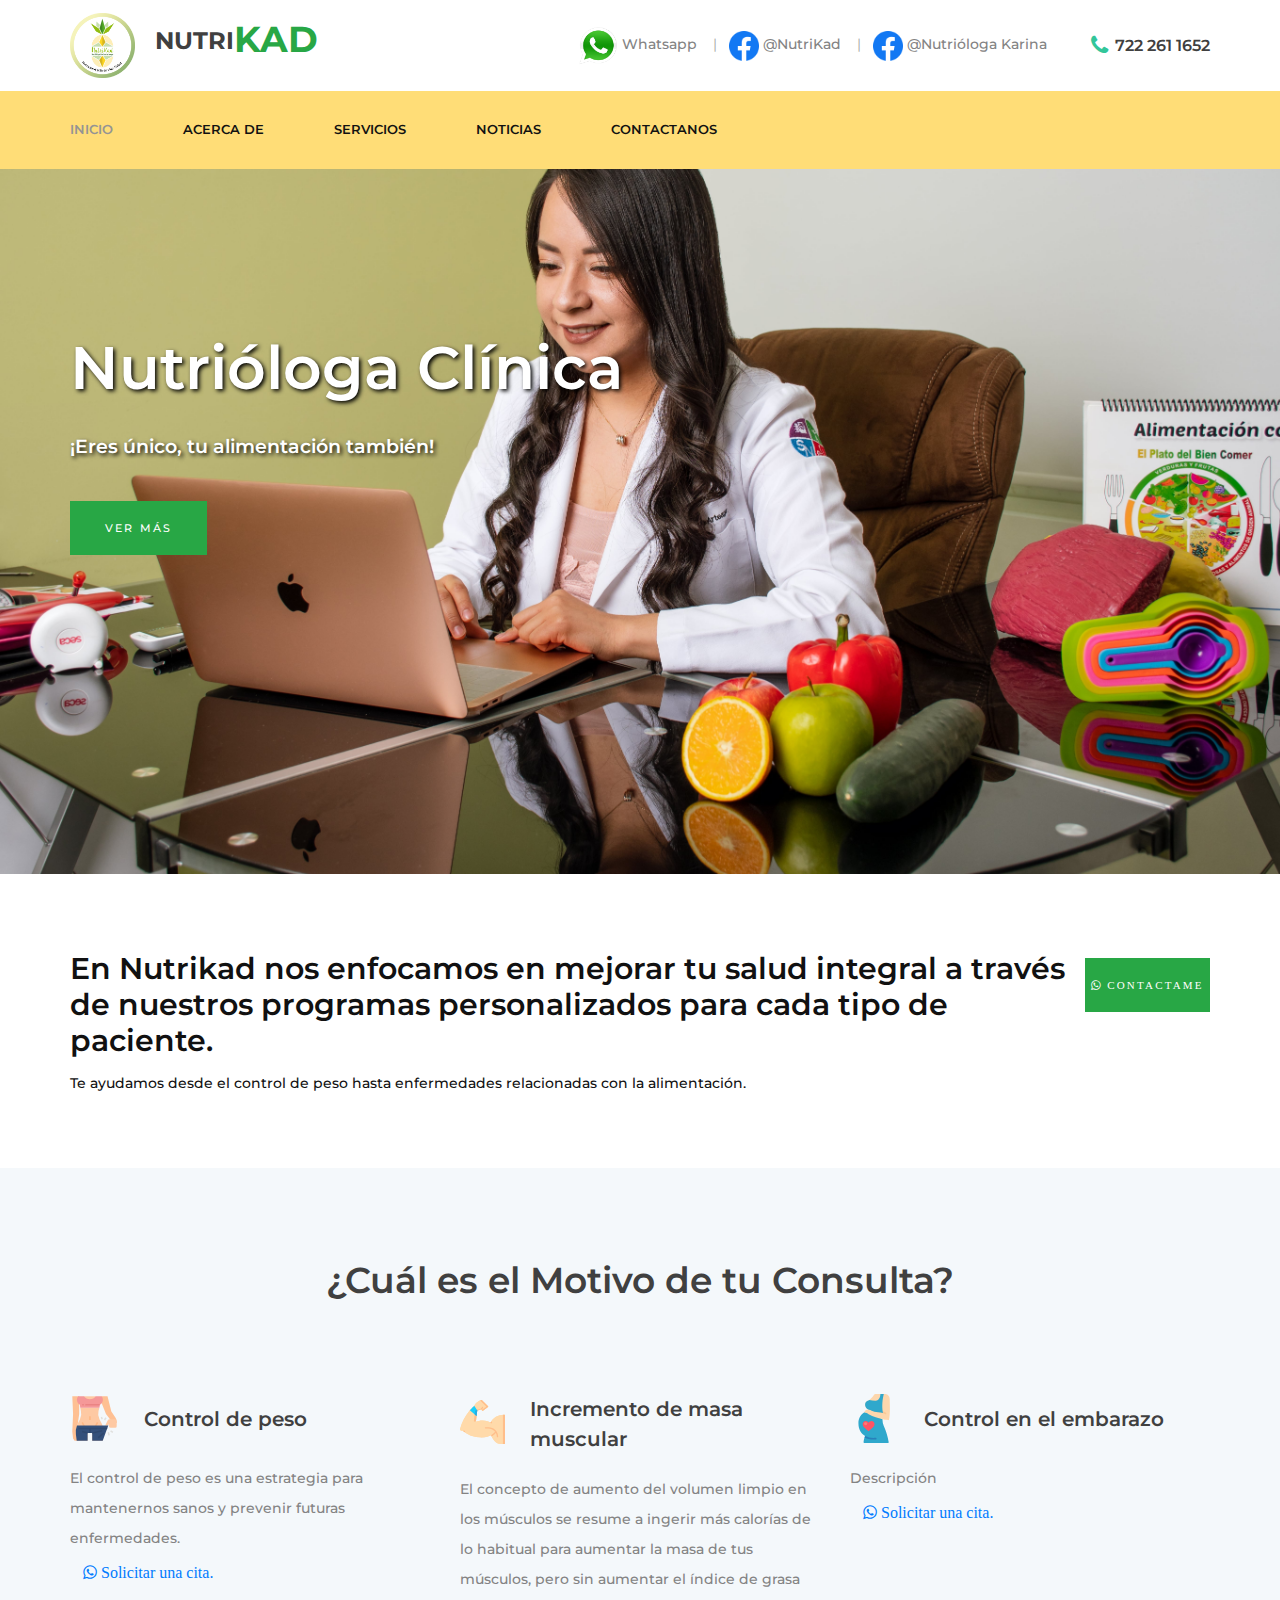
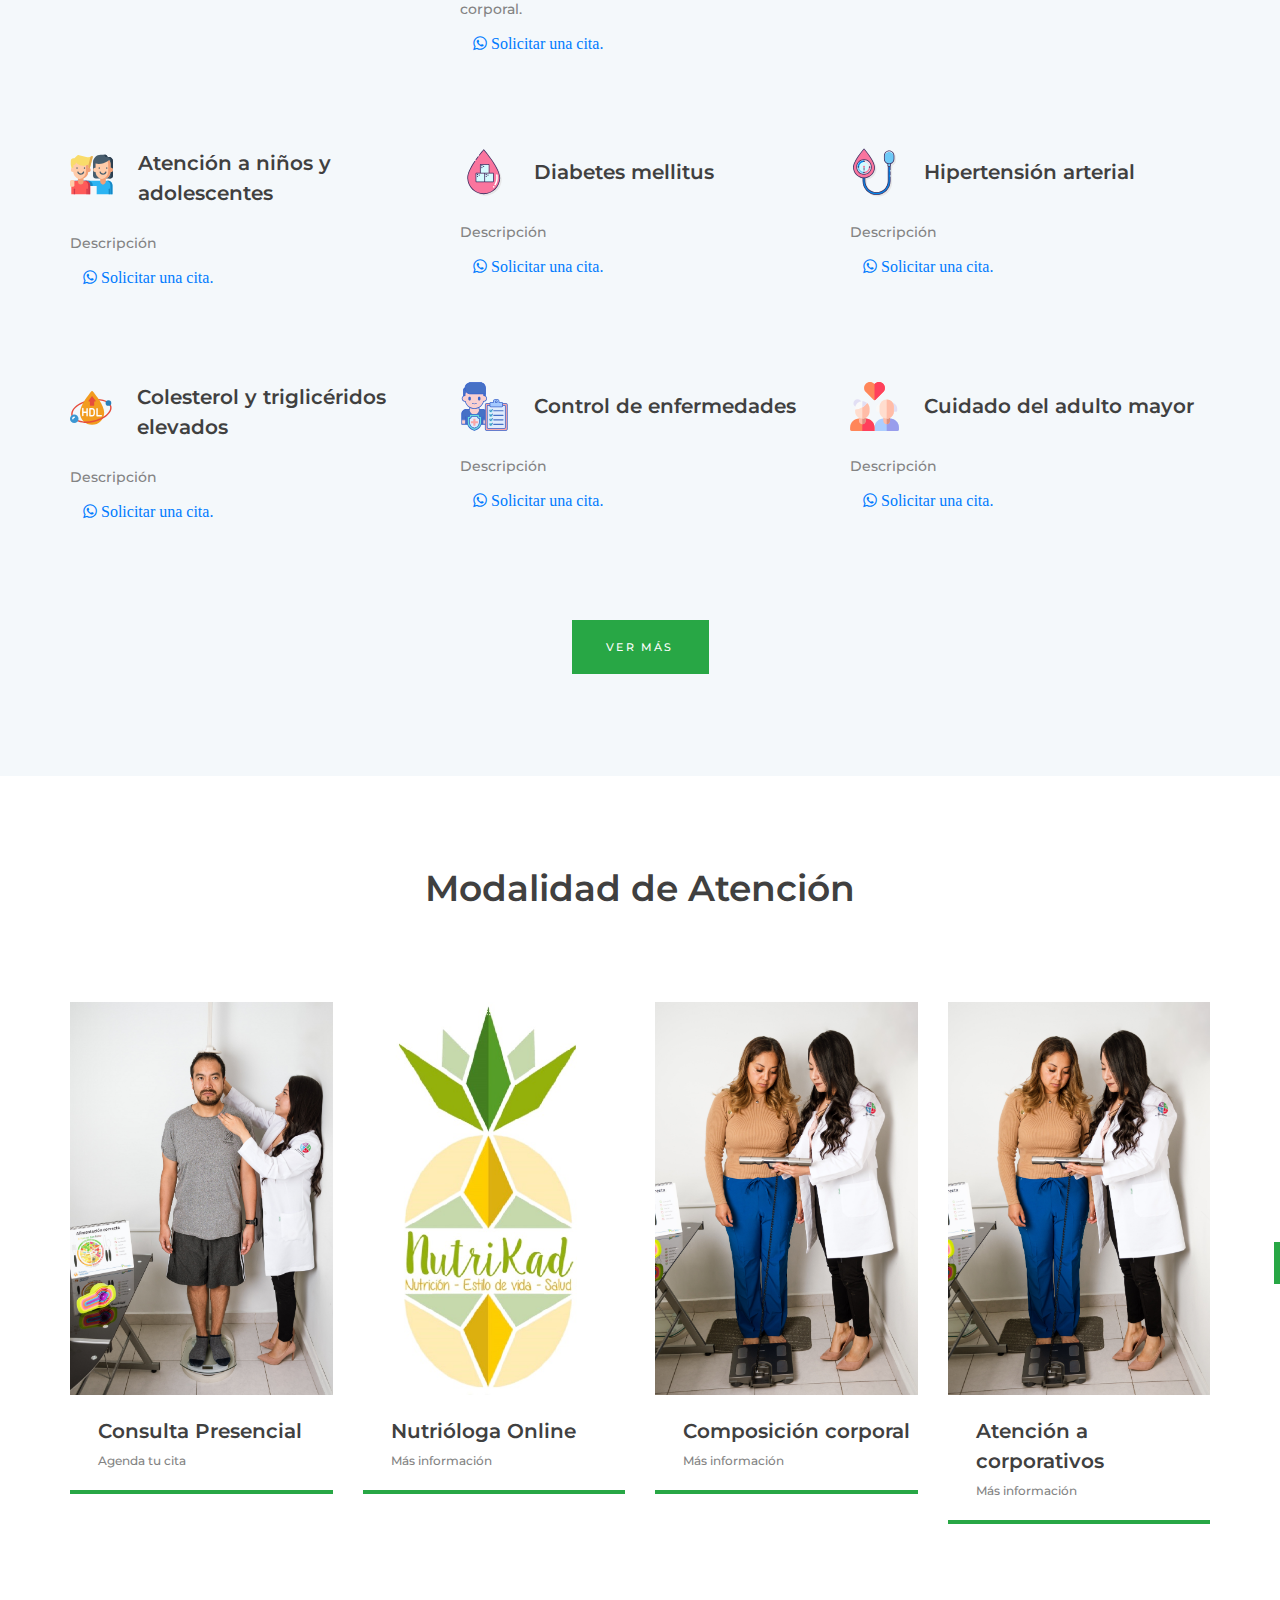
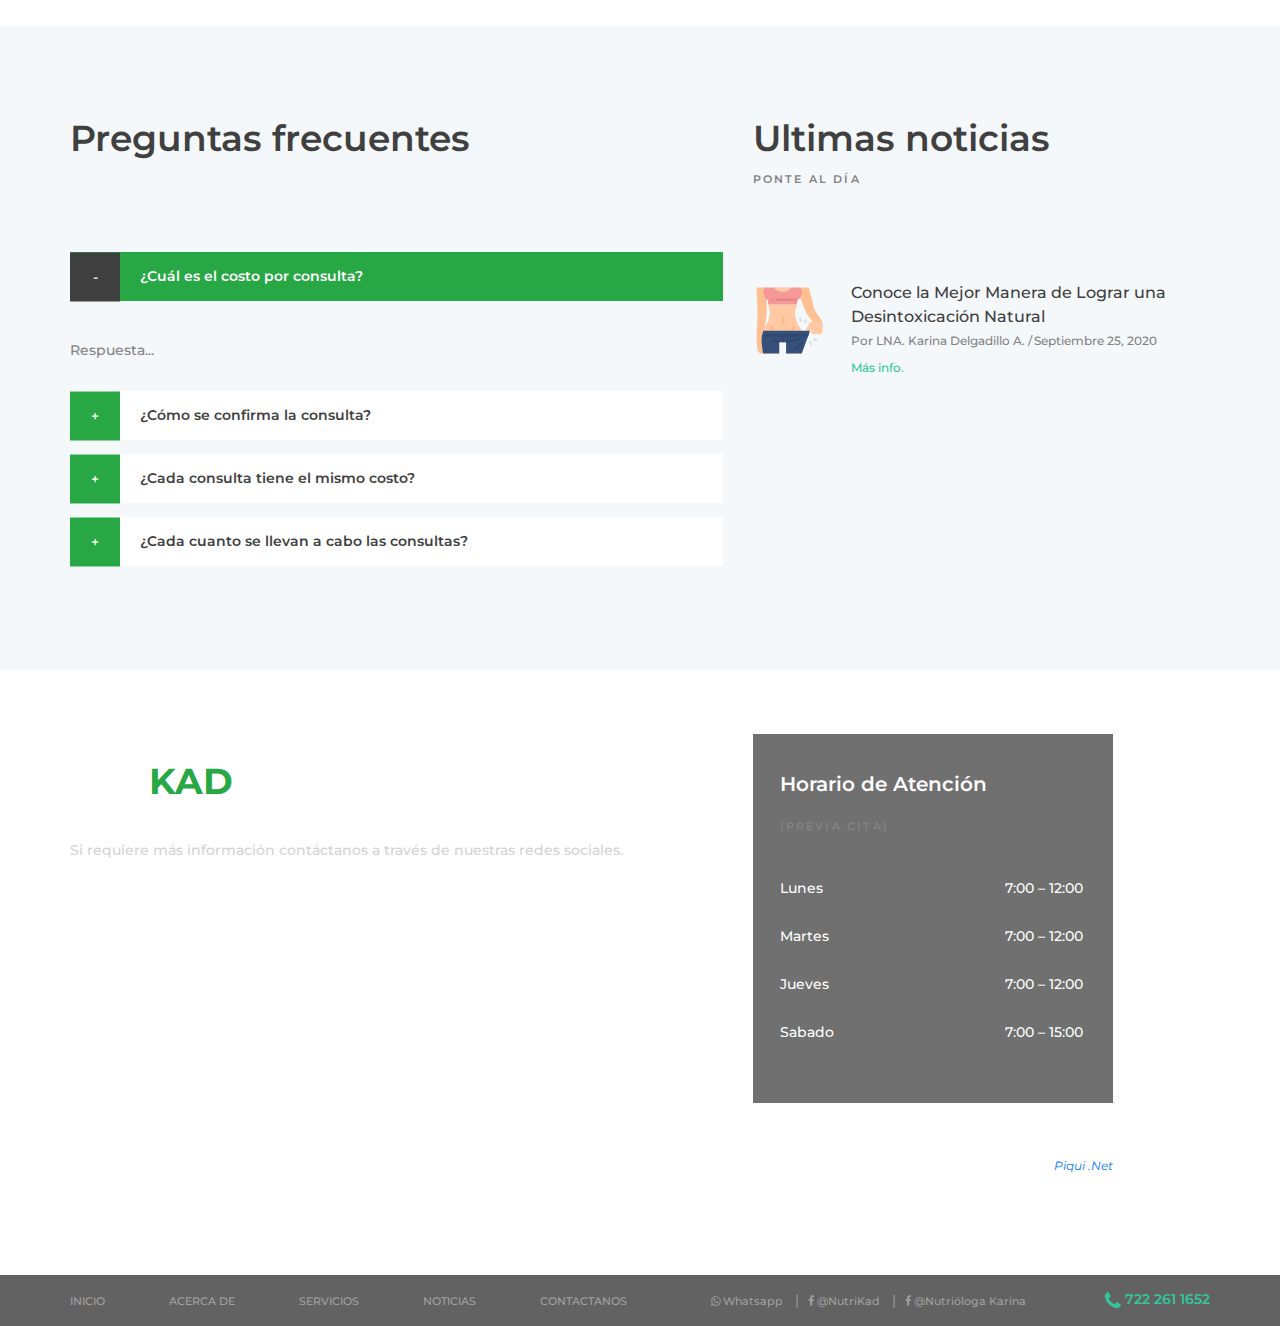
<file: index.html>
<!DOCTYPE html>
<html lang="en">
<head>
<title>Nutrikad</title>
<meta charset="utf-8">
<meta http-equiv="X-UA-Compatible" content="IE=edge">
<meta name="description" content="Asesoria Nutricional Personalizada">
<meta name="viewport" content="width=device-width, initial-scale=1">

<link rel="icon" type="image/png" href="images/logo-nutrikad-2.0.png">
<link rel="stylesheet" type="text/css" href="styles/bootstrap4/bootstrap.min.css">
<link href="plugins/font-awesome-4.7.0/css/font-awesome.min.css" rel="stylesheet" type="text/css">
<link rel="stylesheet" type="text/css" href="plugins/OwlCarousel2-2.2.1/owl.carousel.css">
<link rel="stylesheet" type="text/css" href="plugins/OwlCarousel2-2.2.1/owl.theme.default.css">
<link rel="stylesheet" type="text/css" href="plugins/OwlCarousel2-2.2.1/animate.css">
<link rel="stylesheet" type="text/css" href="styles/main_styles.css?v=1.4">
<link rel="stylesheet" type="text/css" href="styles/responsive.css">

<!-- Global site tag (gtag.js) - Google Analytics -->
<script async src="https://www.googletagmanager.com/gtag/js?id=UA-188299154-1">
</script>
<script>
  window.dataLayer = window.dataLayer || [];
  function gtag(){dataLayer.push(arguments);}
  gtag('js', new Date());

  gtag('config', 'UA-188299154-1');
</script>

</head>
<body>

<div class="super_container">

	<!-- Menu 28a745-->
	<div class="menu trans_500">
		<div class="menu_content d-flex flex-column align-items-center justify-content-center text-center">
			<div class="menu_close_container"><div class="menu_close"></div></div>
			<ul>
				<li class="menu_item"><a href="index.html">Inicio</a></li>
				<li class="menu_item"><a href="about.html">Acerca de</a></li>
				<li class="menu_item"><a href="services.html">Servicios</a></li>
				<li class="menu_item"><a href="news.html">Noticias</a></li>
				<li class="menu_item"><a href="contact.html">Contactanos</a></li>
			</ul>
		</div>
		<div class="menu_social">
			<ul>
				<li>
					<a href="https://www.facebook.com/nutriologakarina.mejoratusalud" target="_blank">
						<i class="fa fa-facebook" aria-hidden="true"></i>
					</a>
				</li>
				<li>
					<a href="https://api.whatsapp.com/send?phone=527222611652&text=¡Hola,%20Nutriologa%20Karina!%20Quiero%20informes,%20por%20favor." target="_blank">
						<i class="fa fa-whatsapp"></i>
					</a>
				</li>
			</ul>
		</div>
	</div>

	
	<!-- Home -->

	<div class="home">
		<div class="background_image" style="background-image:url(images/Nutrikad-presentacion-8.jpg)"></div>

		<!-- Header -->

		<header class="header" id="header">
			<div>
				<div class="header_top">
					<div class="container">
						<div class="row">
							<div class="col">
								<div class="header_top_content d-flex flex-row align-items-center justify-content-start">
									<div class="logo">
										<img src="images/logo-nutrikad-2.0.png" alt="" width="65" height="65">
										&nbsp; 
										&nbsp;
										<a href="#">Nutri<span>Kad</span></a>	
									</div>
									<div class="header_top_extra d-flex flex-row align-items-center justify-content-start ml-auto">
										<div class="header_top_nav">
											<ul class="d-flex flex-row align-items-center justify-content-start">
												<li>
													<a href="https://api.whatsapp.com/send?phone=527222611652&text=¡Hola,%20Nutriologa%20Karina!%20Quiero%20informes,%20por%20favor." target="_blank">
														<img src="images/whats-logo.png" alt="" width="40" height="40">
														Whatsapp
													</a>
												</li>
												<li>
													<a href="https://www.facebook.com/nutriologakarina.mejoratusalud" target="_blank">
														<img src="images/fb-logo.png" alt="" width="30" height="30">
														@NutriKad
													</a>
												</li>
												
												<li>
													<a href="https://www.facebook.com/nutriologa.karina.9" target="_blank">
														<img src="images/fb-logo.png" alt="" width="30" height="30">
														@Nutrióloga Karina
													</a>
												</li>
											</ul>
										</div>
										<div class="header_top_phone">
											<a href="tel:7222611652">
												<i class="fa fa-phone" aria-hidden="true"></i>
												<span>722 261 1652</span>
											</a>
										</div>
									</div>
									<div class="hamburger ml-auto"><i class="fa fa-bars" aria-hidden="true"></i></div>
								</div>
							</div>
						</div>
					</div>
				</div>
				<div class="header_nav" id="header_nav_pin">
					<div class="header_nav_inner">
						<div class="header_nav_container">
							<div class="container">
								<div class="row">
									<div class="col">
										<div class="header_nav_content d-flex flex-row align-items-center justify-content-start">
											<nav class="main_nav">
												<ul class="d-flex flex-row align-items-center justify-content-start">
													<li class="active"><a href="index.html">Inicio</a></li>
													<li><a href="about.html">Acerca de</a></li>
													<li><a href="services.html">Servicios</a></li>
													<li><a href="news.html">Noticias</a></li>
													<li><a href="contact.html">Contactanos</a></li>
												</ul>
											</nav>
											<!-- <div class="search_content d-flex flex-row align-items-center justify-content-end ml-auto">
												<form action="#" id="search_container_form" class="search_container_form">
													<input type="text" class="search_container_input" placeholder="Buscar" required="required">
													<button class="search_container_button"><i class="fa fa-search" aria-hidden="true"></i></button>
												</form>
											</div> -->
										</div>
									</div>
								</div>
							</div>
						</div>
					</div>
				</div>	
			</div>
		</header>

		<div class="home_container">
			<div class="container">
				<div class="row">
					<div class="col">
						<div class="home_content">
							<div class="home_title">Nutrióloga Clínica</div>
							<div class="home_text">¡Eres único, tu alimentación también!</div>
							<div class="button home_button"><a href="about.html"><span>Ver más</span><span>Ver más</span></a></div>
						</div>
					</div>
				</div>
			</div>
		</div>
	</div>

	<!-- Info Boxes -->



	<!-- CTA -->

	<div class="cta">
		
		<div class="container">
			<div class="row">
				<div class="col">
					<div class="cta_container d-flex flex-xl-row flex-column align-items-xl-start align-items-center justify-content-xl-start justify-content-center">
						<div class="cta_content text-xl-left text-center">
							<div class="cta_title">En Nutrikad nos enfocamos en mejorar tu salud integral a través de nuestros programas personalizados para cada tipo de paciente.</div>
							<div class="cta_subtitle">Te ayudamos desde el control de peso hasta enfermedades relacionadas con la alimentación.</div>
						</div>
						<div class="button cta_button ml-xl-auto">
							<a href="https://api.whatsapp.com/send?phone=527222611652&text=¡Hola,%20Nutriologa%20Karina!%20Quiero%20informes,%20por%20favor." target="_blank">
								<span><i class="fa fa-whatsapp"> Contactame</i></span> <span><i class="fa fa-whatsapp"> Contactame</i></span>
							</a>
						</div>
					</div>
				</div>
			</div>
		</div>
	</div>

	<!-- Services -->

	<div class="services">
		<div class="container">
			<div class="row">
				<div class="col text-center">
					<div class="section_title">¿Cuál es el Motivo de tu Consulta?</div>
					<!-- <div class="section_subtitle">to choose from</div> -->
				</div>
			</div>
			<div class="row icon_boxes_row">
				
				<!-- Icon Box -->
				<div class="col-xl-4 col-lg-6">
					<div class="icon_box">
						<div class="icon_box_title_container d-flex flex-row align-items-center justify-content-start">
							<div class="icon_box_icon"><img src="images/svg/control_peso.svg" alt=""></div>
							<div class="icon_box_title">Control de peso</div>
						</div>
						<div class="icon_box_text">El control de peso es una estrategia para mantenernos sanos y prevenir futuras enfermedades.</div>
						
						<button type="button" class="btn btn-link">
							<a href="https://api.whatsapp.com/send?phone=527222611652&text=¡Hola,%20Nutriologa%20Karina!%20Quiero%20informes,%20por%20favor." target="_blank">
								<i class="fa fa-whatsapp"> Solicitar una cita.</i>
							</a>
						</button>
					</div>
				</div>

				<!-- Icon Box -->
				<div class="col-xl-4 col-lg-6">
					<div class="icon_box">
						<div class="icon_box_title_container d-flex flex-row align-items-center justify-content-start">
							<div class="icon_box_icon"><img src="images/svg/musculo.svg" alt=""></div>
							<div class="icon_box_title">Incremento de masa muscular</div>
						</div>
						<div class="icon_box_text">El concepto de aumento del volumen limpio en los músculos se resume a ingerir más calorías de lo habitual para aumentar la masa de tus músculos, pero sin aumentar el índice de grasa corporal.</div>

						<button type="button" class="btn btn-link">
							<a href="https://api.whatsapp.com/send?phone=527222611652&text=¡Hola,%20Nutriologa%20Karina!%20Quiero%20informes,%20por%20favor." target="_blank">
								<i class="fa fa-whatsapp"> Solicitar una cita.</i>
							</a>
						</button>
					</div>
				</div>

				<!-- Icon Box -->
				<div class="col-xl-4 col-lg-6">
					<div class="icon_box">
						<div class="icon_box_title_container d-flex flex-row align-items-center justify-content-start">
							<div class="icon_box_icon"><img src="images/svg/embarazo.svg" alt=""></div>
							<div class="icon_box_title">Control en el embarazo</div>
						</div>
						<div class="icon_box_text">Descripción</div>

						<button type="button" class="btn btn-link">
							<a href="https://api.whatsapp.com/send?phone=527222611652&text=¡Hola,%20Nutriologa%20Karina!%20Quiero%20informes,%20por%20favor." target="_blank">
								<i class="fa fa-whatsapp"> Solicitar una cita.</i>
							</a>
						</button>
					</div>
				</div>

				<!-- Icon Box -->
				<div class="col-xl-4 col-lg-6">
					<div class="icon_box">
						<div class="icon_box_title_container d-flex flex-row align-items-center justify-content-start">
							<div class="icon_box_icon"><img src="images/svg/ninos.svg" alt=""></div>
							<div class="icon_box_title">Atención a niños y adolescentes </div>
						</div>
						<div class="icon_box_text">Descripción</div>
						<button type="button" class="btn btn-link">
							<a href="https://api.whatsapp.com/send?phone=527222611652&text=¡Hola,%20Nutriologa%20Karina!%20Quiero%20informes,%20por%20favor." target="_blank">
								<i class="fa fa-whatsapp"> Solicitar una cita.</i>
							</a>
						</button>
					</div>
				</div>

				<!-- Icon Box -->
				<div class="col-xl-4 col-lg-6">
					<div class="icon_box">
						<div class="icon_box_title_container d-flex flex-row align-items-center justify-content-start">
							<div class="icon_box_icon"><img src="images/svg/diabetes.svg" alt=""></div>
							<div class="icon_box_title">Diabetes mellitus</div>
						</div>
						<div class="icon_box_text">Descripción</div>

						<button type="button" class="btn btn-link">
							<a href="https://api.whatsapp.com/send?phone=527222611652&text=¡Hola,%20Nutriologa%20Karina!%20Quiero%20informes,%20por%20favor." target="_blank">
								<i class="fa fa-whatsapp"> Solicitar una cita.</i>
							</a>
						</button>
					</div>
				</div>

				<!-- Icon Box -->
				<div class="col-xl-4 col-lg-6">
					<div class="icon_box">
						<div class="icon_box_title_container d-flex flex-row align-items-center justify-content-start">
							<div class="icon_box_icon"><img src="images/svg/presion_sanguinea.svg" alt=""></div>
							<div class="icon_box_title">Hipertensión arterial</div>
						</div>
						<div class="icon_box_text">Descripción</div>

						<button type="button" class="btn btn-link">
							<a href="https://api.whatsapp.com/send?phone=527222611652&text=¡Hola,%20Nutriologa%20Karina!%20Quiero%20informes,%20por%20favor." target="_blank">
								<i class="fa fa-whatsapp"> Solicitar una cita.</i>
							</a>
						</button>
					</div>
				</div>

			</div>
			<div class="row">
				<!-- Icon Box -->
				<div class="col-xl-4 col-lg-6">
					<div class="icon_box">
						<div class="icon_box_title_container d-flex flex-row align-items-center justify-content-start">
							<div class="icon_box_icon"><img src="images/svg/colesterol.svg" alt=""></div>
							<div class="icon_box_title">Colesterol y triglicéridos elevados </div>
						</div>
						<div class="icon_box_text">Descripción</div>

						<button type="button" class="btn btn-link">
							<a href="https://api.whatsapp.com/send?phone=527222611652&text=¡Hola,%20Nutriologa%20Karina!%20Quiero%20informes,%20por%20favor." target="_blank">
								<i class="fa fa-whatsapp"> Solicitar una cita.</i>
							</a>
						</button>
					</div>
				</div>

				<!-- Icon Box -->
				<div class="col-xl-4 col-lg-6">
					<div class="icon_box">
						<div class="icon_box_title_container d-flex flex-row align-items-center justify-content-start">
							<div class="icon_box_icon"><img src="images/svg/enfermedades.svg" alt=""></div>
							<div class="icon_box_title">Control de enfermedades </div>
						</div>
						<div class="icon_box_text">Descripción</div>
						<button type="button" class="btn btn-link">
							<a href="https://api.whatsapp.com/send?phone=527222611652&text=¡Hola,%20Nutriologa%20Karina!%20Quiero%20informes,%20por%20favor." target="_blank">
								<i class="fa fa-whatsapp"> Solicitar una cita.</i>
							</a>
						</button>
					</div>
				</div>

				<!-- Icon Box -->
				<div class="col-xl-4 col-lg-6">
					<div class="icon_box">
						<div class="icon_box_title_container d-flex flex-row align-items-center justify-content-start">
							<div class="icon_box_icon"><img src="images/svg/adulto_mayor.svg" alt=""></div>
							<div class="icon_box_title">Cuidado del adulto mayor</div>
						</div>
						<div class="icon_box_text">Descripción</div>

						<button type="button" class="btn btn-link">
							<a href="https://api.whatsapp.com/send?phone=527222611652&text=¡Hola,%20Nutriologa%20Karina!%20Quiero%20informes,%20por%20favor." target="_blank">
								<i class="fa fa-whatsapp"> Solicitar una cita.</i>
							</a>
						</button>
					</div>
				</div>
			</div>
			<div class="row">
				<div class="col">
					<div class="button services_button ml-auto mr-auto"><a href="services.html"><span>Ver más</span><span>Ver más</span></a></div>
				</div>
			</div>
		</div>
	</div>

	<!-- Departments -->

	<div class="departments">
		<div class="container">
			<div class="row">
				<div class="col text-center">
					<div class="section_title">Modalidad de Atención</div>
					<!-- <div class="section_subtitle">to choose from</div> -->
				</div>
			</div>
			<div class="row dept_row">
				<div class="col">
					<div class="dept_slider_container_outer">
						<div class="dept_slider_container">

							<!-- Slider -->
							<div class="owl-carousel owl-theme dept_slider">
								
								<!-- Slide -->
								<div class="owl-item dept_item">
									<div class="dept_image"><img src="images/Nutrikad-presentacion-10.jpg" alt=""></div>
									<div class="dept_content">
										<div class="dept_title">Consulta Presencial</div>
										<div class="dept_link">
											<a href="https://api.whatsapp.com/send?phone=527222611652&text=¡Hola,%20Nutriologa%20Karina!%20Quiero%20informes,%20por%20favor." target="_blank">
												Agenda tu cita
											</a>
										</div>
									</div>
								</div>

								<!-- Slide -->
								<div class="owl-item dept_item">
									<div class="dept_image"><img src="images/logo-nutrikad-presentacion.jpg" alt=""></div>
									<div class="dept_content">
										<div class="dept_title">Nutrióloga  Online</div>
										<div class="dept_link">
											<a href="https://api.whatsapp.com/send?phone=527222611652&text=¡Hola,%20Nutriologa%20Karina!%20Quiero%20informes,%20por%20favor." target="_blank">
											Más información</a>
										</div>
									</div>
								</div>

								<!-- Slide -->
								<div class="owl-item dept_item">
									<div class="dept_image"><img src="images/Nutrikad-presentacion-9.jpg" alt=""></div>
									<div class="dept_content">
										<div class="dept_title">Composición corporal</div>
										<div class="dept_link">
											<a href="https://api.whatsapp.com/send?phone=527222611652&text=¡Hola,%20Nutriologa%20Karina!%20Quiero%20informes,%20por%20favor." target="_blank">
											Más información</a>
										</div>
									</div>
								</div>

								<!-- Slide -->
								<div class="owl-item dept_item">
									<div class="dept_image"><img src="images/Nutrikad-presentacion-9.jpg" alt=""></div>
									<div class="dept_content">
										<div class="dept_title">Atención a corporativos</div>
										<div class="dept_link">
											<a href="https://api.whatsapp.com/send?phone=527222611652&text=¡Hola,%20Nutriologa%20Karina!%20Quiero%20informes,%20por%20favor." target="_blank">
											Más información</a>
										</div>
									</div>
								</div>
							</div>
							
						</div>

						<!-- Dept Slider Nav -->
						<div class="dept_slider_nav"><i class="fa fa-chevron-right" aria-hidden="true"></i></div>

					</div>
						
				</div>
			</div>
		</div>
	</div>

	<!-- FAQ & News -->

	<div class="stuff">
		<div class="container">
			<div class="row">

				<!-- FAQ -->
				<div class="col-lg-7">
					<div class="faq">
						<div class="faq_title">Preguntas frecuentes</div>
						<!-- <div class="faq_subtitle">Las respuestas son respondidas por una Nutrióloga </div> -->
						<div class="elements_accordions">
							<div class="accordions">

								<div class="accordion_container">
									<div class="accordion d-flex flex-row align-items-center active"><div>¿Cuál es el costo por consulta?</div></div>
									<div class="accordion_panel">
										<div>
											<p>Respuesta...</p>
										</div>
									</div>
								</div>

								<div class="accordion_container">
									<div class="accordion d-flex flex-row align-items-center"><div>¿Cómo se confirma la consulta?</div></div>
									<div class="accordion_panel">
										<div>
											<p>Respuesta...</p>
										</div>
									</div>
								</div>

								<div class="accordion_container">
									<div class="accordion d-flex flex-row align-items-center"><div>¿Cada consulta tiene el mismo costo?</div></div>
									<div class="accordion_panel">
										<div>
											<p>Respuesta...</p>
										</div>
									</div>
								</div>

								<div class="accordion_container">
									<div class="accordion d-flex flex-row align-items-center"><div>¿Cada cuanto se llevan a cabo las consultas?</div></div>
									<div class="accordion_panel">
										<div>
											<p>Respuesta...</p>
										</div>
									</div>
								</div>

							</div>
						</div>
					</div>
				</div>

				<!-- Latest News -->
				<div class="col-lg-5">
					<div class="news">
						<div class="news_title">Ultimas noticias</div>
						<div class="news_subtitle">Ponte al día</div>
						<div class="news_container">

							<!-- Latest News Post -->
							<div class="latest d-flex flex-row align-items-start justify-content-start">
								<div><div class="latest_image"><img src="images/svg/control_peso.svg" alt=""></div></div>
								<div class="latest_content">
									<div class="latest_title"><a href="news.html">Conoce la Mejor Manera de Lograr una Desintoxicación Natural</a></div>
									<div class="latest_info">
										<ul class="d-flex flex-row align-items-start justify-content-start">
											<li><a href="#">Por LNA. Karina Delgadillo A.</a></li>
											<li><a href="#">Septiembre 25, 2020</a></li>
										</ul>
									</div>
									<div class="latest_comments"><a href="news.html">Más info.</a></div>
								</div>
							</div>

						</div>
					</div>
				</div>

			</div>
		</div>
	</div>

	<!-- Footer -->

	<footer class="footer">
		<div class="parallax_background parallax-window" data-parallax="scroll" data-image-src="images/Nutrikad-presentacion-6.jpg" data-speed="0.8"></div>
		<div class="footer_content">
			<div class="container">
				<div class="row">

					<!-- Footer About -->
					<div class="col-lg-7 footer_col">
						<div class="footer_about">
							<div class="logo">
								<a href="#">Nutri<span>Kad</span></a>	
							</div>
							<div class="footer_about_text">Si requiere más información contáctanos a través de nuestras redes sociales.</div>
						</div>
					</div>

					<!-- Footer Hours -->
					<div class="col-lg-4 footer_col">
						<div class="footer_hours">
							<div class="footer_hours_title">Horario de Atención</div>
							<div class="news_subtitle">(Previa cita)</div>
							<ul class="hours_list">
								<li class="d-flex flex-row align-items-center justify-content-start">
									<div>Lunes</div>
									<div class="ml-auto">7:00 – 12:00</div>
								</li>
								<li class="d-flex flex-row align-items-center justify-content-start">
									<div>Martes</div>
									<div class="ml-auto">7:00 – 12:00</div>
								</li>
								<li class="d-flex flex-row align-items-center justify-content-start">
									<div>Jueves</div>
									<div class="ml-auto">7:00 – 12:00</div>
								</li>
								<li class="d-flex flex-row align-items-center justify-content-start">
									<div>Sabado</div>
									<div class="ml-auto">7:00 – 15:00</div>
								</li>
							</ul>
						</div>

						<div class="copyright"><!-- Link back to Colorlib can't be removed. Template is licensed under CC BY 3.0. -->
							Copyright &copy;<script>document.write(new Date().getFullYear());</script>
							Todos los derechos reservados | <a href="https://wwww.piquinet.com" target="_blank">Piqui .Net</a>
						<!-- Link back to Colorlib can't be removed. Template is licensed under CC BY 3.0. -->
						</div>

					</div>
				</div>
			</div>
		</div>
		<div class="footer_bar">
			<div class="container">
				<div class="row">
					<div class="col">
						<div class="footer_bar_content d-flex flex-sm-row flex-column align-items-lg-center align-items-start justify-content-start">
							<nav class="footer_nav">
								<ul class="d-flex flex-lg-row flex-column align-items-lg-center align-items-start justify-content-start">
									<li class="active"><a href="index.html">Inicio</a></li>
									<li><a href="about.html">Acerca de</a></li>
									<li><a href="services.html">Servicios</a></li>
									<li><a href="news.html">Noticias</a></li>
									<li><a href="contact.html">Contactanos</a></li>
								</ul>
							</nav>
							<div class="footer_links">
								<ul class="d-flex flex-lg-row flex-column align-items-lg-center align-items-start justify-content-start">
									<li>
										<a href="https://api.whatsapp.com/send?phone=527222611652&text=¡Hola,%20Nutriologa%20Karina!%20Quiero%20informes,%20por%20favor." target="_blank">
											<i class="fa fa-whatsapp"></i>
											Whatsapp
										</a>
									</li>
									<li>
										<a href="https://www.facebook.com/nutriologakarina.mejoratusalud" target="_blank">
											<i class="fa fa-facebook" aria-hidden="true"></i>
											@NutriKad
										</a>
									</li>
									
									<li>
										<a href="https://www.facebook.com/nutriologa.karina.9" target="_blank">
											<i class="fa fa-facebook" aria-hidden="true"></i>
											@Nutrióloga Karina
										</a>
									</li>
								</ul>
							</div>
							<div class="footer_phone ml-lg-auto">
								<a href="tel:7222611652">
									<i class="fa fa-phone" aria-hidden="true"></i>
									<span>722 261 1652</span>
								</a>
							</div>
						</div>
					</div>
				</div>
			</div>
		</div>
	</footer>
</div>

<script src="js/jquery-3.3.1.min.js"></script>
<script src="styles/bootstrap4/popper.js"></script>
<script src="styles/bootstrap4/bootstrap.min.js"></script>
<script src="plugins/OwlCarousel2-2.2.1/owl.carousel.js"></script>
<script src="plugins/easing/easing.js"></script>
<script src="plugins/parallax-js-master/parallax.min.js"></script>
<script src="js/custom.js"></script>
<!--
<script>
    $(function () {
		$('#footer').load('PartialView/footer_bar.html');
		$('#menu_content').load('PartialView/menu_content.html');
    });
</script>
-->


</body>
</html>
</file>
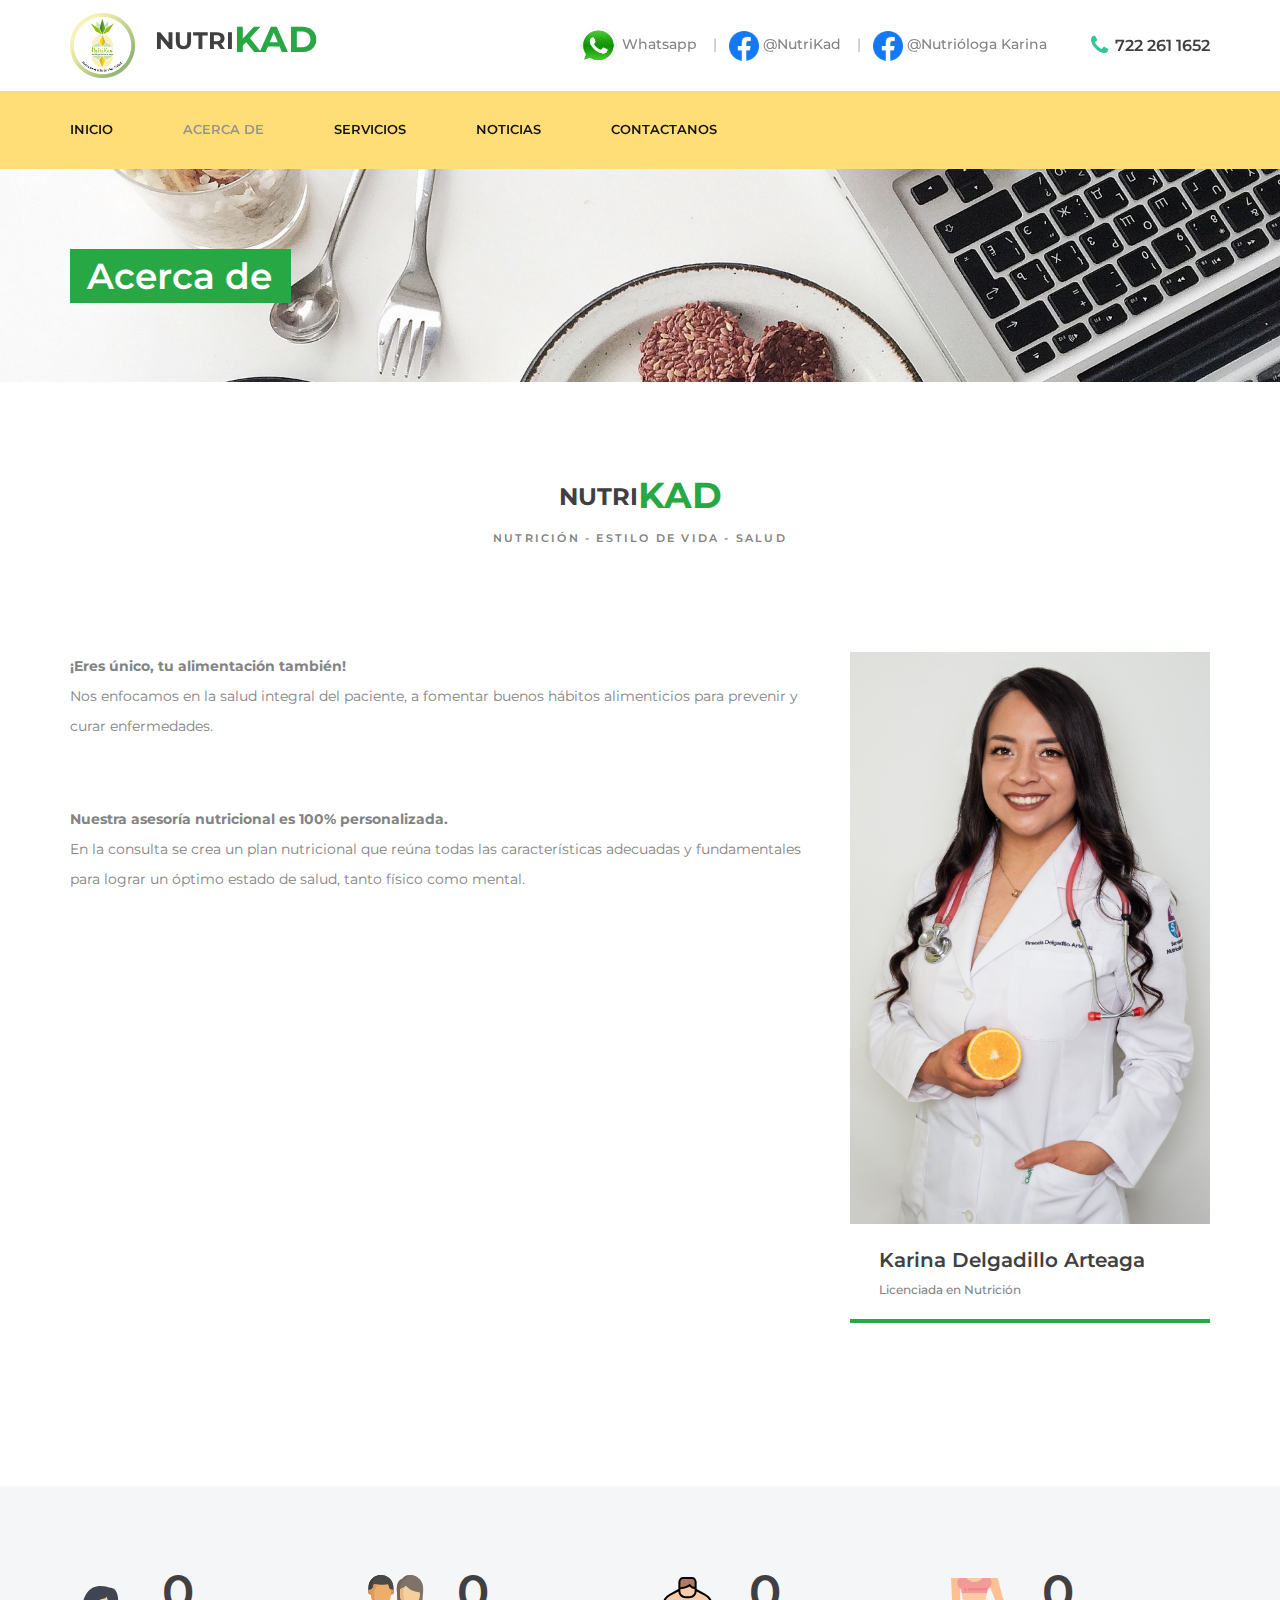
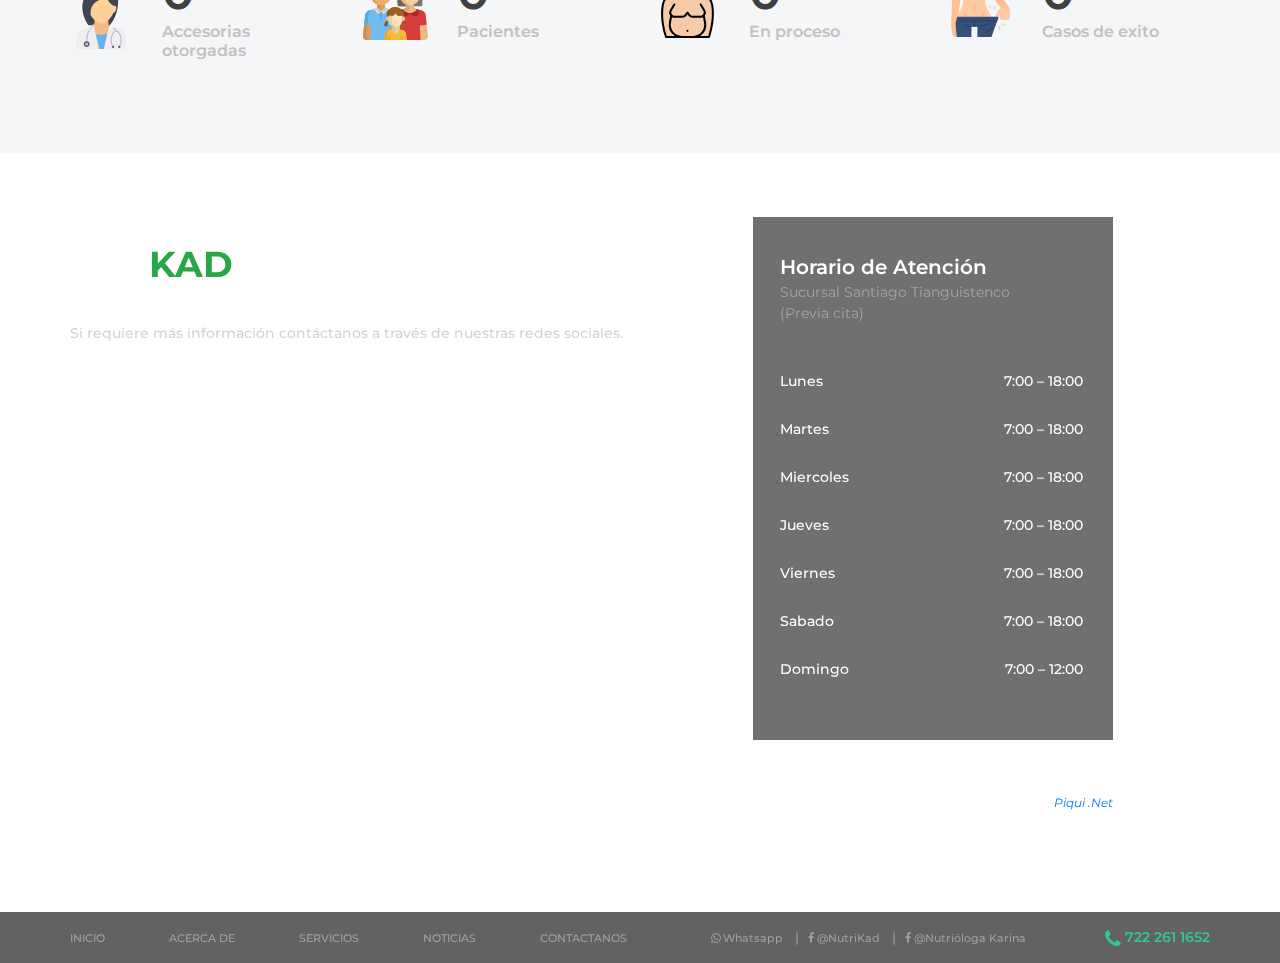
<file: about.html>
<!DOCTYPE html>
<html lang="en">
<head>
	<title>Acerca de</title>
	<meta charset="utf-8">
	<meta http-equiv="X-UA-Compatible" content="IE=edge">
	<meta name="description" content="Health medical template project">
	<meta name="viewport" content="width=device-width, initial-scale=1">

	<link rel="icon" type="image/png" href="images/logo-nutrikad-2.0.png">
	<link rel="stylesheet" type="text/css" href="styles/bootstrap4/bootstrap.min.css">
	<link rel="stylesheet" type="text/css" href="styles/bootstrap4/bootstrap.min.css">
	<link href="plugins/font-awesome-4.7.0/css/font-awesome.min.css" rel="stylesheet" type="text/css">
	<link rel="stylesheet" type="text/css" href="plugins/OwlCarousel2-2.2.1/owl.carousel.css">
	<link rel="stylesheet" type="text/css" href="plugins/OwlCarousel2-2.2.1/owl.theme.default.css">
	<link rel="stylesheet" type="text/css" href="plugins/OwlCarousel2-2.2.1/animate.css">
	<link rel="stylesheet" type="text/css" href="styles/about.css?v=1.0">
	<link rel="stylesheet" type="text/css" href="styles/about_responsive.css">

	<!-- Global site tag (gtag.js) - Google Analytics -->
	<script async src="https://www.googletagmanager.com/gtag/js?id=UA-188299154-1">
	</script>
	<script>
		window.dataLayer = window.dataLayer || [];
		function gtag(){dataLayer.push(arguments);}
		gtag('js', new Date());

		gtag('config', 'UA-188299154-1');
	</script>

</head>
<body>

<div class="super_container">

	<!-- Menu -->
	<div class="menu trans_500">
		<div class="menu_content d-flex flex-column align-items-center justify-content-center text-center">
			<div class="menu_close_container"><div class="menu_close"></div></div>
			<ul>
				<li class="menu_item"><a href="index.html">Inicio</a></li>
				<li class="menu_item"><a href="about.html">Acerca de</a></li>
				<li class="menu_item"><a href="services.html">Servicios</a></li>
				<li class="menu_item"><a href="news.html">Noticias</a></li>
				<li class="menu_item"><a href="contact.html">Contactanos</a></li>
			</ul>
		</div>
		<div class="menu_social">
			<ul>
				<li>
					<a href="https://www.facebook.com/nutriologakarina.mejoratusalud" target="_blank">
						<i class="fa fa-facebook" aria-hidden="true"></i>
					</a>
				</li>
				<li>
					<a href="https://api.whatsapp.com/send?phone=527222611652&text=¡Hola,%20Nutriologa%20Karina!%20Quiero%20informes,%20por%20favor." target="_blank">
						<i class="fa fa-whatsapp"></i>
					</a>
				</li>
			</ul>
		</div>
	</div>
	
	<!-- Home -->

	<div class="home">
		<!-- <div class="background_image" style="background-image:url(images/about.jpg)"></div> -->
		<div class="parallax_background parallax-window" data-parallax="scroll" data-image-src="images/about.jpg" data-speed="0.8"></div>

		<!-- Header -->

		<header class="header" id="header">
			<div>
				<div class="header_top">
					<div class="container">
						<div class="row">
							<div class="col">
								<div class="header_top_content d-flex flex-row align-items-center justify-content-start">
									<div class="logo">
										<img src="images/logo-nutrikad-2.0.png" alt="" width="65" height="65">
										&nbsp; 
										&nbsp;
										<a href="#">Nutri<span>Kad</span></a>	
									</div>
									<div class="header_top_extra d-flex flex-row align-items-center justify-content-start ml-auto">
										<div class="header_top_nav">
											<ul class="d-flex flex-row align-items-center justify-content-start">
												<li>
													<a href="https://api.whatsapp.com/send?phone=527222611652&text=¡Hola,
													         %20Nutriologa%20Karina!%20Quiero%20informes,%20por%20favor." target="_blank">
														<img src="images/whats-logo.png" alt="" width="40" height="40">
														Whatsapp
													</a>
												</li>
												<li>
													<a href="https://www.facebook.com/nutriologakarina.mejoratusalud" target="_blank">
														<img src="images/fb-logo.png" alt="" width="30" height="30">
														@NutriKad
													</a>
												</li>
												
												<li>
													<a href="https://www.facebook.com/nutriologa.karina.9" target="_blank">
														<img src="images/fb-logo.png" alt="" width="30" height="30">
														@Nutrióloga Karina
													</a>
												</li>
											</ul>
										</div>
										<div class="header_top_phone">
											<a href="tel:7222611652">
												<i class="fa fa-phone" aria-hidden="true"></i>
												<span>722 261 1652</span>
											</a>
										</div>
									</div>
									<div class="hamburger ml-auto"><i class="fa fa-bars" aria-hidden="true"></i></div>
								</div>
							</div>
						</div>
					</div>
				</div>
				<div class="header_nav" id="header_nav_pin">
					<div class="header_nav_inner">
						<div class="header_nav_container">
							<div class="container">
								<div class="row">
									<div class="col">
										<div class="header_nav_content d-flex flex-row align-items-center justify-content-start">
											<nav class="main_nav">
												<ul class="d-flex flex-row align-items-center justify-content-start">
													<li><a href="index.html">Inicio</a></li>
													<li class="active"><a href="about.html">Acerca de</a></li>
													<li><a href="services.html">Servicios</a></li>
													<li><a href="news.html">Noticias</a></li>
													<li><a href="contact.html">Contactanos</a></li>
												</ul>
											</nav>
										</div>
									</div>
								</div>
							</div>
						</div>
					</div>
				</div>	
			</div>
		</header>

		<div class="home_container">
			<div class="container">
				<div class="row">
					<div class="col">
						<div class="home_content">
							<div class="home_title">Acerca de</div>
						</div>
					</div>
				</div>
			</div>
		</div>
	</div>

	<!-- About -->

	<div class="about">
		<div class="container">
			<div class="row">
				<div class="col text-center">
					<div class="logo">
						<a href="#">Nutri<span>Kad</span></a>	
					</div>
					<div class="section_subtitle">Nutrición -  Estilo de vida - Salud</div>
				</div>
			</div>
			<div class="row about_row row-eq-height">
				<div class="col-lg-8">
					<br>

					<div class="about_text_2">
						<p><b>¡Eres único, tu alimentación también!</b></p>
					</div>
					
					<div class="about_text_2">
						<p>
							Nos enfocamos en la salud integral del paciente, a fomentar buenos hábitos alimenticios para prevenir y curar enfermedades.
						</p>
					</div>

					<br>
					<br>
					<br>
					
					<div class="about_text_2">
						<p>
							<b>
								Nuestra asesoría nutricional es 100% personalizada. 
							</b>
						<br>
							En la consulta se crea un plan nutricional que reúna todas las características adecuadas y fundamentales para lograr un óptimo estado de salud, tanto físico como mental.
						</p>
					</div>
					<br>
				</div>

				<br>

				<div class="col-lg-4">
					<br>
					<div class="doctor">
						<div class="doctor_image"><img src="images/Nutriologa-Karina.jpg" alt=""></div>
						<div class="doctor_content">
							<div class="doctor_name"><a href="#">Karina Delgadillo Arteaga</a></div>
							<div class="doctor_title">Licenciada en Nutrición</div>
							<!--<div class="doctor_link">
								<a data-toggle="modal" data-target="#exampleModal">+</a>
							</div>-->
						</div>
					</div>
				</div>
			</div>
		</div>
	</div>

	<!-- Milestones -->

	<div class="milestones">
		<div class="container">
			<div class="row">

				<!-- Milestone -->
				<div class="col-lg-3 milestone_col">
					<div class="milestone d-flex flex-row align-items-center justify-content-start">
						<div class="milestone_icon d-flex flex-column align-items-center justify-content-center"><img src="images/svg/medico.svg" alt=""></div>
						<div class="milestone_content">
							<div class="milestone_counter" data-end-value="253">0</div>
							<div class="milestone_text">Accesorias otorgadas</div>
						</div>
					</div>
				</div>

				<div class="col-lg-3 milestone_col">
					<div class="milestone d-flex flex-row align-items-center justify-content-start">
						<div class="milestone_icon d-flex flex-column align-items-center justify-content-center"><img src="images/svg/pacientes.svg" alt=""></div>
						<div class="milestone_content">
							<div class="milestone_counter" data-end-value="95" data-sign-after="">0</div>
							<div class="milestone_text">Pacientes</div>
						</div>
					</div>
				</div>

				<!-- Milestone -->
				<div class="col-lg-3 milestone_col">
					<div class="milestone d-flex flex-row align-items-center justify-content-start">
						<div class="milestone_icon d-flex flex-column align-items-center justify-content-center"><img src="images/svg/gordo.svg" alt=""></div>
						<div class="milestone_content">
							<div class="milestone_counter" data-end-value="62" data-sign-after="">0</div>
							<div class="milestone_text">En proceso</div>
						</div>
					</div>
				</div>

				<!-- Milestone -->
				<div class="col-lg-3 milestone_col">
					<div class="milestone d-flex flex-row align-items-center justify-content-start">
						<div class="milestone_icon d-flex flex-column align-items-center justify-content-center"><img src="images/svg/control_peso.svg" alt=""></div>
						<div class="milestone_content">
							<div class="milestone_counter" data-end-value="33" data-sign-after="">0</div>
							<div class="milestone_text">Casos de exito</div>
						</div>
					</div>
				</div>
			</div>
		</div>
	</div>

	<!-- Successful cases -->

	<!-- <div class="doctors">
		<div class="container">
			<div class="row">
				<div class="col text-center">
					<div class="section_title">Casos de Éxito</div>
					<div class="section_subtitle">Estos son algunos de nuestros pacientes.</div>
				</div>
			</div>
			<div class="row doctors_row">
				
				<div class="col-xl-6 col-md-6">
					<div class="doctor">
						<div class="doctor_image"><img src="images/doc_1.jpg" alt=""></div>
						<div class="doctor_content">
							<div class="doctor_name"><a href="#">Michael Smith</a></div>
							<div class="doctor_title">Surgeon</div>
							<div class="doctor_link"><a href="#">+</a></div>
						</div>
					</div>
				</div>

				<div class="col-xl-6 col-md-6">
					<div class="doctor">
						<div class="doctor_image"><img src="images/doc_2.jpg" alt=""></div>
						<div class="doctor_content">
							<div class="doctor_name"><a href="#">Christian Williams</a></div>
							<div class="doctor_title">Surgeon</div>
							<div class="doctor_link"><a href="#">+</a></div>
						</div>
					</div>
				</div>

				<div class="col-xl-6 col-md-6">
					<div class="doctor">
						<div class="doctor_image"><img src="images/doc_3.jpg" alt=""></div>
						<div class="doctor_content">
							<div class="doctor_name"><a href="#">Jessica Walsh</a></div>
							<div class="doctor_title">Surgeon</div>
							<div class="doctor_link"><a href="#">+</a></div>
						</div>
					</div>
				</div>

				<div class="col-xl-6 col-md-6">
					<div class="doctor">
						<div class="doctor_image"><img src="images/doc_4.jpg" alt=""></div>
						<div class="doctor_content">
							<div class="doctor_name"><a href="#">Martha James</a></div>
							<div class="doctor_title">Surgeon</div>
							<div class="doctor_link"><a href="#">+</a></div>
						</div>
					</div>
				</div>

				<div class="col-xl-6 col-md-6">
					<div class="doctor">
						<div class="doctor_image"><img src="images/doc_5.jpg" alt=""></div>
						<div class="doctor_content">
							<div class="doctor_name"><a href="#">Michael Smith</a></div>
							<div class="doctor_title">Surgeon</div>
							<div class="doctor_link"><a href="#">+</a></div>
						</div>
					</div>
				</div>

				<div class="col-xl-6 col-md-6">
					<div class="doctor">
						<div class="doctor_image"><img src="images/doc_6.jpg" alt=""></div>
						<div class="doctor_content">
							<div class="doctor_name"><a href="#">Christina Smith</a></div>
							<div class="doctor_title">Laboratory</div>
							<div class="doctor_link"><a href="#">+</a></div>
						</div>
					</div>
				</div>

				<div class="col-xl-6 col-md-6">
					<div class="doctor">
						<div class="doctor_image"><img src="images/doc_7.jpg" alt=""></div>
						<div class="doctor_content">
							<div class="doctor_name"><a href="#">Jessica Walsh</a></div>
							<div class="doctor_title">Pediatrist</div>
							<div class="doctor_link"><a href="#">+</a></div>
						</div>
					</div>
				</div>

				<div class="col-xl-6 col-md-6">
					<div class="doctor">
						<div class="doctor_image"><img src="images/doc_8.jpg" alt=""></div>
						<div class="doctor_content">
							<div class="doctor_name"><a href="#">Martha James</a></div>
							<div class="doctor_title">Eye Doctor</div>
							<div class="doctor_link"><a href="#">+</a></div>
						</div>
					</div>
				</div>

			</div>
			<div class="row">
				<div class="col">
					<div class="button doctors_button ml-auto mr-auto">
						<a href="https://api.whatsapp.com/send?phone=527222611652&text=¡Hola,%20Nutriologa%20Karina!%20Quiero%20informes,%20por%20favor." target="_blank">
							<span><i class="fa fa-whatsapp"> Contactame</i></span> <span><i class="fa fa-whatsapp"> Contactame</i></span>
						</a>
					</div>
				</div>
			</div>
		</div>
	</div> -->

	<!-- Footer -->

	<footer class="footer">
		<div class="parallax_background parallax-window" data-parallax="scroll" data-image-src="images/Nutrikad-presentacion-6.jpg" data-speed="0.8"></div>
		<div class="footer_content">
			<div class="container">
				<div class="row">

					<!-- Footer About -->
					<div class="col-lg-7 footer_col">
						<div class="footer_about">
							<div class="logo">
								<a href="#">Nutri<span>Kad</span></a>	
							</div>
							<div class="footer_about_text">Si requiere más información contáctanos a través de nuestras redes sociales.</div>
						</div>
					</div>

					<!-- Footer Hours -->
					<div class="col-lg-4 footer_col">
						<div class="footer_hours">
							<div class="footer_hours_title">Horario de Atención</div>
							<div class="news_subtitle">Sucursal Santiago Tianguistenco</div>
							<div class="news_subtitle">(Previa cita)</div>
							<ul class="hours_list">
								<li class="d-flex flex-row align-items-center justify-content-start">
									<div>Lunes</div>
									<div class="ml-auto">7:00 – 18:00</div>
								</li>
								<li class="d-flex flex-row align-items-center justify-content-start">
									<div>Martes</div>
									<div class="ml-auto">7:00 – 18:00</div>
								</li>
								<li class="d-flex flex-row align-items-center justify-content-start">
									<div>Miercoles</div>
									<div class="ml-auto">7:00 – 18:00</div>
								</li>
								<li class="d-flex flex-row align-items-center justify-content-start">
									<div>Jueves</div>
									<div class="ml-auto">7:00 – 18:00</div>
								</li>
								<li class="d-flex flex-row align-items-center justify-content-start">
									<div>Viernes</div>
									<div class="ml-auto">7:00 – 18:00</div>
								</li>
								<li class="d-flex flex-row align-items-center justify-content-start">
									<div>Sabado</div>
									<div class="ml-auto">7:00 – 18:00</div>
								</li>
								<li class="d-flex flex-row align-items-center justify-content-start">
									<div>Domingo</div>
									<div class="ml-auto">7:00 – 12:00</div>
								</li>
							</ul>
						</div>

						<div class="copyright"><!-- Link back to Colorlib can't be removed. Template is licensed under CC BY 3.0. -->
							Copyright &copy;<script>document.write(new Date().getFullYear());</script>
							Todos los derechos reservados | <a href="https://wwww.piquinet.com" target="_blank">Piqui .Net</a>
						<!-- Link back to Colorlib can't be removed. Template is licensed under CC BY 3.0. -->
						</div>

					</div>
				</div>
			</div>
		</div>
		<div class="footer_bar">
			<div class="container">
				<div class="row">
					<div class="col">
						<div class="footer_bar_content d-flex flex-sm-row flex-column align-items-lg-center align-items-start justify-content-start">
							<nav class="footer_nav">
								<ul class="d-flex flex-lg-row flex-column align-items-lg-center align-items-start justify-content-start">
									<li class="active"><a href="index.html">Inicio</a></li>
									<li><a href="about.html">Acerca de</a></li>
									<li><a href="services.html">Servicios</a></li>
									<li><a href="news.html">Noticias</a></li>
									<li><a href="contact.html">Contactanos</a></li>
								</ul>
							</nav>
							<div class="footer_links">
								<ul class="d-flex flex-lg-row flex-column align-items-lg-center align-items-start justify-content-start">
									<li>
										<a href="https://api.whatsapp.com/send?phone=527222611652&text=¡Hola,%20Nutriologa%20Karina!%20Quiero%20informes,%20por%20favor." target="_blank">
											<i class="fa fa-whatsapp"></i>
											Whatsapp
										</a>
									</li>
									<li>
										<a href="https://www.facebook.com/nutriologakarina.mejoratusalud" target="_blank">
											<i class="fa fa-facebook" aria-hidden="true"></i>
											@NutriKad
										</a>
									</li>
									
									<li>
										<a href="https://www.facebook.com/nutriologa.karina.9" target="_blank">
											<i class="fa fa-facebook" aria-hidden="true"></i>
											@Nutrióloga Karina
										</a>
									</li>
								</ul>
							</div>
							<div class="footer_phone ml-lg-auto">
								<a href="tel:7222611652">
									<i class="fa fa-phone" aria-hidden="true"></i>
									<span>722 261 1652</span>
								</a>
							</div>
						</div>
					</div>
				</div>
			</div>
		</div>
	</footer>

	<!-- Modal -->
	<div class="modal fade" id="exampleModal" tabindex="-1" aria-labelledby="exampleModalLabel" aria-hidden="true">
		<div class="modal-dialog">
		<div class="modal-content">
			<div class="modal-header">
			<h5 class="modal-title" id="exampleModalLabel">Modal title</h5>
			<button type="button" class="close" data-dismiss="modal" aria-label="Close">
				<span aria-hidden="true">&times;</span>
			</button>
			</div>
			<div class="modal-body">
			...
			</div>
			<div class="modal-footer">
			
			</div>
		</div>
		</div>
	</div>

</div>

<script src="js/jquery-3.3.1.min.js"></script>
<script src="styles/bootstrap4/popper.js"></script>
<script src="styles/bootstrap4/bootstrap.min.js"></script>
<script src="plugins/greensock/TweenMax.min.js"></script>
<script src="plugins/greensock/TimelineMax.min.js"></script>
<script src="plugins/scrollmagic/ScrollMagic.min.js"></script>
<script src="plugins/greensock/animation.gsap.min.js"></script>
<script src="plugins/greensock/ScrollToPlugin.min.js"></script>
<script src="plugins/OwlCarousel2-2.2.1/owl.carousel.js"></script>
<script src="plugins/easing/easing.js"></script>
<script src="plugins/parallax-js-master/parallax.min.js"></script>
<script src="js/about.js"></script>
<script>
	$('#myModal').on('shown.bs.modal', function () {
	$('#myInput').trigger('focus')
	})
</script>
</body>
</html>
</file>
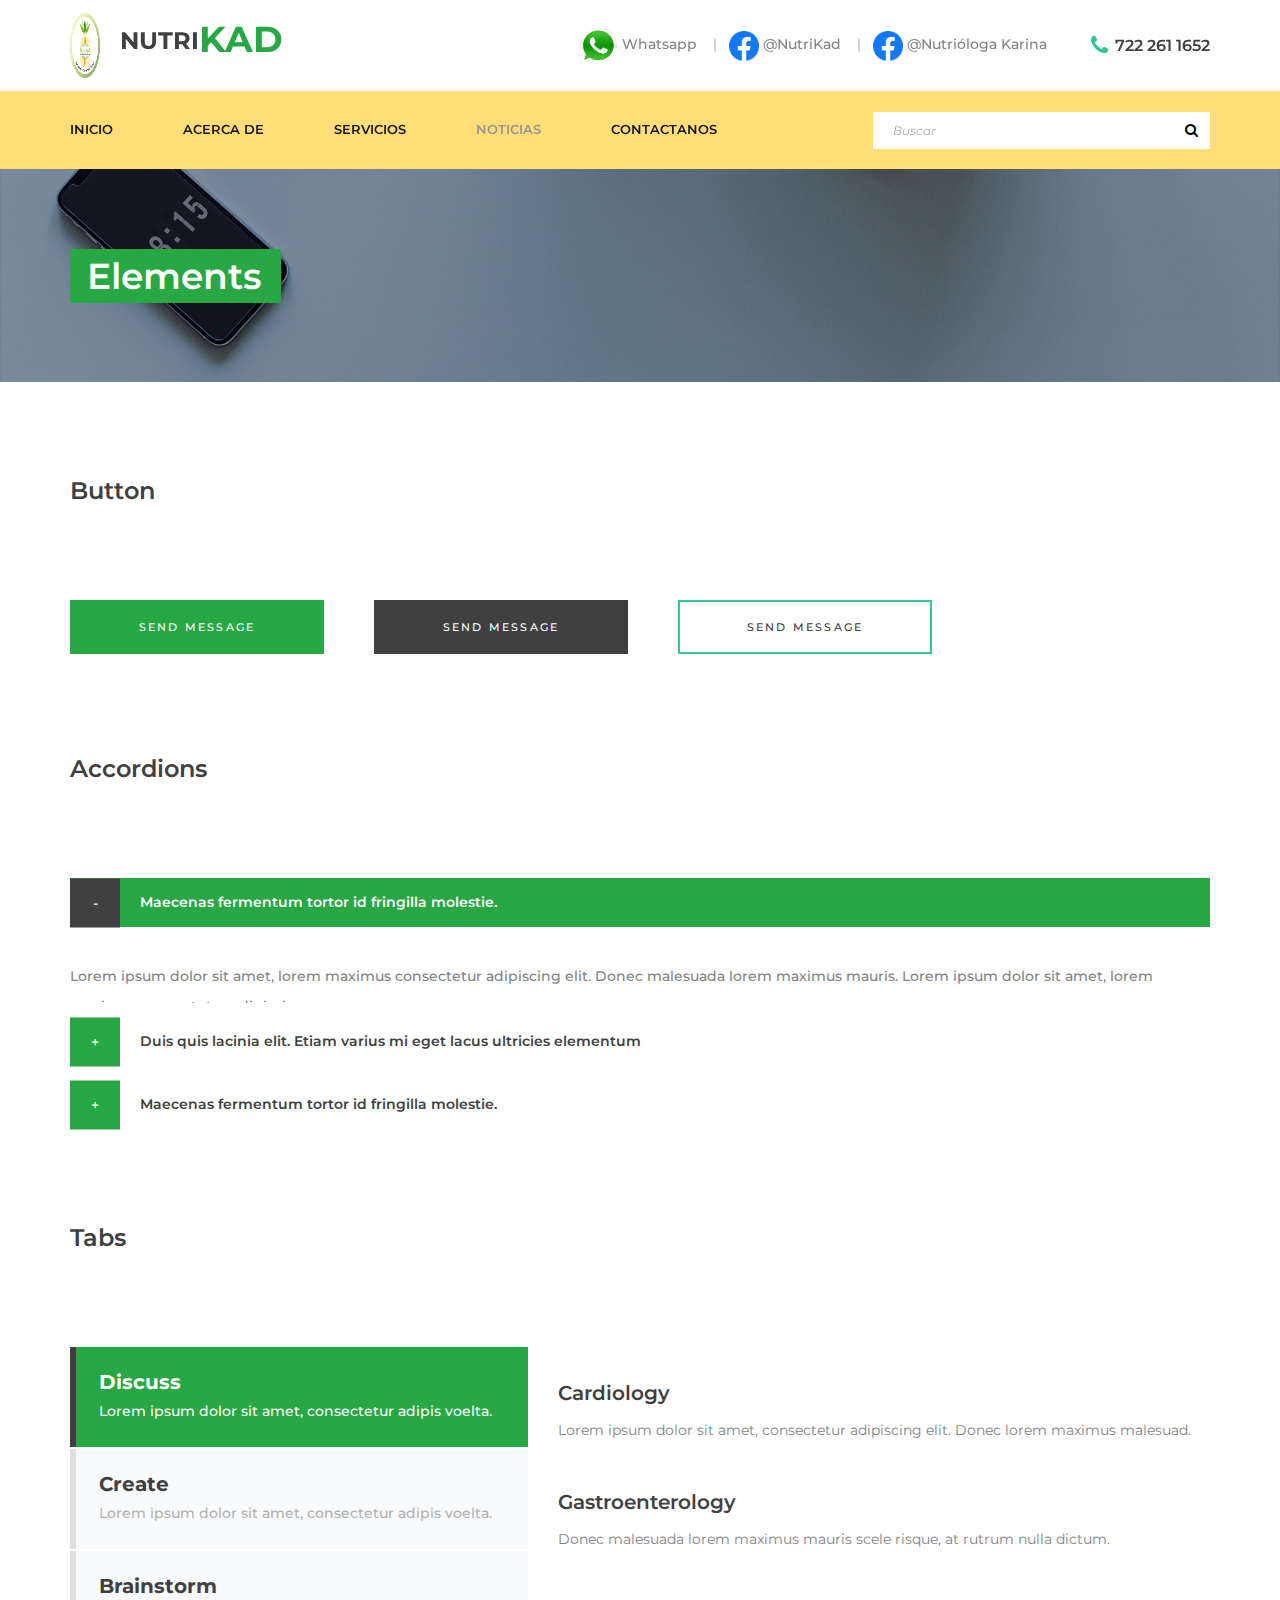
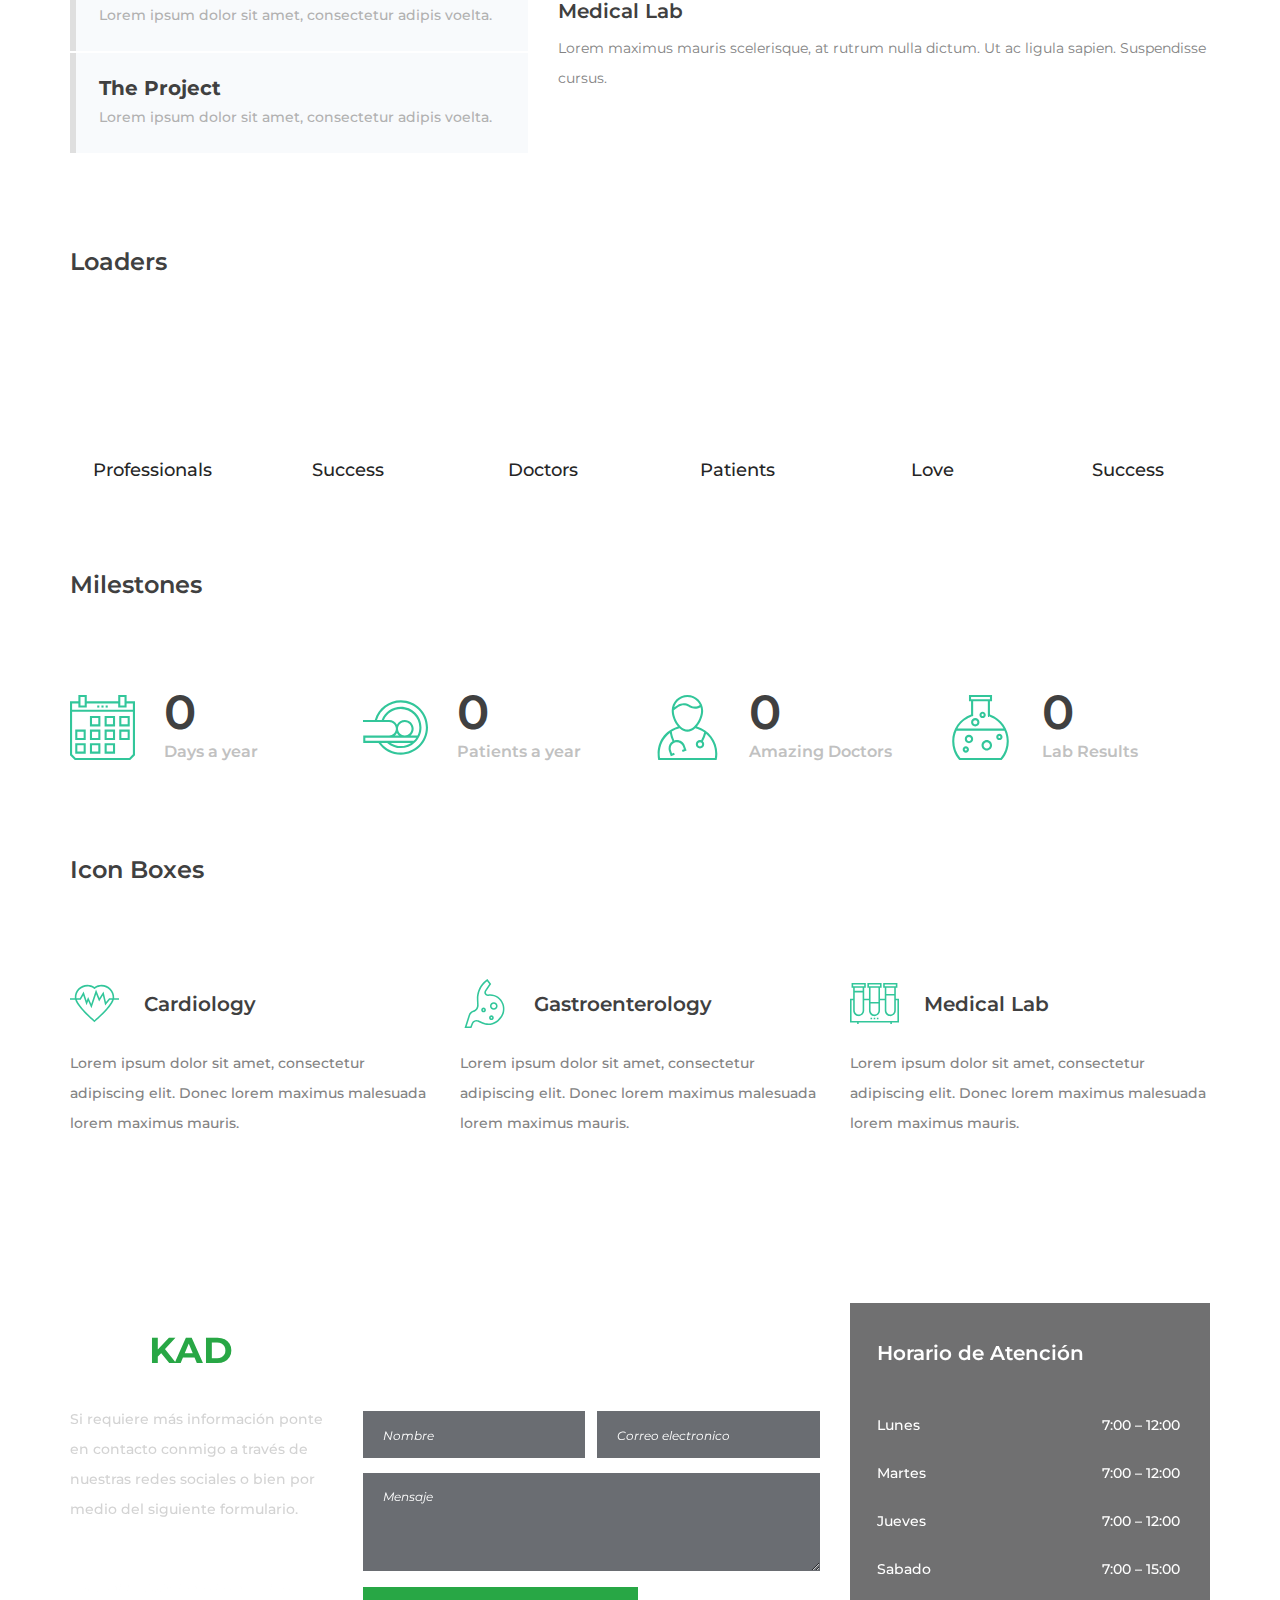
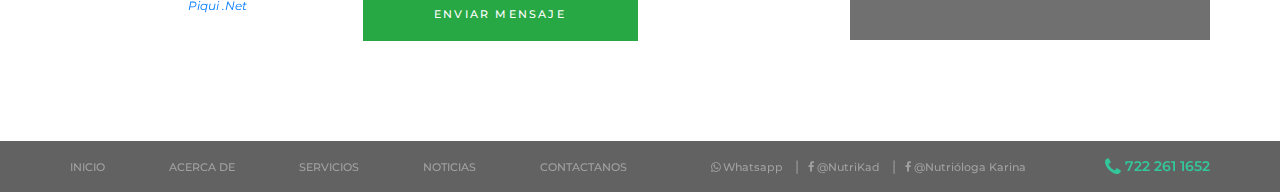
<file: elements.html>
<!DOCTYPE html>
<html lang="en">
<head>
<title>Elements</title>
<meta charset="utf-8">
<meta http-equiv="X-UA-Compatible" content="IE=edge">
<meta name="description" content="Health medical template project">
<meta name="viewport" content="width=device-width, initial-scale=1">
<link rel="stylesheet" type="text/css" href="styles/bootstrap4/bootstrap.min.css">
<link href="plugins/font-awesome-4.7.0/css/font-awesome.min.css" rel="stylesheet" type="text/css">
<link rel="stylesheet" type="text/css" href="styles/elements.css">
<link rel="stylesheet" type="text/css" href="styles/elements_responsive.css">
</head>
<body>

<div class="super_container">

	<!-- Menu -->

	<div class="menu trans_500">
		<div class="menu_content d-flex flex-column align-items-center justify-content-center text-center">
			<div class="menu_close_container"><div class="menu_close"></div></div>
			<form action="#" class="menu_search_form">
				<input type="text" class="menu_search_input" placeholder="Buscar" required="required">
				<button class="menu_search_button"><i class="fa fa-search" aria-hidden="true"></i></button>
			</form>
			<ul>
				<li class="menu_item"><a href="index.html">Inicio</a></li>
				<li class="menu_item"><a href="about.html">Acerca de</a></li>
				<li class="menu_item"><a href="services.html">Servicios</a></li>
				<li class="menu_item"><a href="news.html">Noticias</a></li>
				<li class="menu_item"><a href="contact.html">Contactanos</a></li>
			</ul>
		</div>
		<div class="menu_social">
			<ul>
				<li>
					<a href="https://www.facebook.com/nutriologakarina.mejoratusalud" target="_blank">
						<i class="fa fa-facebook" aria-hidden="true"></i>
					</a>
				</li>
				<li>
					<a href="https://api.whatsapp.com/send?phone=527222611652&text=¡Hola!" target="_blank">
						<i class="fa fa-whatsapp"></i>
					</a>
				</li>
			</ul>
		</div>
	</div>
	
	<!-- Home -->

	<div class="home">
		<div class="parallax_background parallax-window" data-parallax="scroll" data-image-src="images/elements.jpg" data-speed="0.8"></div>

		<!-- Header -->

		<header class="header" id="header">
			<div>
				<div class="header_top">
					<div class="container">
						<div class="row">
							<div class="col">
								<div class="header_top_content d-flex flex-row align-items-center justify-content-start">
									<div class="logo">
										<img src="images/logo-nutrikad-2.0.png" alt="" width="30" height="65">
										&nbsp; 
										&nbsp;
										<a href="#">Nutri<span>Kad</span></a>	
									</div>
									<div class="header_top_extra d-flex flex-row align-items-center justify-content-start ml-auto">
										<div class="header_top_nav">
											<ul class="d-flex flex-row align-items-center justify-content-start">
												<li>
													<a href="https://api.whatsapp.com/send?phone=527222611652&text=¡Hola!" target="_blank">
														<img src="images/whats-logo.png" alt="" width="40" height="40">
														Whatsapp
													</a>
												</li>
												<li>
													<a href="https://www.facebook.com/nutriologakarina.mejoratusalud" target="_blank">
														<img src="images/fb-logo.png" alt="" width="30" height="30">
														@NutriKad
													</a>
												</li>
												
												<li>
													<a href="https://www.facebook.com/nutriologa.karina.9" target="_blank">
														<img src="images/fb-logo.png" alt="" width="30" height="30">
														@Nutrióloga Karina
													</a>
												</li>
											</ul>
										</div>
										<div class="header_top_phone">
											<a href="tel:7222611652">
												<i class="fa fa-phone" aria-hidden="true"></i>
												<span>722 261 1652</span>
											</a>
										</div>
									</div>
									<div class="hamburger ml-auto"><i class="fa fa-bars" aria-hidden="true"></i></div>
								</div>
							</div>
						</div>
					</div>
				</div>
				<div class="header_nav" id="header_nav_pin">
					<div class="header_nav_inner">
						<div class="header_nav_container">
							<div class="container">
								<div class="row">
									<div class="col">
										<div class="header_nav_content d-flex flex-row align-items-center justify-content-start">
											<nav class="main_nav">
												<ul class="d-flex flex-row align-items-center justify-content-start">
													<li><a href="index.html">Inicio</a></li>
													<li><a href="about.html">Acerca de</a></li>
													<li><a href="services.html">Servicios</a></li>
													<li class="active"><a href="news.html">Noticias</a></li>
													<li><a href="contact.html">Contactanos</a></li>
												</ul>
											</nav>
											<div class="search_content d-flex flex-row align-items-center justify-content-end ml-auto">
												<form action="#" id="search_container_form" class="search_container_form">
													<input type="text" class="search_container_input" placeholder="Buscar" required="required">
													<button class="search_container_button"><i class="fa fa-search" aria-hidden="true"></i></button>
												</form>
											</div>
										</div>
									</div>
								</div>
							</div>
						</div>
					</div>
				</div>	
			</div>
		</header>

		<div class="home_container">
			<div class="container">
				<div class="row">
					<div class="col">
						<div class="home_content">
							<div class="home_title">Elements</div>
						</div>
					</div>
				</div>
			</div>
		</div>
	</div>

	<!-- Elements -->

	<div class="elements">
		<div class="container">
			<div class="row">
				<div class="col">
					
					<!-- Buttons -->
					<div class="buttons">
						<div class="elements_title">Button</div>
						<div class="buttons_content">
							<div class="button button_1 elements_button"><a href="#"><span>send message</span><span>send message</span></a></div>
							<div class="button button_2 elements_button"><a href="#"><span>send message</span><span>send message</span></a></div>
							<div class="button button_3 elements_button"><a href="#"><span>send message</span><span>send message</span></a></div>
						</div>
					</div>

					<!-- Accordions -->
					<div class="accordions">
						<div class="elements_title">Accordions</div>
						<div class="accordions_container">

							<div class="accordion_container">
								<div class="accordion d-flex flex-row align-items-center active"><div>Maecenas fermentum tortor id fringilla molestie.</div></div>
								<div class="accordion_panel">
									<div>
										<p>Lorem ipsum dolor sit amet, lorem maximus consectetur adipiscing elit. Donec malesuada lorem maximus mauris. Lorem ipsum dolor sit amet, lorem maximus consectetur adipiscing.</p>
									</div>
								</div>
							</div>

							<div class="accordion_container">
								<div class="accordion d-flex flex-row align-items-center"><div>Duis quis lacinia elit. Etiam varius mi eget lacus ultricies elementum</div></div>
								<div class="accordion_panel">
									<div>
										<p>Lorem ipsum dolor sit amet, lorem maximus consectetur adipiscing elit. Donec malesuada lorem maximus mauris. Lorem ipsum dolor sit amet, lorem maximus consectetur adipiscing.</p>
									</div>
								</div>
							</div>

							<div class="accordion_container">
								<div class="accordion d-flex flex-row align-items-center"><div>Maecenas fermentum tortor id fringilla molestie.</div></div>
								<div class="accordion_panel">
									<div>
										<p>Lorem ipsum dolor sit amet, lorem maximus consectetur adipiscing elit. Donec malesuada lorem maximus mauris. Lorem ipsum dolor sit amet, lorem maximus consectetur adipiscing.</p>
									</div>
								</div>
							</div>

						</div>
					</div>

					<!-- Tabs -->

					<div class="elements_tabs">
						<div class="elements_title">Tabs</div>
						<div class="tabs_content">
							<div class="row">
								<div class="col-lg-5">

									<!-- Tabs -->
									<div class="tabs d-flex flex-row align-items-center justify-content-start flex-wrap">
										<div class="tab active">
											<div class="tab_title">Discuss</div>
											<div class="tab_text">Lorem ipsum dolor sit amet, consectetur adipis voelta.</div>
										</div>
										<div class="tab">
											<div class="tab_title">Create</div>
											<div class="tab_text">Lorem ipsum dolor sit amet, consectetur adipis voelta.</div>
										</div>
										<div class="tab">
											<div class="tab_title">Brainstorm</div>
											<div class="tab_text">Lorem ipsum dolor sit amet, consectetur adipis voelta.</div>
										</div>
										<div class="tab">
											<div class="tab_title">The Project</div>
											<div class="tab_text">Lorem ipsum dolor sit amet, consectetur adipis voelta.</div>
										</div>
									</div>
								</div>
								<div class="col-lg-7">

									<!-- Panels -->
									<div class="tab_panels">

										<!-- Panel -->
										<div class="tab_panel active">
											<div class="tab_panel_content">
												<div class="tab_list">
													<ul>
														<li>
															<div class="tab_list_title">Cardiology</div>
															<div class="tab_list_text"><p>Lorem ipsum dolor sit amet, consectetur adipiscing elit. Donec lorem maximus malesuad.</p></div>
														</li>
														<li>
															<div class="tab_list_title">Gastroenterology</div>
															<div class="tab_list_text"><p>Donec malesuada lorem maximus mauris scele risque, at rutrum nulla dictum.</p></div>
														</li>
														<li>
															<div class="tab_list_title">Medical Lab</div>
															<div class="tab_list_text"><p>Lorem maximus mauris scelerisque, at rutrum nulla dictum. Ut ac ligula sapien. Suspendisse cursus.</p></div>
														</li>
													</ul>
												</div>
											</div>
										</div>

										<!-- Panel -->
										<div class="tab_panel">
											<div class="tab_panel_content">
												<div class="tab_list">
													<ul>
														<li>
															<div class="tab_list_title">Cardiology</div>
															<div class="tab_list_text"><p>Lorem ipsum dolor sit amet, consectetur adipiscing elit. Donec lorem maximus malesuad.</p></div>
														</li>
														<li>
															<div class="tab_list_title">Gastroenterology</div>
															<div class="tab_list_text"><p>Donec malesuada lorem maximus mauris scele risque, at rutrum nulla dictum.</p></div>
														</li>
														<li>
															<div class="tab_list_title">Medical Lab</div>
															<div class="tab_list_text"><p>Lorem maximus mauris scelerisque, at rutrum nulla dictum. Ut ac ligula sapien. Suspendisse cursus.</p></div>
														</li>
													</ul>
												</div>
											</div>
										</div>

										<!-- Panel -->
										<div class="tab_panel">
											<div class="tab_panel_content">
												<div class="tab_list">
													<ul>
														<li>
															<div class="tab_list_title">Cardiology</div>
															<div class="tab_list_text"><p>Lorem ipsum dolor sit amet, consectetur adipiscing elit. Donec lorem maximus malesuad.</p></div>
														</li>
														<li>
															<div class="tab_list_title">Gastroenterology</div>
															<div class="tab_list_text"><p>Donec malesuada lorem maximus mauris scele risque, at rutrum nulla dictum.</p></div>
														</li>
														<li>
															<div class="tab_list_title">Medical Lab</div>
															<div class="tab_list_text"><p>Lorem maximus mauris scelerisque, at rutrum nulla dictum. Ut ac ligula sapien. Suspendisse cursus.</p></div>
														</li>
													</ul>
												</div>
											</div>
										</div>

										<!-- Panel -->
										<div class="tab_panel">
											<div class="tab_panel_content">
												<div class="tab_list">
													<ul>
														<li>
															<div class="tab_list_title">Cardiology</div>
															<div class="tab_list_text"><p>Lorem ipsum dolor sit amet, consectetur adipiscing elit. Donec lorem maximus malesuad.</p></div>
														</li>
														<li>
															<div class="tab_list_title">Gastroenterology</div>
															<div class="tab_list_text"><p>Donec malesuada lorem maximus mauris scele risque, at rutrum nulla dictum.</p></div>
														</li>
														<li>
															<div class="tab_list_title">Medical Lab</div>
															<div class="tab_list_text"><p>Lorem maximus mauris scelerisque, at rutrum nulla dictum. Ut ac ligula sapien. Suspendisse cursus.</p></div>
														</li>
													</ul>
												</div>
											</div>
										</div>

									</div>
								</div>
							</div>
						</div>
							
					</div>

					<!-- Loaders -->
					<div class="loaders">
						<div class="elements_title">Loaders</div>

						<!-- Loaders -->
						<div class="row loaders_container">
							<div class="col-xl-2 col-lg-4 col-md-6 loader_col">
								<!-- Loader -->
								<div class="loader" data-perc="0.85">
									<div class="loader_content">
										<div class="loader_title">Professionals</div>
									</div>
								</div>
							</div>
							<div class="col-xl-2 col-lg-4 col-md-6 loader_col">
								<!-- Loader -->
								<div class="loader" data-perc="0.90">
									<div class="loader_content">
										<div class="loader_title">Success</div>
									</div>
								</div>
							</div>
							<div class="col-xl-2 col-lg-4 col-md-6 loader_col">
								<!-- Loader -->
								<div class="loader" data-perc="0.55">
									<div class="loader_content">
										<div class="loader_title">Doctors</div>
									</div>
								</div>
							</div>
							<div class="col-xl-2 col-lg-4 col-md-6 loader_col">
								<!-- Loader -->
								<div class="loader" data-perc="0.63">
									<div class="loader_content">
										<div class="loader_title">Patients</div>
									</div>
								</div>
							</div>
							<div class="col-xl-2 col-lg-4 col-md-6 loader_col">
								<!-- Loader -->
								<div class="loader" data-perc="0.85">
									<div class="loader_content">
										<div class="loader_title">Love</div>
									</div>
								</div>
							</div>
							<div class="col-xl-2 col-lg-4 col-md-6 loader_col">
								<!-- Loader -->
								<div class="loader" data-perc="0.90">
									<div class="loader_content">
										<div class="loader_title">Success</div>
									</div>
								</div>
							</div>
						</div>
					</div>

					<!-- Milestones -->
					<div class="milestones">
						<div class="elements_title">Milestones</div>
						<div class="milestones_content">
							<div class="row">

								<!-- Milestone -->
								<div class="col-lg-3 milestone_col">
									<div class="milestone d-flex flex-row align-items-center justify-content-start">
										<div class="milestone_icon d-flex flex-column align-items-center justify-content-center"><img src="images/icon_7.svg" alt=""></div>
										<div class="milestone_content">
											<div class="milestone_counter" data-end-value="365">0</div>
											<div class="milestone_text">Days a year</div>
										</div>
									</div>
								</div>

								<!-- Milestone -->
								<div class="col-lg-3 milestone_col">
									<div class="milestone d-flex flex-row align-items-center justify-content-start">
										<div class="milestone_icon d-flex flex-column align-items-center justify-content-center"><img src="images/icon_6.svg" alt=""></div>
										<div class="milestone_content">
											<div class="milestone_counter" data-end-value="25" data-sign-after="k">0</div>
											<div class="milestone_text">Patients a year</div>
										</div>
									</div>
								</div>

								<!-- Milestone -->
								<div class="col-lg-3 milestone_col">
									<div class="milestone d-flex flex-row align-items-center justify-content-start">
										<div class="milestone_icon d-flex flex-column align-items-center justify-content-center"><img src="images/icon_8.svg" alt=""></div>
										<div class="milestone_content">
											<div class="milestone_counter" data-end-value="125">0</div>
											<div class="milestone_text">Amazing Doctors</div>
										</div>
										
									</div>
								</div>

								<!-- Milestone -->
								<div class="col-lg-3 milestone_col">
									<div class="milestone d-flex flex-row align-items-center justify-content-start">
										<div class="milestone_icon d-flex flex-column align-items-center justify-content-center"><img src="images/icon_9.svg" alt=""></div>
										<div class="milestone_content">
											<div class="milestone_counter" data-end-value="12" data-sign-after="k">0</div>
											<div class="milestone_text">Lab Results</div>
										</div>
									</div>
								</div>

							</div>
						</div>
					</div>

					<!-- Icon Boxes -->

					<div class="icon_boxes">
						<div class="elements_title">Icon Boxes</div>
						<div class="row icon_boxes_row">
				
							<!-- Icon Box -->
							<div class="col-lg-4 icon_box_col">
								<div class="icon_box">
									<div class="icon_box_title_container d-flex flex-row align-items-center justify-content-start">
										<div class="icon_box_icon"><img src="images/icon_1.svg" alt=""></div>
										<div class="icon_box_title">Cardiology</div>
									</div>
									<div class="icon_box_text">Lorem ipsum dolor sit amet, consectetur adipiscing elit. Donec lorem maximus malesuada lorem maximus mauris.</div>
								</div>
							</div>

							<!-- Icon Box -->
							<div class="col-lg-4 icon_box_col">
								<div class="icon_box">
									<div class="icon_box_title_container d-flex flex-row align-items-center justify-content-start">
										<div class="icon_box_icon"><img src="images/icon_2.svg" alt=""></div>
										<div class="icon_box_title">Gastroenterology</div>
									</div>
									<div class="icon_box_text">Lorem ipsum dolor sit amet, consectetur adipiscing elit. Donec lorem maximus malesuada lorem maximus mauris.</div>
								</div>
							</div>

							<!-- Icon Box -->
							<div class="col-lg-4 icon_box_col">
								<div class="icon_box">
									<div class="icon_box_title_container d-flex flex-row align-items-center justify-content-start">
										<div class="icon_box_icon"><img src="images/icon_3.svg" alt=""></div>
										<div class="icon_box_title">Medical Lab</div>
									</div>
									<div class="icon_box_text">Lorem ipsum dolor sit amet, consectetur adipiscing elit. Donec lorem maximus malesuada lorem maximus mauris.</div>
								</div>
							</div>

						</div>
					</div>
				</div>
			</div>
		</div>
	</div>

	<!-- Footer -->

	<footer class="footer">
		<div class="parallax_background parallax-window" data-parallax="scroll" data-image-src="images/footer.jpg" data-speed="0.8"></div>
		<div class="footer_content">
			<div class="container">
				<div class="row">

					<!-- Footer About -->
					<div class="col-lg-3 footer_col">
						<div class="footer_about">
							<div class="logo">
								<a href="#">Nutri<span>Kad</span></a>	
							</div>
							<div class="footer_about_text">Si requiere más información ponte en contacto conmigo a través de nuestras redes sociales o bien por medio del siguiente formulario.</div>
							<div class="copyright"><!-- Link back to Colorlib can't be removed. Template is licensed under CC BY 3.0. -->
								Copyright &copy;<script>document.write(new Date().getFullYear());</script>
								Todos los derechos reservados | <i class="fa fa-heart-o" aria-hidden="true"></i> 
								con <a href="https://wwww.piquinet.com" target="_blank">Piqui .Net</a>
							<!-- Link back to Colorlib can't be removed. Template is licensed under CC BY 3.0. -->
							</div>
						</div>
					</div>
					
					<!-- Footer Contact -->
					<div class="col-lg-5 footer_col">
						<div class="footer_contact">
							<div class="footer_contact_title">Contacto rápido</div>
							<div class="footer_contact_form_container">
								<form action="#" class="footer_contact_form" id="footer_contact_form">
									<div class="d-flex flex-xl-row flex-column align-items-center justify-content-between">
										<input type="text" class="footer_contact_input" placeholder="Nombre" required="required">
										<input type="email" class="footer_contact_input" placeholder="Correo electronico" required="required">
									</div>
									<textarea class="footer_contact_input footer_contact_textarea" placeholder="Mensaje" required="required"></textarea>
									<button class="footer_contact_button">Enviar mensaje</button>
								</form>
							</div>
						</div>
					</div>

					<!-- Footer Hours -->
					<div class="col-lg-4 footer_col">
						<div class="footer_hours">
							<div class="footer_hours_title">Horario de Atención</div>
							<ul class="hours_list">
								<li class="d-flex flex-row align-items-center justify-content-start">
									<div>Lunes</div>
									<div class="ml-auto">7:00 – 12:00</div>
								</li>
								<li class="d-flex flex-row align-items-center justify-content-start">
									<div>Martes</div>
									<div class="ml-auto">7:00 – 12:00</div>
								</li>
								<li class="d-flex flex-row align-items-center justify-content-start">
									<div>Jueves</div>
									<div class="ml-auto">7:00 – 12:00</div>
								</li>
								<li class="d-flex flex-row align-items-center justify-content-start">
									<div>Sabado</div>
									<div class="ml-auto">7:00 – 15:00</div>
								</li>
							</ul>
						</div>
					</div>
				</div>
			</div>
		</div>
		<div class="footer_bar">
			<div class="container">
				<div class="row">
					<div class="col">
						<div class="footer_bar_content d-flex flex-sm-row flex-column align-items-lg-center align-items-start justify-content-start">
							<nav class="footer_nav">
								<ul class="d-flex flex-lg-row flex-column align-items-lg-center align-items-start justify-content-start">
									<li class="active"><a href="index.html">Inicio</a></li>
									<li><a href="about.html">Acerca de</a></li>
									<li><a href="services.html">Servicios</a></li>
									<li><a href="news.html">Noticias</a></li>
									<li><a href="contact.html">Contactanos</a></li>
								</ul>
							</nav>
							<div class="footer_links">
								<ul class="d-flex flex-lg-row flex-column align-items-lg-center align-items-start justify-content-start">
									<li>
										<a href="https://api.whatsapp.com/send?phone=527222611652&text=¡Hola!" target="_blank">
											<i class="fa fa-whatsapp"></i>
											Whatsapp
										</a>
									</li>
									<li>
										<a href="https://www.facebook.com/nutriologakarina.mejoratusalud" target="_blank">
											<i class="fa fa-facebook" aria-hidden="true"></i>
											@NutriKad
										</a>
									</li>
									
									<li>
										<a href="https://www.facebook.com/nutriologa.karina.9" target="_blank">
											<i class="fa fa-facebook" aria-hidden="true"></i>
											@Nutrióloga Karina
										</a>
									</li>
								</ul>
							</div>
							<div class="footer_phone ml-lg-auto">
								<a href="tel:7222611652">
									<i class="fa fa-phone" aria-hidden="true"></i>
									<span>722 261 1652</span>
								</a>
							</div>
						</div>
					</div>
				</div>
			</div>
		</div>
	</footer>
</div>

<script src="js/jquery-3.3.1.min.js"></script>
<script src="styles/bootstrap4/popper.js"></script>
<script src="styles/bootstrap4/bootstrap.min.js"></script>
<script src="plugins/greensock/TweenMax.min.js"></script>
<script src="plugins/greensock/TimelineMax.min.js"></script>
<script src="plugins/scrollmagic/ScrollMagic.min.js"></script>
<script src="plugins/greensock/animation.gsap.min.js"></script>
<script src="plugins/greensock/ScrollToPlugin.min.js"></script>
<script src="plugins/easing/easing.js"></script>
<script src="plugins/progressbar/progressbar.min.js"></script>
<script src="plugins/parallax-js-master/parallax.min.js"></script>
<script src="js/elements.js"></script>
</body>
</html>
</file>
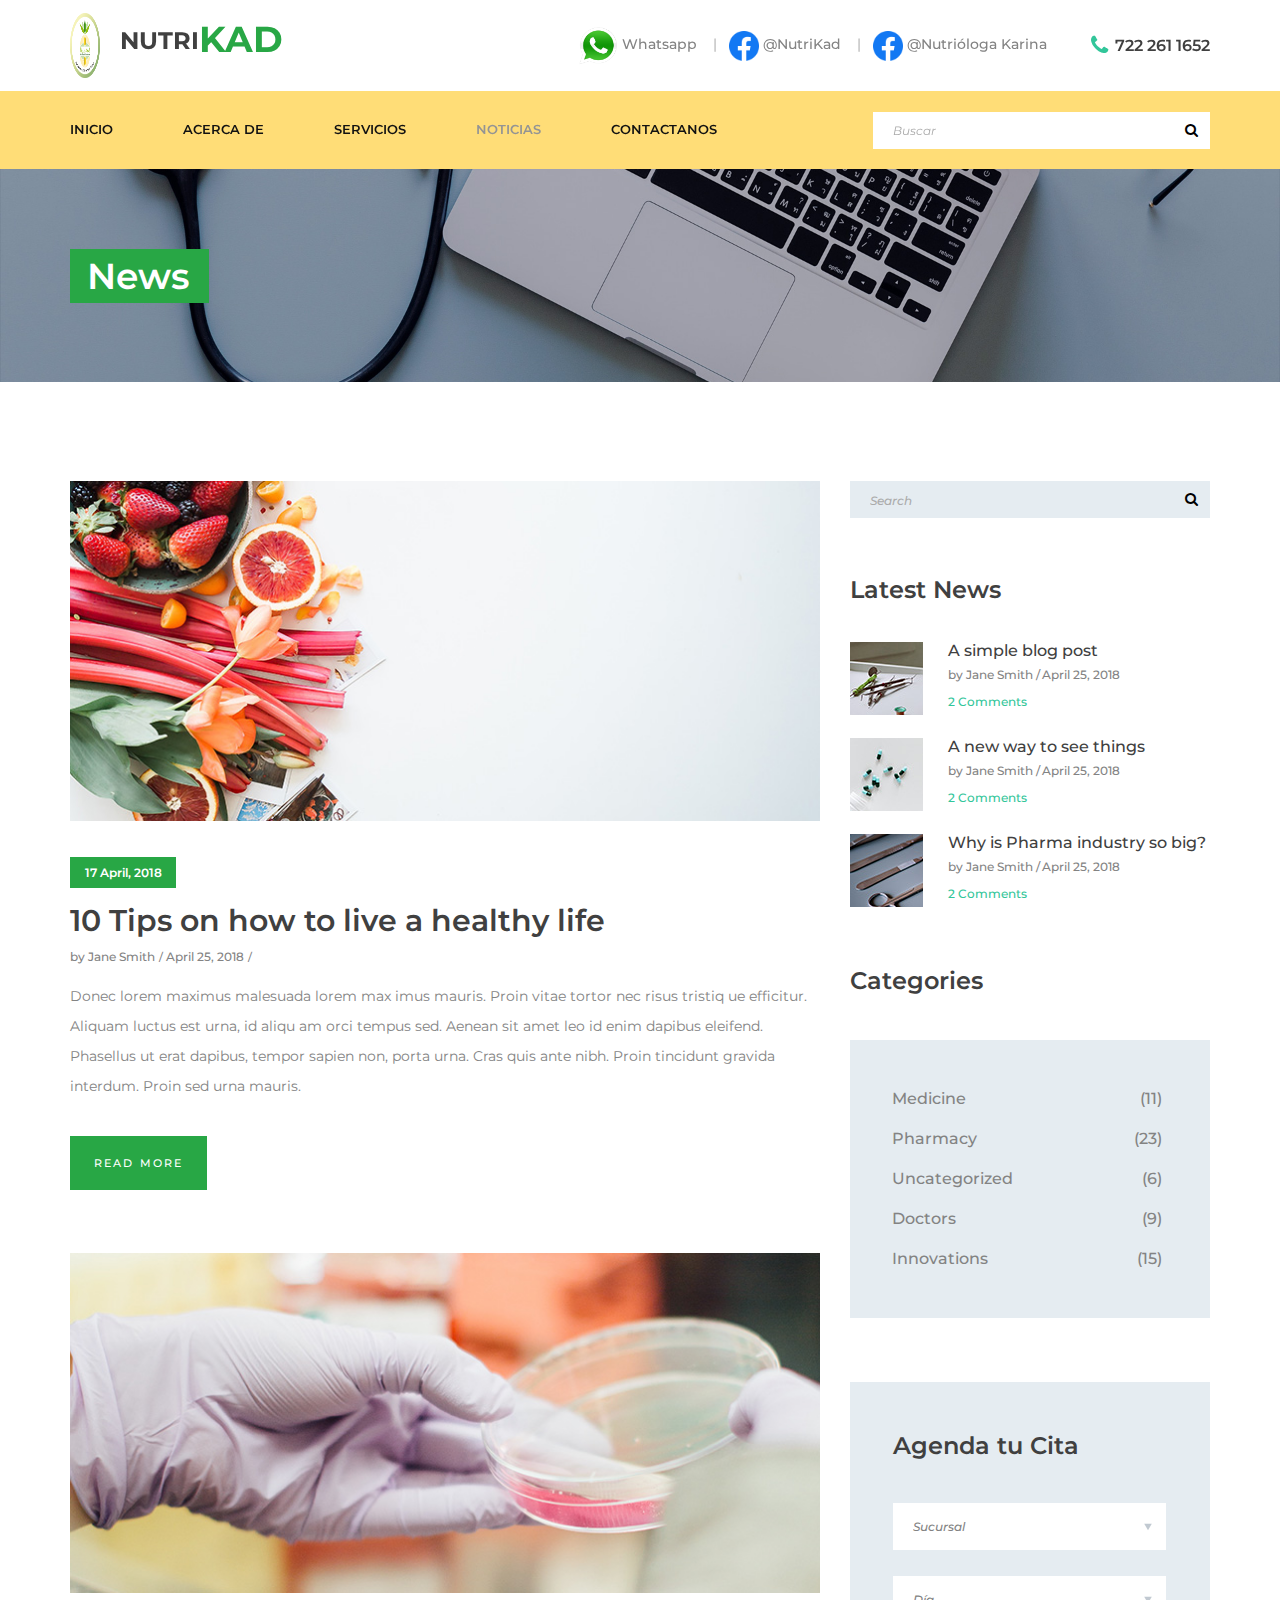
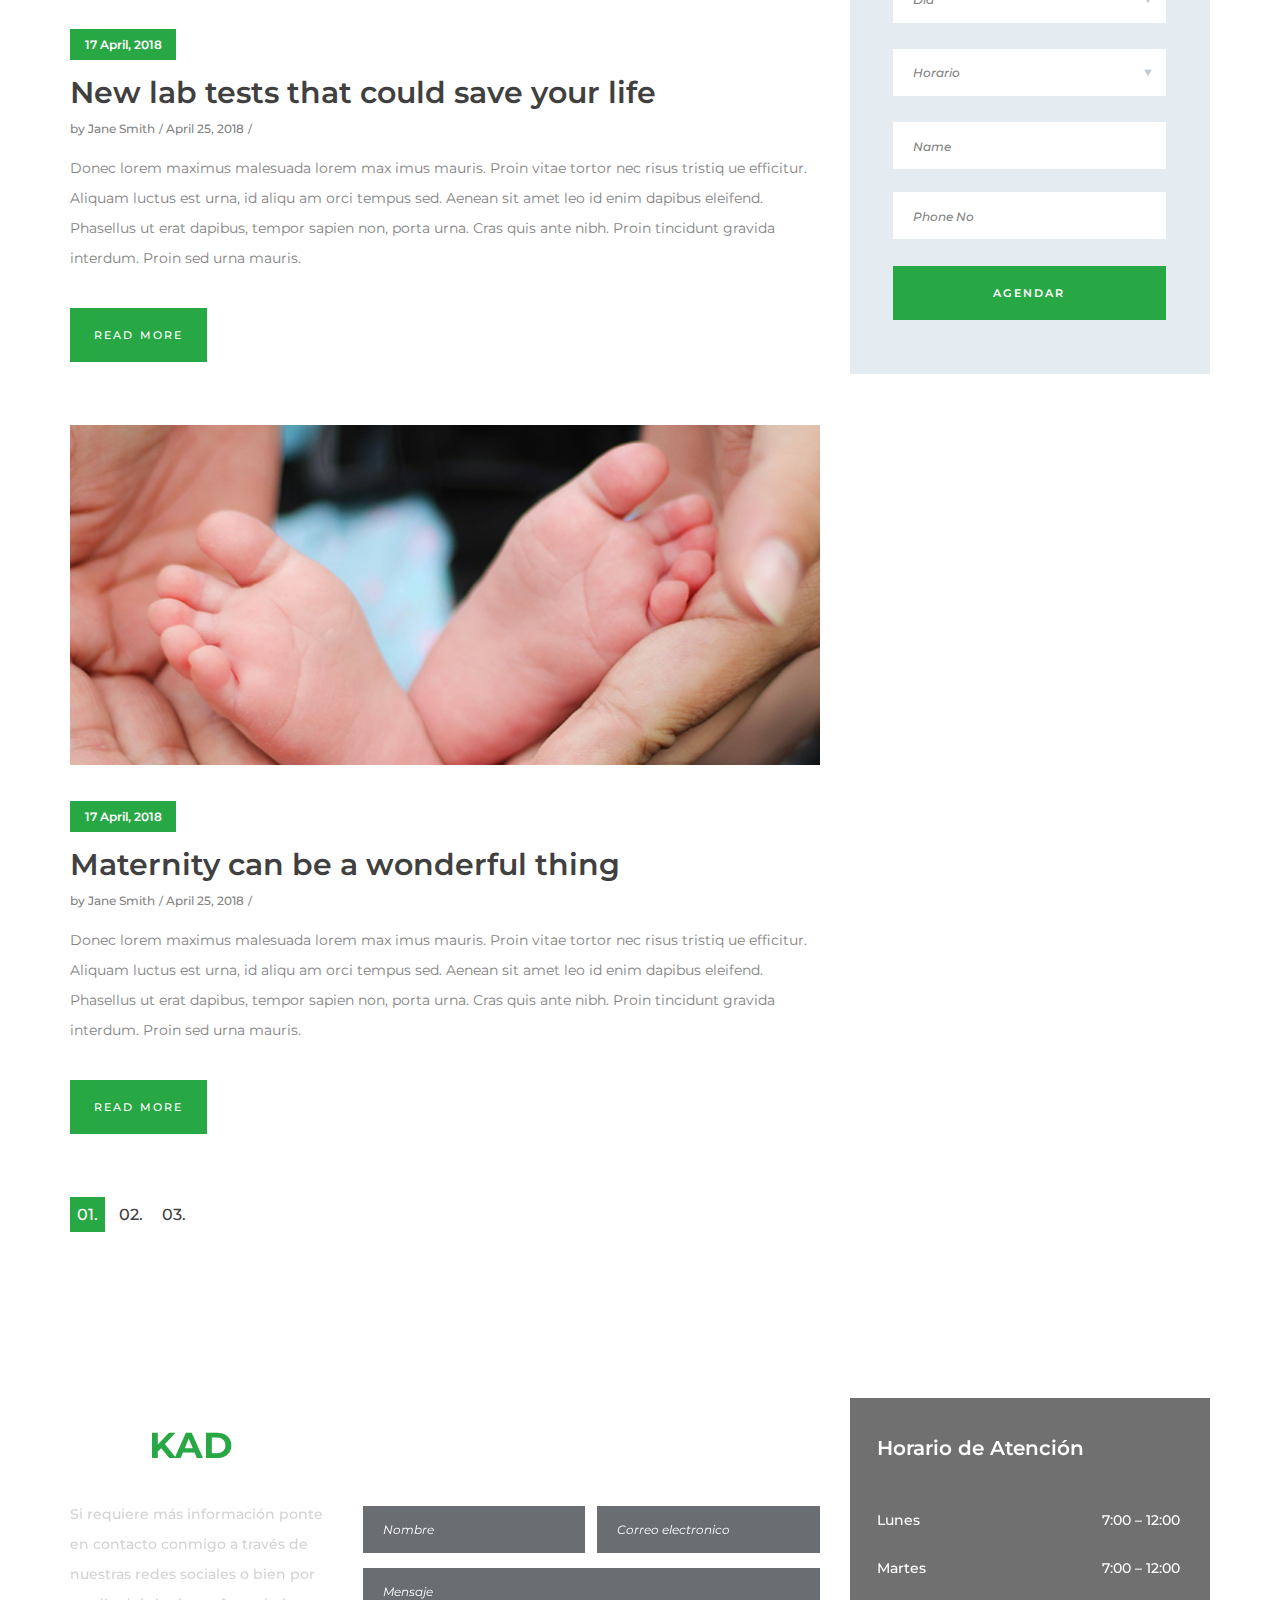
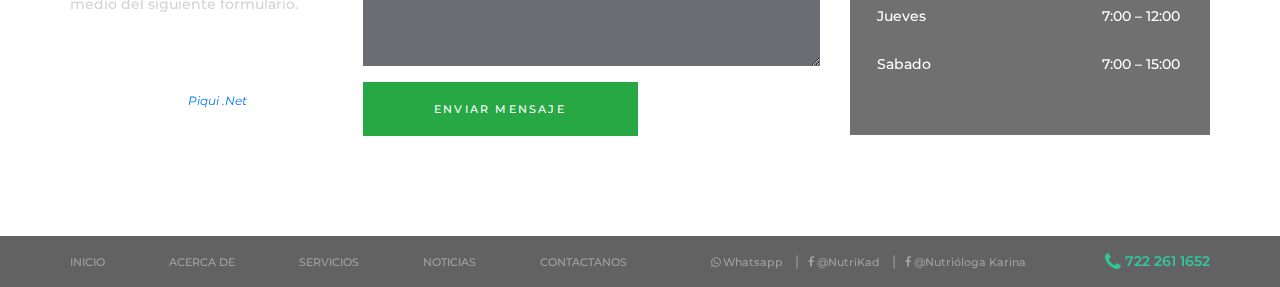
<file: news.html>
<!DOCTYPE html>
<html lang="en">
<head>
<title>News</title>
<meta charset="utf-8">
<meta http-equiv="X-UA-Compatible" content="IE=edge">
<meta name="description" content="Health medical template project">
<meta name="viewport" content="width=device-width, initial-scale=1">
<link rel="stylesheet" type="text/css" href="styles/bootstrap4/bootstrap.min.css">
<link href="plugins/font-awesome-4.7.0/css/font-awesome.min.css" rel="stylesheet" type="text/css">
<link rel="stylesheet" type="text/css" href="plugins/OwlCarousel2-2.2.1/owl.carousel.css">
<link rel="stylesheet" type="text/css" href="plugins/OwlCarousel2-2.2.1/owl.theme.default.css">
<link rel="stylesheet" type="text/css" href="plugins/OwlCarousel2-2.2.1/animate.css">
<link rel="stylesheet" type="text/css" href="styles/news.css">
<link rel="stylesheet" type="text/css" href="styles/news_responsive.css">
</head>
<body>

<div class="super_container">

	<!-- Menu -->

	<div class="menu trans_500">
		<div class="menu_content d-flex flex-column align-items-center justify-content-center text-center">
			<div class="menu_close_container"><div class="menu_close"></div></div>
			<form action="#" class="menu_search_form">
				<input type="text" class="menu_search_input" placeholder="Buscar" required="required">
				<button class="menu_search_button"><i class="fa fa-search" aria-hidden="true"></i></button>
			</form>
			<ul>
				<li class="menu_item"><a href="index.html">Inicio</a></li>
				<li class="menu_item"><a href="about.html">Acerca de</a></li>
				<li class="menu_item"><a href="services.html">Servicios</a></li>
				<li class="menu_item"><a href="news.html">Noticias</a></li>
				<li class="menu_item"><a href="contact.html">Contactanos</a></li>
			</ul>
		</div>
		<div class="menu_social">
			<ul>
				<li>
					<a href="https://www.facebook.com/nutriologakarina.mejoratusalud" target="_blank">
						<i class="fa fa-facebook" aria-hidden="true"></i>
					</a>
				</li>
				<li>
					<a href="https://api.whatsapp.com/send?phone=527222611652&text=¡Hola!" target="_blank">
						<i class="fa fa-whatsapp"></i>
					</a>
				</li>
			</ul>
		</div>
	</div>
	
	<!-- Home -->

	<div class="home">
		<div class="parallax_background parallax-window" data-parallax="scroll" data-image-src="images/news.jpg" data-speed="0.8"></div>

		<!-- Header -->

		<header class="header" id="header">
			<div>
				<div class="header_top">
					<div class="container">
						<div class="row">
							<div class="col">
								<div class="header_top_content d-flex flex-row align-items-center justify-content-start">
									<div class="logo">
										<img src="images/logo-nutrikad-2.0.png" alt="" width="30" height="65">
										&nbsp; 
										&nbsp;
										<a href="#">Nutri<span>Kad</span></a>	
									</div>
									<div class="header_top_extra d-flex flex-row align-items-center justify-content-start ml-auto">
										<div class="header_top_nav">
											<ul class="d-flex flex-row align-items-center justify-content-start">
												<li>
													<a href="https://api.whatsapp.com/send?phone=527222611652&text=¡Hola!" target="_blank">
														<img src="images/whats-logo.png" alt="" width="40" height="40">
														Whatsapp
													</a>
												</li>
												<li>
													<a href="https://www.facebook.com/nutriologakarina.mejoratusalud" target="_blank">
														<img src="images/fb-logo.png" alt="" width="30" height="30">
														@NutriKad
													</a>
												</li>
												
												<li>
													<a href="https://www.facebook.com/nutriologa.karina.9" target="_blank">
														<img src="images/fb-logo.png" alt="" width="30" height="30">
														@Nutrióloga Karina
													</a>
												</li>
											</ul>
										</div>
										<div class="header_top_phone">
											<a href="tel:7222611652">
												<i class="fa fa-phone" aria-hidden="true"></i>
												<span>722 261 1652</span>
											</a>
										</div>
									</div>
									<div class="hamburger ml-auto"><i class="fa fa-bars" aria-hidden="true"></i></div>
								</div>
							</div>
						</div>
					</div>
				</div>
				<div class="header_nav" id="header_nav_pin">
					<div class="header_nav_inner">
						<div class="header_nav_container">
							<div class="container">
								<div class="row">
									<div class="col">
										<div class="header_nav_content d-flex flex-row align-items-center justify-content-start">
											<nav class="main_nav">
												<ul class="d-flex flex-row align-items-center justify-content-start">
													<li><a href="index.html">Inicio</a></li>
													<li><a href="about.html">Acerca de</a></li>
													<li><a href="services.html">Servicios</a></li>
													<li class="active"><a href="news.html">Noticias</a></li>
													<li><a href="contact.html">Contactanos</a></li>
												</ul>
											</nav>
											<div class="search_content d-flex flex-row align-items-center justify-content-end ml-auto">
												<form action="#" id="search_container_form" class="search_container_form">
													<input type="text" class="search_container_input" placeholder="Buscar" required="required">
													<button class="search_container_button"><i class="fa fa-search" aria-hidden="true"></i></button>
												</form>
											</div>
										</div>
									</div>
								</div>
							</div>
						</div>
					</div>
				</div>	
			</div>
			</div>
		</header>

		<div class="home_container">
			<div class="container">
				<div class="row">
					<div class="col">
						<div class="home_content">
							<div class="home_title">News</div>
						</div>
					</div>
				</div>
			</div>
		</div>
	</div>

	<!-- News -->

	<div class="news">
		<div class="container">
			<div class="row">
				
				<!-- News Posts -->
				<div class="col-lg-8">
					<div class="news_posts">
						
						<!-- News Post -->
						<div class="news_post">
							<div class="news_post_image"><img src="images/news_1.jpg" alt=""></div>
							<div class="news_post_content">
								<div class="news_post_date"><a href="#">17 April, 2018</a></div>
								<div class="news_post_title"><a href="#">10 Tips on how to live a healthy life</a></div>
								<div class="news_post_info">
									<ul class="d-flex flex-row align-items-center justify-content-start">
										<li><a href="#">by Jane Smith</a></li>
										<li><a href="#">April 25, 2018</a></li>
									</ul>
								</div>
								<div class="news_post_text">
									<p>Donec lorem maximus malesuada lorem max imus mauris. Proin vitae tortor nec risus tristiq ue efficitur. Aliquam luctus est urna, id aliqu am orci tempus sed. Aenean sit amet leo id enim dapibus eleifend. Phasellus ut erat dapibus, tempor sapien non, porta urna. Cras quis ante nibh. Proin tincidunt gravida interdum. Proin sed urna mauris.</p>
								</div>
								<div class="button news_post_button"><a href="#"><span>read more</span><span>read more</span></a></div>
							</div>
						</div>

						<!-- News Post -->
						<div class="news_post">
							<div class="news_post_image"><img src="images/news_2.jpg" alt=""></div>
							<div class="news_post_content">
								<div class="news_post_date"><a href="#">17 April, 2018</a></div>
								<div class="news_post_title"><a href="#">New lab tests that could save your life</a></div>
								<div class="news_post_info">
									<ul class="d-flex flex-row align-items-center justify-content-start">
										<li><a href="#">by Jane Smith</a></li>
										<li><a href="#">April 25, 2018</a></li>
									</ul>
								</div>
								<div class="news_post_text">
									<p>Donec lorem maximus malesuada lorem max imus mauris. Proin vitae tortor nec risus tristiq ue efficitur. Aliquam luctus est urna, id aliqu am orci tempus sed. Aenean sit amet leo id enim dapibus eleifend. Phasellus ut erat dapibus, tempor sapien non, porta urna. Cras quis ante nibh. Proin tincidunt gravida interdum. Proin sed urna mauris.</p>
								</div>
								<div class="button news_post_button"><a href="#"><span>read more</span><span>read more</span></a></div>
							</div>
						</div>

						<!-- News Post -->
						<div class="news_post">
							<div class="news_post_image"><img src="images/news_3.jpg" alt=""></div>
							<div class="news_post_content">
								<div class="news_post_date"><a href="#">17 April, 2018</a></div>
								<div class="news_post_title"><a href="#">Maternity can be a wonderful thing</a></div>
								<div class="news_post_info">
									<ul class="d-flex flex-row align-items-center justify-content-start">
										<li><a href="#">by Jane Smith</a></li>
										<li><a href="#">April 25, 2018</a></li>
									</ul>
								</div>
								<div class="news_post_text">
									<p>Donec lorem maximus malesuada lorem max imus mauris. Proin vitae tortor nec risus tristiq ue efficitur. Aliquam luctus est urna, id aliqu am orci tempus sed. Aenean sit amet leo id enim dapibus eleifend. Phasellus ut erat dapibus, tempor sapien non, porta urna. Cras quis ante nibh. Proin tincidunt gravida interdum. Proin sed urna mauris.</p>
								</div>
								<div class="button news_post_button"><a href="#"><span>read more</span><span>read more</span></a></div>
							</div>
						</div>
						
						<div class="pagination">
							<ul class="d-flex flex-row align-items-center justify-content-start">
								<li class="active"><a href="#">01.</a></li>
								<li><a href="#">02.</a></li>
								<li><a href="#">03.</a></li>
							</ul>
						</div>
					</div>
				</div>

				<!-- Sidebar -->
				<div class="col-lg-4">
					<div class="news_sidebar">

						<!-- Search -->
						<div class="sidebar_search">
							<form action="#" id="sidebar_search" class="sidebar_search">
								<input type="text" class="sidebar_search_input" placeholder="Search" required="required">
								<button class="sidebar_search_button"><i class="fa fa-search" aria-hidden="true"></i></button>
							</form>
						</div>

						<!-- Latest News -->
						<div class="sidebar_latest">
							<div class="sidebar_title">Latest News</div>
							<div class="sidebar_latest_container">

								<!-- Latest News Post -->
								<div class="latest d-flex flex-row align-items-start justify-content-start">
									<div><div class="latest_image"><img src="images/latest_1.jpg" alt=""></div></div>
									<div class="latest_content">
										<div class="latest_title"><a href="news.html">A simple blog post</a></div>
										<div class="latest_info">
											<ul class="d-flex flex-row align-items-start justify-content-start">
												<li><a href="#">by Jane Smith</a></li>
												<li><a href="#">April 25, 2018</a></li>
											</ul>
										</div>
										<div class="latest_comments"><a href="#">2 Comments</a></div>
									</div>
								</div>

								<!-- Latest News Post -->
								<div class="latest d-flex flex-row align-items-start justify-content-start">
									<div><div class="latest_image"><img src="images/latest_2.jpg" alt=""></div></div>
									<div class="latest_content">
										<div class="latest_title"><a href="news.html">A new way to see things</a></div>
										<div class="latest_info">
											<ul class="d-flex flex-row align-items-start justify-content-start">
												<li><a href="#">by Jane Smith</a></li>
												<li><a href="#">April 25, 2018</a></li>
											</ul>
										</div>
										<div class="latest_comments"><a href="#">2 Comments</a></div>
									</div>
								</div>

								<!-- Latest News Post -->
								<div class="latest d-flex flex-row align-items-start justify-content-start">
									<div><div class="latest_image"><img src="images/latest_3.jpg" alt=""></div></div>
									<div class="latest_content">
										<div class="latest_title"><a href="news.html">Why is Pharma industry so big?</a></div>
										<div class="latest_info">
											<ul class="d-flex flex-row align-items-start justify-content-start">
												<li><a href="#">by Jane Smith</a></li>
												<li><a href="#">April 25, 2018</a></li>
											</ul>
										</div>
										<div class="latest_comments"><a href="#">2 Comments</a></div>
									</div>
								</div>

							</div>
						</div>

						<!-- Categories -->
						<div class="sidebar_categories">
							<div class="sidebar_title">Categories</div>
							<div class="categories">
								<ul>
									<li><a href="#"><div class="d-flex flex-row align-items-center justify-content-start">
										<div>Medicine</div>
										<div class="ml-auto">(11)</div>
									</div></a></li>
									<li><a href="#"><div class="d-flex flex-row align-items-center justify-content-start">
										<div>Pharmacy</div>
										<div class="ml-auto">(23)</div>
									</div></a></li>
									<li><a href="#"><div class="d-flex flex-row align-items-center justify-content-start">
										<div>Uncategorized</div>
										<div class="ml-auto">(6)</div>
									</div></a></li>
									<li><a href="#"><div class="d-flex flex-row align-items-center justify-content-start">
										<div>Doctors</div>
										<div class="ml-auto">(9)</div>
									</div></a></li>
									<li><a href="#"><div class="d-flex flex-row align-items-center justify-content-start">
										<div>Innovations</div>
										<div class="ml-auto">(15)</div>
									</div></a></li>
								</ul>
							</div>
						</div>

						<!-- Appointment -->
						<div class="info_form_container">
							<div class="info_form_title">Agenda tu Cita</div>
							<form action="#" class="info_form" id="info_form">
								<select name="info_form_dep" id="info_form_dep" class="info_form_dep info_input info_select">
									<option>Sucursal</option>
									<option>Nutrikad - Santiago</option>
									<option>Nutrikad - Toluca</option>
								</select>
								<select name="info_form_doc" id="info_form_doc" class="info_form_doc info_input info_select">
									<option>Día</option>
									<option>Lunes</option>
									<option>Martes</option>
									<option>Jueves</option>
									<option>Sabado</option>
								</select>
								<select name="info_form_doc" id="info_form_doc" class="info_form_doc info_input info_select">
									<option>Horario</option>
									<option>7:00</option>
									<option>8:00</option>
									<option>9:00</option>
									<option>10:00</option>
									<option>11:00</option>
									<option>12:00</option>
									<option>13:00</option>
									<option>14:00</option>
									<option>15:00</option>
								</select>
								<input type="text" class="info_input" placeholder="Name" required="required">
								<input type="text" class="info_input" placeholder="Phone No">
								<button class="info_form_button">Agendar</button>
							</form>
						</div>
						
					</div>
				</div>
			</div>
		</div>
	</div>

	<!-- Footer -->

	<footer class="footer">
		<div class="parallax_background parallax-window" data-parallax="scroll" data-image-src="images/footer.jpg" data-speed="0.8"></div>
		<div class="footer_content">
			<div class="container">
				<div class="row">

					<!-- Footer About -->
					<div class="col-lg-3 footer_col">
						<div class="footer_about">
							<div class="logo">
								<a href="#">Nutri<span>Kad</span></a>	
							</div>
							<div class="footer_about_text">Si requiere más información ponte en contacto conmigo a través de nuestras redes sociales o bien por medio del siguiente formulario.</div>
							<div class="copyright"><!-- Link back to Colorlib can't be removed. Template is licensed under CC BY 3.0. -->
								Copyright &copy;<script>document.write(new Date().getFullYear());</script>
								Todos los derechos reservados | <i class="fa fa-heart-o" aria-hidden="true"></i> 
								con <a href="https://wwww.piquinet.com" target="_blank">Piqui .Net</a>
							<!-- Link back to Colorlib can't be removed. Template is licensed under CC BY 3.0. -->
							</div>
						</div>
					</div>
					
					<!-- Footer Contact -->
					<div class="col-lg-5 footer_col">
						<div class="footer_contact">
							<div class="footer_contact_title">Contacto rápido</div>
							<div class="footer_contact_form_container">
								<form action="#" class="footer_contact_form" id="footer_contact_form">
									<div class="d-flex flex-xl-row flex-column align-items-center justify-content-between">
										<input type="text" class="footer_contact_input" placeholder="Nombre" required="required">
										<input type="email" class="footer_contact_input" placeholder="Correo electronico" required="required">
									</div>
									<textarea class="footer_contact_input footer_contact_textarea" placeholder="Mensaje" required="required"></textarea>
									<button class="footer_contact_button">Enviar mensaje</button>
								</form>
							</div>
						</div>
					</div>

					<!-- Footer Hours -->
					<div class="col-lg-4 footer_col">
						<div class="footer_hours">
							<div class="footer_hours_title">Horario de Atención</div>
							<ul class="hours_list">
								<li class="d-flex flex-row align-items-center justify-content-start">
									<div>Lunes</div>
									<div class="ml-auto">7:00 – 12:00</div>
								</li>
								<li class="d-flex flex-row align-items-center justify-content-start">
									<div>Martes</div>
									<div class="ml-auto">7:00 – 12:00</div>
								</li>
								<li class="d-flex flex-row align-items-center justify-content-start">
									<div>Jueves</div>
									<div class="ml-auto">7:00 – 12:00</div>
								</li>
								<li class="d-flex flex-row align-items-center justify-content-start">
									<div>Sabado</div>
									<div class="ml-auto">7:00 – 15:00</div>
								</li>
							</ul>
						</div>
					</div>
				</div>
			</div>
		</div>
		<div class="footer_bar">
			<div class="container">
				<div class="row">
					<div class="col">
						<div class="footer_bar_content d-flex flex-sm-row flex-column align-items-lg-center align-items-start justify-content-start">
							<nav class="footer_nav">
								<ul class="d-flex flex-lg-row flex-column align-items-lg-center align-items-start justify-content-start">
									<li class="active"><a href="index.html">Inicio</a></li>
									<li><a href="about.html">Acerca de</a></li>
									<li><a href="services.html">Servicios</a></li>
									<li><a href="news.html">Noticias</a></li>
									<li><a href="contact.html">Contactanos</a></li>
								</ul>
							</nav>
							<div class="footer_links">
								<ul class="d-flex flex-lg-row flex-column align-items-lg-center align-items-start justify-content-start">
									<li>
										<a href="https://api.whatsapp.com/send?phone=527222611652&text=¡Hola!" target="_blank">
											<i class="fa fa-whatsapp"></i>
											Whatsapp
										</a>
									</li>
									<li>
										<a href="https://www.facebook.com/nutriologakarina.mejoratusalud" target="_blank">
											<i class="fa fa-facebook" aria-hidden="true"></i>
											@NutriKad
										</a>
									</li>
									
									<li>
										<a href="https://www.facebook.com/nutriologa.karina.9" target="_blank">
											<i class="fa fa-facebook" aria-hidden="true"></i>
											@Nutrióloga Karina
										</a>
									</li>
								</ul>
							</div>
							<div class="footer_phone ml-lg-auto">
								<a href="tel:7222611652">
									<i class="fa fa-phone" aria-hidden="true"></i>
									<span>722 261 1652</span>
								</a>
							</div>
						</div>
					</div>
				</div>
			</div>
		</div>
	</footer>
</div>

<script src="js/jquery-3.3.1.min.js"></script>
<script src="styles/bootstrap4/popper.js"></script>
<script src="styles/bootstrap4/bootstrap.min.js"></script>
<script src="plugins/greensock/TweenMax.min.js"></script>
<script src="plugins/greensock/TimelineMax.min.js"></script>
<script src="plugins/scrollmagic/ScrollMagic.min.js"></script>
<script src="plugins/greensock/animation.gsap.min.js"></script>
<script src="plugins/greensock/ScrollToPlugin.min.js"></script>
<script src="plugins/OwlCarousel2-2.2.1/owl.carousel.js"></script>
<script src="plugins/easing/easing.js"></script>
<script src="plugins/parallax-js-master/parallax.min.js"></script>
<script src="js/news.js"></script>
</body>
</html>
</file>
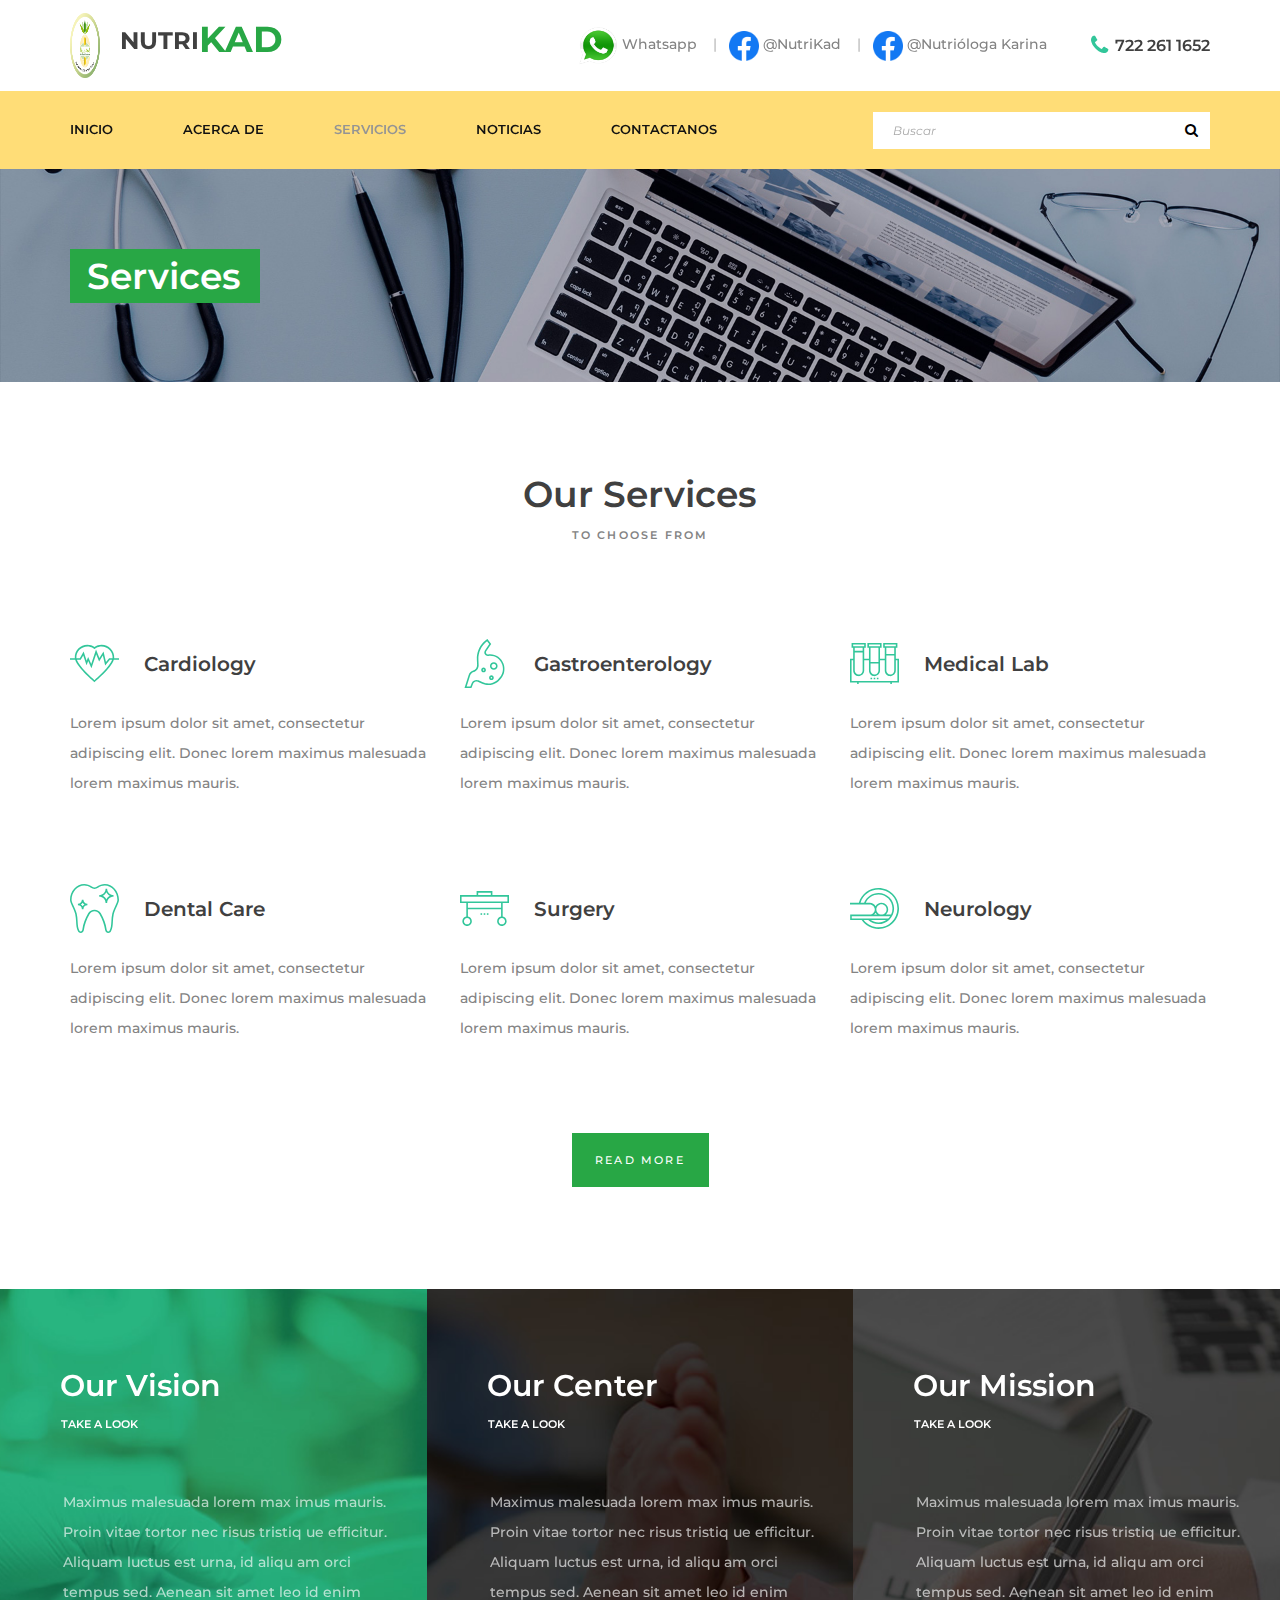
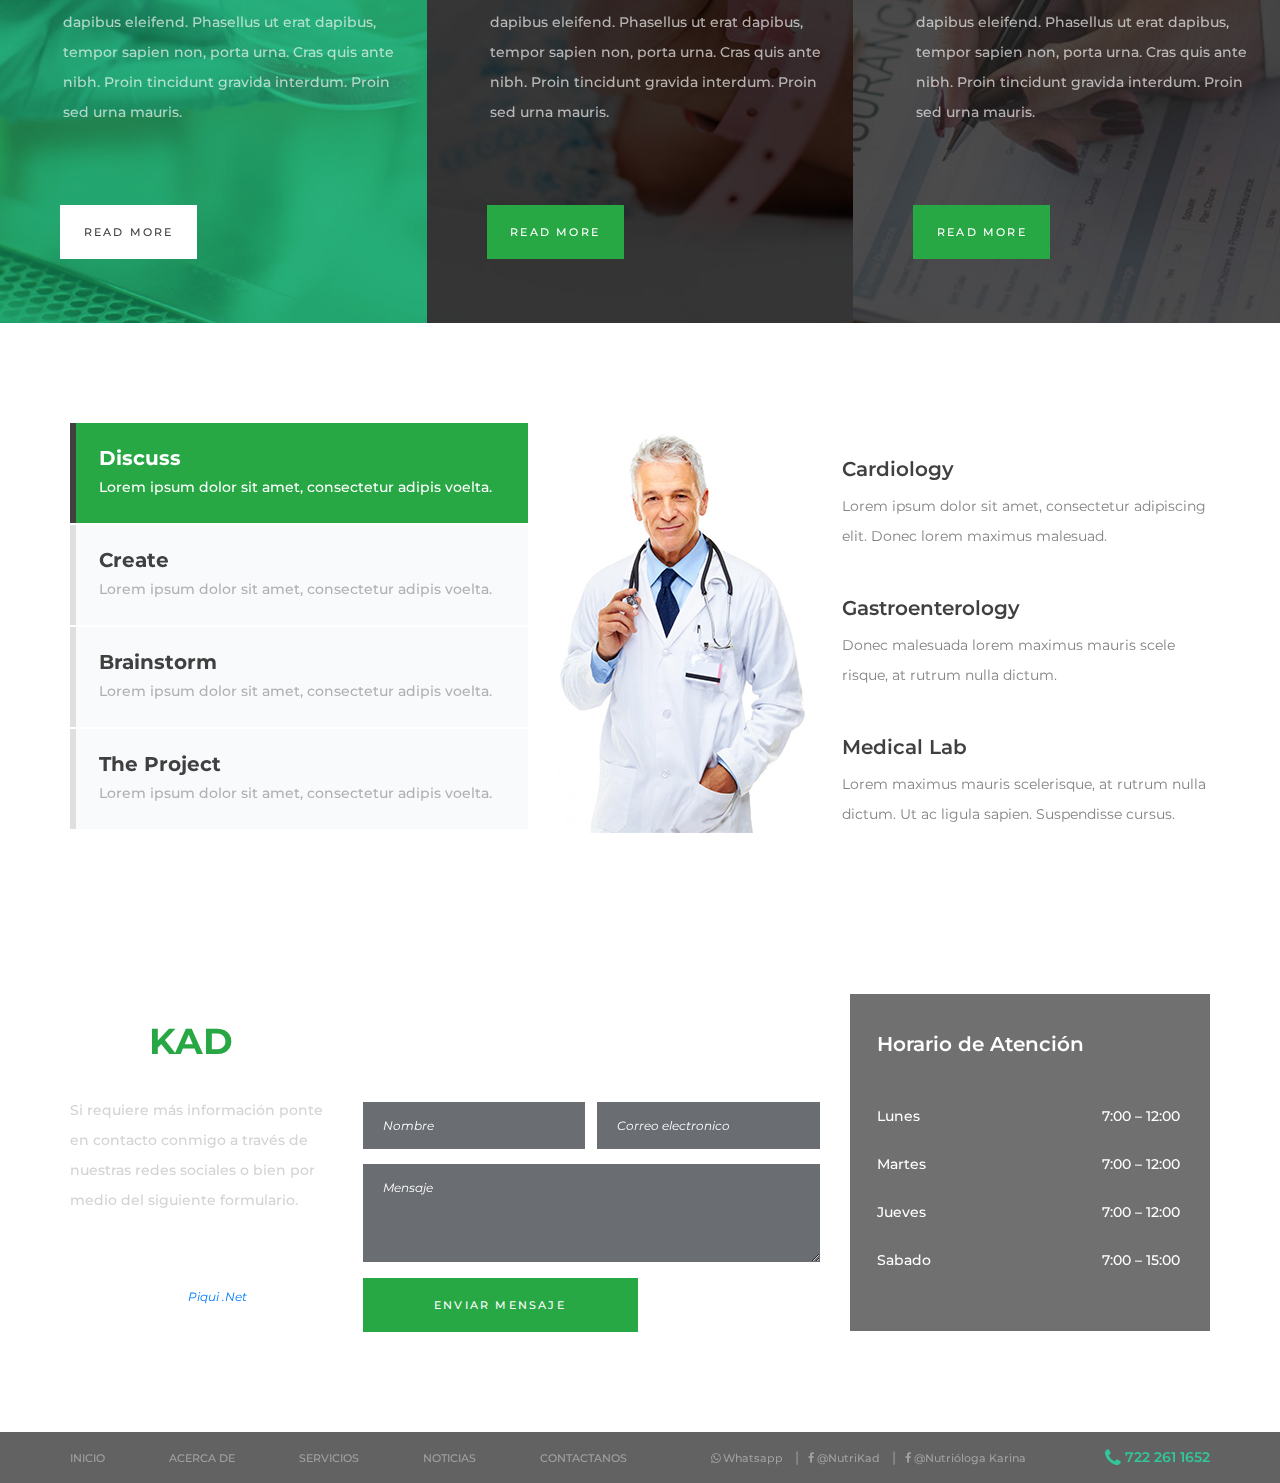
<file: services.html>
<!DOCTYPE html>
<html lang="en">
<head>
<title>Services</title>
<meta charset="utf-8">
<meta http-equiv="X-UA-Compatible" content="IE=edge">
<meta name="description" content="Health medical template project">
<meta name="viewport" content="width=device-width, initial-scale=1">
<link rel="stylesheet" type="text/css" href="styles/bootstrap4/bootstrap.min.css">
<link href="plugins/font-awesome-4.7.0/css/font-awesome.min.css" rel="stylesheet" type="text/css">
<link rel="stylesheet" type="text/css" href="plugins/OwlCarousel2-2.2.1/owl.carousel.css">
<link rel="stylesheet" type="text/css" href="plugins/OwlCarousel2-2.2.1/owl.theme.default.css">
<link rel="stylesheet" type="text/css" href="plugins/OwlCarousel2-2.2.1/animate.css">
<link rel="stylesheet" type="text/css" href="styles/services.css">
<link rel="stylesheet" type="text/css" href="styles/services_responsive.css">
</head>
<body>

<div class="super_container">

	<!-- Menu -->
	<div class="menu trans_500">
		<div class="menu_content d-flex flex-column align-items-center justify-content-center text-center">
			<div class="menu_close_container"><div class="menu_close"></div></div>
			<form action="#" class="menu_search_form">
				<input type="text" class="menu_search_input" placeholder="Buscar" required="required">
				<button class="menu_search_button"><i class="fa fa-search" aria-hidden="true"></i></button>
			</form>
			<ul>
				<li class="menu_item"><a href="index.html">Inicio</a></li>
				<li class="menu_item"><a href="about.html">Acerca de</a></li>
				<li class="menu_item"><a href="services.html">Servicios</a></li>
				<li class="menu_item"><a href="news.html">Noticias</a></li>
				<li class="menu_item"><a href="contact.html">Contactanos</a></li>
			</ul>
		</div>
		<div class="menu_social">
			<ul>
				<li>
					<a href="https://www.facebook.com/nutriologakarina.mejoratusalud" target="_blank">
						<i class="fa fa-facebook" aria-hidden="true"></i>
					</a>
				</li>
				<li>
					<a href="https://api.whatsapp.com/send?phone=527222611652&text=¡Hola!" target="_blank">
						<i class="fa fa-whatsapp"></i>
					</a>
				</li>
			</ul>
		</div>
	</div>
	
	<!-- Home -->

	<div class="home">
		<div class="parallax_background parallax-window" data-parallax="scroll" data-image-src="images/services.jpg" data-speed="0.8"></div>

		<!-- Header -->

		<header class="header" id="header">
			<div>
				<div class="header_top">
					<div class="container">
						<div class="row">
							<div class="col">
								<div class="header_top_content d-flex flex-row align-items-center justify-content-start">
									<div class="logo">
										<img src="images/logo-nutrikad-2.0.png" alt="" width="30" height="65">
										&nbsp; 
										&nbsp;
										<a href="#">Nutri<span>Kad</span></a>	
									</div>
									<div class="header_top_extra d-flex flex-row align-items-center justify-content-start ml-auto">
										<div class="header_top_nav">
											<ul class="d-flex flex-row align-items-center justify-content-start">
												<li>
													<a href="https://api.whatsapp.com/send?phone=527222611652&text=¡Hola!" target="_blank">
														<img src="images/whats-logo.png" alt="" width="40" height="40">
														Whatsapp
													</a>
												</li>
												<li>
													<a href="https://www.facebook.com/nutriologakarina.mejoratusalud" target="_blank">
														<img src="images/fb-logo.png" alt="" width="30" height="30">
														@NutriKad
													</a>
												</li>
												
												<li>
													<a href="https://www.facebook.com/nutriologa.karina.9" target="_blank">
														<img src="images/fb-logo.png" alt="" width="30" height="30">
														@Nutrióloga Karina
													</a>
												</li>
											</ul>
										</div>
										<div class="header_top_phone">
											<a href="tel:7222611652">
												<i class="fa fa-phone" aria-hidden="true"></i>
												<span>722 261 1652</span>
											</a>
										</div>
									</div>
									<div class="hamburger ml-auto"><i class="fa fa-bars" aria-hidden="true"></i></div>
								</div>
							</div>
						</div>
					</div>
				</div>
				<div class="header_nav" id="header_nav_pin">
					<div class="header_nav_inner">
						<div class="header_nav_container">
							<div class="container">
								<div class="row">
									<div class="col">
										<div class="header_nav_content d-flex flex-row align-items-center justify-content-start">
											<nav class="main_nav">
												<ul class="d-flex flex-row align-items-center justify-content-start">
													<li><a href="index.html">Inicio</a></li>
													<li><a href="about.html">Acerca de</a></li>
													<li class="active"><a href="services.html">Servicios</a></li>
													<li><a href="news.html">Noticias</a></li>
													<li><a href="contact.html">Contactanos</a></li>
												</ul>
											</nav>
											<div class="search_content d-flex flex-row align-items-center justify-content-end ml-auto">
												<form action="#" id="search_container_form" class="search_container_form">
													<input type="text" class="search_container_input" placeholder="Buscar" required="required">
													<button class="search_container_button"><i class="fa fa-search" aria-hidden="true"></i></button>
												</form>
											</div>
										</div>
									</div>
								</div>
							</div>
						</div>
					</div>
				</div>	
			</div>
		</header>

		<div class="home_container">
			<div class="container">
				<div class="row">
					<div class="col">
						<div class="home_content">
							<div class="home_title">Services</div>
						</div>
					</div>
				</div>
			</div>
		</div>
	</div>

	<!-- Services -->

	<div class="services">
		<div class="container">
			<div class="row">
				<div class="col text-center">
					<div class="section_title">Our Services</div>
					<div class="section_subtitle">to choose from</div>
				</div>
			</div>
			<div class="row icon_boxes_row">
				
				<!-- Icon Box -->
				<div class="col-xl-4 col-lg-6">
					<div class="icon_box">
						<div class="icon_box_title_container d-flex flex-row align-items-center justify-content-start">
							<div class="icon_box_icon"><img src="images/icon_1.svg" alt=""></div>
							<div class="icon_box_title">Cardiology</div>
						</div>
						<div class="icon_box_text">Lorem ipsum dolor sit amet, consectetur adipiscing elit. Donec lorem maximus malesuada lorem maximus mauris.</div>
					</div>
				</div>

				<!-- Icon Box -->
				<div class="col-xl-4 col-lg-6">
					<div class="icon_box">
						<div class="icon_box_title_container d-flex flex-row align-items-center justify-content-start">
							<div class="icon_box_icon"><img src="images/icon_2.svg" alt=""></div>
							<div class="icon_box_title">Gastroenterology</div>
						</div>
						<div class="icon_box_text">Lorem ipsum dolor sit amet, consectetur adipiscing elit. Donec lorem maximus malesuada lorem maximus mauris.</div>
					</div>
				</div>

				<!-- Icon Box -->
				<div class="col-xl-4 col-lg-6">
					<div class="icon_box">
						<div class="icon_box_title_container d-flex flex-row align-items-center justify-content-start">
							<div class="icon_box_icon"><img src="images/icon_3.svg" alt=""></div>
							<div class="icon_box_title">Medical Lab</div>
						</div>
						<div class="icon_box_text">Lorem ipsum dolor sit amet, consectetur adipiscing elit. Donec lorem maximus malesuada lorem maximus mauris.</div>
					</div>
				</div>

				<!-- Icon Box -->
				<div class="col-xl-4 col-lg-6">
					<div class="icon_box">
						<div class="icon_box_title_container d-flex flex-row align-items-center justify-content-start">
							<div class="icon_box_icon"><img src="images/icon_4.svg" alt=""></div>
							<div class="icon_box_title">Dental Care</div>
						</div>
						<div class="icon_box_text">Lorem ipsum dolor sit amet, consectetur adipiscing elit. Donec lorem maximus malesuada lorem maximus mauris.</div>
					</div>
				</div>

				<!-- Icon Box -->
				<div class="col-xl-4 col-lg-6">
					<div class="icon_box">
						<div class="icon_box_title_container d-flex flex-row align-items-center justify-content-start">
							<div class="icon_box_icon"><img src="images/icon_5.svg" alt=""></div>
							<div class="icon_box_title">Surgery</div>
						</div>
						<div class="icon_box_text">Lorem ipsum dolor sit amet, consectetur adipiscing elit. Donec lorem maximus malesuada lorem maximus mauris.</div>
					</div>
				</div>

				<!-- Icon Box -->
				<div class="col-xl-4 col-lg-6">
					<div class="icon_box">
						<div class="icon_box_title_container d-flex flex-row align-items-center justify-content-start">
							<div class="icon_box_icon"><img src="images/icon_6.svg" alt=""></div>
							<div class="icon_box_title">Neurology</div>
						</div>
						<div class="icon_box_text">Lorem ipsum dolor sit amet, consectetur adipiscing elit. Donec lorem maximus malesuada lorem maximus mauris.</div>
					</div>
				</div>

			</div>
			<div class="row">
				<div class="col">
					<div class="button services_button ml-auto mr-auto"><a href="#"><span>read more</span><span>read more</span></a></div>
				</div>
			</div>
		</div>
	</div>

	<!-- Boxes -->

	<div class="boxes d-flex flex-lg-row flex-column align-items-start justify-content-start">
		
		<!-- Box -->
		<div class="box">
			<div class="background_image" style="background-image:url(images/box_1.jpg)"></div>
			<div class="box_title">Our Vision</div>
			<div class="box_subtitle">take a look</div>
			<div class="box_text">Maximus malesuada lorem max imus mauris. Proin vitae tortor nec risus tristiq ue efficitur. Aliquam luctus est urna, id aliqu am orci tempus sed. Aenean sit amet leo id enim dapibus eleifend. Phasellus ut erat dapibus, tempor sapien non, porta urna. Cras quis ante nibh. Proin tincidunt gravida interdum. Proin sed urna mauris.</div>
			<div class="button button_2 box_button"><a href="#"><span>read more</span><span>read more</span></a></div>
		</div>

		<!-- Box -->
		<div class="box">
			<div class="background_image" style="background-image:url(images/box_2.jpg)"></div>
			<div class="box_title">Our Center</div>
			<div class="box_subtitle">take a look</div>
			<div class="box_text">Maximus malesuada lorem max imus mauris. Proin vitae tortor nec risus tristiq ue efficitur. Aliquam luctus est urna, id aliqu am orci tempus sed. Aenean sit amet leo id enim dapibus eleifend. Phasellus ut erat dapibus, tempor sapien non, porta urna. Cras quis ante nibh. Proin tincidunt gravida interdum. Proin sed urna mauris.</div>
			<div class="button box_button"><a href="#"><span>read more</span><span>read more</span></a></div>
		</div>

		<!-- Box -->
		<div class="box">
			<div class="background_image" style="background-image:url(images/box_3.jpg)"></div>
			<div class="box_title">Our Mission</div>
			<div class="box_subtitle">take a look</div>
			<div class="box_text">Maximus malesuada lorem max imus mauris. Proin vitae tortor nec risus tristiq ue efficitur. Aliquam luctus est urna, id aliqu am orci tempus sed. Aenean sit amet leo id enim dapibus eleifend. Phasellus ut erat dapibus, tempor sapien non, porta urna. Cras quis ante nibh. Proin tincidunt gravida interdum. Proin sed urna mauris.</div>
			<div class="button box_button"><a href="#"><span>read more</span><span>read more</span></a></div>
		</div>

	</div>

	<!-- Tabs -->

	<div class="tabs_container">
		<div class="container">
			<div class="row">
				<div class="col-lg-5">

					<!-- Tabs -->
					<div class="tabs d-flex flex-row align-items-center justify-content-start flex-wrap">
						<div class="tab active">
							<div class="tab_title">Discuss</div>
							<div class="tab_text">Lorem ipsum dolor sit amet, consectetur adipis voelta.</div>
						</div>
						<div class="tab">
							<div class="tab_title">Create</div>
							<div class="tab_text">Lorem ipsum dolor sit amet, consectetur adipis voelta.</div>
						</div>
						<div class="tab">
							<div class="tab_title">Brainstorm</div>
							<div class="tab_text">Lorem ipsum dolor sit amet, consectetur adipis voelta.</div>
						</div>
						<div class="tab">
							<div class="tab_title">The Project</div>
							<div class="tab_text">Lorem ipsum dolor sit amet, consectetur adipis voelta.</div>
						</div>
					</div>
				</div>
				<div class="col-lg-7">

					<!-- Panels -->
					<div class="tab_panels">

						<!-- Panel -->
						<div class="tab_panel active">
							<div class="tab_panel_content">
								<div class="row">
									<div class="col-lg-5">
										<div class="tab_image"><img src="images/tabs.jpg" alt=""></div>
									</div>
									<div class="col-lg-7">
										<div class="tab_list">
											<ul>
												<li>
													<div class="tab_list_title">Cardiology</div>
													<div class="tab_list_text"><p>Lorem ipsum dolor sit amet, consectetur adipiscing elit. Donec lorem maximus malesuad.</p></div>
												</li>
												<li>
													<div class="tab_list_title">Gastroenterology</div>
													<div class="tab_list_text"><p>Donec malesuada lorem maximus mauris scele risque, at rutrum nulla dictum.</p></div>
												</li>
												<li>
													<div class="tab_list_title">Medical Lab</div>
													<div class="tab_list_text"><p>Lorem maximus mauris scelerisque, at rutrum nulla dictum. Ut ac ligula sapien. Suspendisse cursus.</p></div>
												</li>
											</ul>
										</div>
									</div>
								</div>
							</div>
						</div>

						<!-- Panel -->
						<div class="tab_panel">
							<div class="tab_panel_content">
								<div class="tab_list">
									<ul>
										<li>
											<div class="tab_list_title">Cardiology</div>
											<div class="tab_list_text"><p>Lorem ipsum dolor sit amet, consectetur adipiscing elit. Donec lorem maximus malesuad.</p></div>
										</li>
										<li>
											<div class="tab_list_title">Gastroenterology</div>
											<div class="tab_list_text"><p>Donec malesuada lorem maximus mauris scele risque, at rutrum nulla dictum.</p></div>
										</li>
										<li>
											<div class="tab_list_title">Medical Lab</div>
											<div class="tab_list_text"><p>Lorem maximus mauris scelerisque, at rutrum nulla dictum. Ut ac ligula sapien. Suspendisse cursus.</p></div>
										</li>
									</ul>
								</div>
							</div>
						</div>

						<!-- Panel -->
						<div class="tab_panel">
							<div class="tab_panel_content">
								<div class="tab_list">
									<ul>
										<li>
											<div class="tab_list_title">Cardiology</div>
											<div class="tab_list_text"><p>Lorem ipsum dolor sit amet, consectetur adipiscing elit. Donec lorem maximus malesuad.</p></div>
										</li>
										<li>
											<div class="tab_list_title">Gastroenterology</div>
											<div class="tab_list_text"><p>Donec malesuada lorem maximus mauris scele risque, at rutrum nulla dictum.</p></div>
										</li>
										<li>
											<div class="tab_list_title">Medical Lab</div>
											<div class="tab_list_text"><p>Lorem maximus mauris scelerisque, at rutrum nulla dictum. Ut ac ligula sapien. Suspendisse cursus.</p></div>
										</li>
									</ul>
								</div>
							</div>
						</div>

						<!-- Panel -->
						<div class="tab_panel">
							<div class="tab_panel_content">
								<div class="tab_list">
									<ul>
										<li>
											<div class="tab_list_title">Cardiology</div>
											<div class="tab_list_text"><p>Lorem ipsum dolor sit amet, consectetur adipiscing elit. Donec lorem maximus malesuad.</p></div>
										</li>
										<li>
											<div class="tab_list_title">Gastroenterology</div>
											<div class="tab_list_text"><p>Donec malesuada lorem maximus mauris scele risque, at rutrum nulla dictum.</p></div>
										</li>
										<li>
											<div class="tab_list_title">Medical Lab</div>
											<div class="tab_list_text"><p>Lorem maximus mauris scelerisque, at rutrum nulla dictum. Ut ac ligula sapien. Suspendisse cursus.</p></div>
										</li>
									</ul>
								</div>
							</div>
						</div>

					</div>
				</div>
			</div>
		</div>
	</div>

	<!-- Footer -->

	<footer class="footer">
		<div class="parallax_background parallax-window" data-parallax="scroll" data-image-src="images/footer.jpg" data-speed="0.8"></div>
		<div class="footer_content">
			<div class="container">
				<div class="row">

					<!-- Footer About -->
					<div class="col-lg-3 footer_col">
						<div class="footer_about">
							<div class="logo">
								<a href="#">Nutri<span>Kad</span></a>	
							</div>
							<div class="footer_about_text">Si requiere más información ponte en contacto conmigo a través de nuestras redes sociales o bien por medio del siguiente formulario.</div>
							<div class="copyright"><!-- Link back to Colorlib can't be removed. Template is licensed under CC BY 3.0. -->
								Copyright &copy;<script>document.write(new Date().getFullYear());</script>
								Todos los derechos reservados | <i class="fa fa-heart-o" aria-hidden="true"></i> 
								con <a href="https://wwww.piquinet.com" target="_blank">Piqui .Net</a>
							<!-- Link back to Colorlib can't be removed. Template is licensed under CC BY 3.0. -->
							</div>
						</div>
					</div>
					
					<!-- Footer Contact -->
					<div class="col-lg-5 footer_col">
						<div class="footer_contact">
							<div class="footer_contact_title">Contacto rápido</div>
							<div class="footer_contact_form_container">
								<form action="#" class="footer_contact_form" id="footer_contact_form">
									<div class="d-flex flex-xl-row flex-column align-items-center justify-content-between">
										<input type="text" class="footer_contact_input" placeholder="Nombre" required="required">
										<input type="email" class="footer_contact_input" placeholder="Correo electronico" required="required">
									</div>
									<textarea class="footer_contact_input footer_contact_textarea" placeholder="Mensaje" required="required"></textarea>
									<button class="footer_contact_button">Enviar mensaje</button>
								</form>
							</div>
						</div>
					</div>

					<!-- Footer Hours -->
					<div class="col-lg-4 footer_col">
						<div class="footer_hours">
							<div class="footer_hours_title">Horario de Atención</div>
							<ul class="hours_list">
								<li class="d-flex flex-row align-items-center justify-content-start">
									<div>Lunes</div>
									<div class="ml-auto">7:00 – 12:00</div>
								</li>
								<li class="d-flex flex-row align-items-center justify-content-start">
									<div>Martes</div>
									<div class="ml-auto">7:00 – 12:00</div>
								</li>
								<li class="d-flex flex-row align-items-center justify-content-start">
									<div>Jueves</div>
									<div class="ml-auto">7:00 – 12:00</div>
								</li>
								<li class="d-flex flex-row align-items-center justify-content-start">
									<div>Sabado</div>
									<div class="ml-auto">7:00 – 15:00</div>
								</li>
							</ul>
						</div>
					</div>
				</div>
			</div>
		</div>
		<div class="footer_bar">
			<div class="container">
				<div class="row">
					<div class="col">
						<div class="footer_bar_content d-flex flex-sm-row flex-column align-items-lg-center align-items-start justify-content-start">
							<nav class="footer_nav">
								<ul class="d-flex flex-lg-row flex-column align-items-lg-center align-items-start justify-content-start">
									<li class="active"><a href="index.html">Inicio</a></li>
									<li><a href="about.html">Acerca de</a></li>
									<li><a href="services.html">Servicios</a></li>
									<li><a href="news.html">Noticias</a></li>
									<li><a href="contact.html">Contactanos</a></li>
								</ul>
							</nav>
							<div class="footer_links">
								<ul class="d-flex flex-lg-row flex-column align-items-lg-center align-items-start justify-content-start">
									<li>
										<a href="https://api.whatsapp.com/send?phone=527222611652&text=¡Hola!" target="_blank">
											<i class="fa fa-whatsapp"></i>
											Whatsapp
										</a>
									</li>
									<li>
										<a href="https://www.facebook.com/nutriologakarina.mejoratusalud" target="_blank">
											<i class="fa fa-facebook" aria-hidden="true"></i>
											@NutriKad
										</a>
									</li>
									
									<li>
										<a href="https://www.facebook.com/nutriologa.karina.9" target="_blank">
											<i class="fa fa-facebook" aria-hidden="true"></i>
											@Nutrióloga Karina
										</a>
									</li>
								</ul>
							</div>
							<div class="footer_phone ml-lg-auto">
								<a href="tel:7222611652">
									<i class="fa fa-phone" aria-hidden="true"></i>
									<span>722 261 1652</span>
								</a>
							</div>
						</div>
					</div>
				</div>
			</div>
		</div>
	</footer>
</div>

<script src="js/jquery-3.3.1.min.js"></script>
<script src="styles/bootstrap4/popper.js"></script>
<script src="styles/bootstrap4/bootstrap.min.js"></script>
<script src="plugins/greensock/TweenMax.min.js"></script>
<script src="plugins/greensock/TimelineMax.min.js"></script>
<script src="plugins/scrollmagic/ScrollMagic.min.js"></script>
<script src="plugins/greensock/animation.gsap.min.js"></script>
<script src="plugins/greensock/ScrollToPlugin.min.js"></script>
<script src="plugins/OwlCarousel2-2.2.1/owl.carousel.js"></script>
<script src="plugins/easing/easing.js"></script>
<script src="plugins/parallax-js-master/parallax.min.js"></script>
<script src="js/services.js"></script>
</body>
</html>
</file>
<file: styles/main_styles.css>
@charset "utf-8";
/* CSS Document */

/******************************

[Table of Contents]

1. Fonts
2. Body and some general stuff
3. Header
4. Menu
5. Home
6. Info Boxes
7. Call To Action
8. Services
9. Departments
10. FAQ
11. Latest News
12. Footer


******************************/

/***********
1. Fonts
***********/

@import url('https://fonts.googleapis.com/css?family=Montserrat:300,300i,400,400i,500,500i,600,600i,700,700i,800,900');

/*********************************
2. Body and some general stuff
*********************************/

*
{
	margin: 0;
	padding: 0;
	-webkit-font-smoothing: antialiased;
	-webkit-text-shadow: rgba(0,0,0,.01) 0 0 1px;
	text-shadow: rgba(0,0,0,.01) 0 0 1px;
}
body
{
	font-family: 'Montserrat', sans-serif;
	font-size: 14px;
	font-weight: 400;
	background: #FFFFFF;
	color: #a5a5a5;
}
div
{
	display: block;
	position: relative;
	-webkit-box-sizing: border-box;
    -moz-box-sizing: border-box;
    box-sizing: border-box;
}
ul
{
	list-style: none;
	margin-bottom: 0px;
}
p
{
	font-family: 'Montserrat', sans-serif;
	font-size: 14px;
	line-height: 2;
	font-weight: 400;
	color: #929191;
	-webkit-font-smoothing: antialiased;
	-webkit-text-shadow: rgba(0,0,0,.01) 0 0 1px;
	text-shadow: rgba(0,0,0,.01) 0 0 1px;
}
p a
{
	display: inline;
	position: relative;
	color: inherit;
	border-bottom: solid 1px #ffa07f;
	-webkit-transition: all 200ms ease;
	-moz-transition: all 200ms ease;
	-ms-transition: all 200ms ease;
	-o-transition: all 200ms ease;
	transition: all 200ms ease;
}
p:last-of-type
{
	margin-bottom: 0;
}
a, a:hover, a:visited, a:active, a:link
{
	text-decoration: none;
	-webkit-font-smoothing: antialiased;
	-webkit-text-shadow: rgba(0,0,0,.01) 0 0 1px;
	text-shadow: rgba(0,0,0,.01) 0 0 1px;
}
p a:active
{
	position: relative;
	color: #FF6347;
}
p a:hover
{
	color: #FFFFFF;
	background: #ffa07f;
}
p a:hover::after
{
	opacity: 0.2;
}
::selection
{
	background: #28a745;
	color: #FFFFFF;
}
p::selection
{
	
}
h1{font-size: 48px;}
h2{font-size: 36px;}
h3{font-size: 24px;}
h4{font-size: 18px;}
h5{font-size: 14px;}
h1, h2, h3, h4, h5, h6
{
	font-family: 'Montserrat', sans-serif;
	-webkit-font-smoothing: antialiased;
	-webkit-text-shadow: rgba(0,0,0,.01) 0 0 1px;
	text-shadow: rgba(0,0,0,.01) 0 0 1px;
}
h1::selection, 
h2::selection, 
h3::selection, 
h4::selection, 
h5::selection, 
h6::selection
{
	
}
.form-control
{
	color: #db5246;
}
section
{
	display: block;
	position: relative;
	box-sizing: border-box;
}
.clear
{
	clear: both;
}
.clearfix::before, .clearfix::after
{
	content: "";
	display: table;
}
.clearfix::after
{
	clear: both;
}
.clearfix
{
	zoom: 1;
}
.float_left
{
	float: left;
}
.float_right
{
	float: right;
}
.trans_200
{
	-webkit-transition: all 200ms ease;
	-moz-transition: all 200ms ease;
	-ms-transition: all 200ms ease;
	-o-transition: all 200ms ease;
	transition: all 200ms ease;
}
.trans_300
{
	-webkit-transition: all 300ms ease;
	-moz-transition: all 300ms ease;
	-ms-transition: all 300ms ease;
	-o-transition: all 300ms ease;
	transition: all 300ms ease;
}
.trans_400
{
	-webkit-transition: all 400ms ease;
	-moz-transition: all 400ms ease;
	-ms-transition: all 400ms ease;
	-o-transition: all 400ms ease;
	transition: all 400ms ease;
}
.trans_500
{
	-webkit-transition: all 500ms ease;
	-moz-transition: all 500ms ease;
	-ms-transition: all 500ms ease;
	-o-transition: all 500ms ease;
	transition: all 500ms ease;
}
.fill_height
{
	height: 100%;
}
.super_container
{
	width: 100%;
	overflow: hidden;
}
.prlx_parent
{
	overflow: hidden;
}
.prlx
{
	height: 130% !important;
}
.parallax-window
{
    min-height: 400px;
    background: transparent;
}
.parallax_background
{
	position: absolute;
	top: 0;
	left: 0;
	width: 100%;
	height: 100%;
}
.background_image
{
	position: absolute;
	top: 0;
	left: 0;
	width: 100%;
	height: 100%;
	background-repeat: no-repeat;
	background-size: cover;
	background-position: center center;
}
.nopadding
{
	padding: 0px !important;
}
.button
{
	width: 137px;
	height: 54px;
	background: #28a745;
	overflow: hidden;
}
.button a
{
	display: block;
	position: relative;
	width: 100%;
	height: 100%;
	text-align: center;
}
.button a span
{
	font-size: 11px;
	font-weight: 500;
	color: #FFFFFF;
	line-height: 54px;
	letter-spacing: 0.2em;
	text-transform: uppercase;
	white-space: nowrap;
	-webkit-transition: all 400ms ease;
	-moz-transition: all 400ms ease;
	-ms-transition: all 400ms ease;
	-o-transition: all 400ms ease;
	transition: all 400ms ease;
}
.button a span:first-child
{
	position: absolute;
	top: 50%;
	left: 50%;
	-webkit-transform: translate(-50%, -50%);
	-moz-transform: translate(-50%, -50%);
	-ms-transform: translate(-50%, -50%);
	-o-transform: translate(-50%, -50%);
	transform: translate(-50%, -50%);
}
.button a span:last-child
{
	position: absolute;
	left: 50%;
	-webkit-transform: translateX(-50%);
	-moz-transform: translateX(-50%);
	-ms-transform: translateX(-50%);
	-o-transform: translateX(-50%);
	transform: translateX(-50%);
	top: 100%;
	font-size: 9px;
	opacity: 0;
}
.button:hover a span:first-child
{
	top: -10%;
	font-size: 9px;
	opacity: 0;
}
.button:hover a span:last-child
{
	top: 50%;
	-webkit-transform: translate(-50%, -50%);
	-moz-transform: translate(-50%, -50%);
	-ms-transform: translate(-50%, -50%);
	-o-transform: translate(-50%, -50%);
	transform: translate(-50%, -50%);
	font-size: 11px;
	opacity: 1;
}
.section_title
{
	font-size: 36px;
	font-weight: 600;
	color: #404040;
	line-height: 0.75;
}
.section_subtitle
{
	font-size: 11px;
	font-weight: 600;
	color: #838383;
	line-height: 0.75;
	letter-spacing: 0.2em;
	text-transform: uppercase;
	margin-top: 23px;
}

/*********************************
3. Header
*********************************/

.header
{
	position: absolute;
	top: 0;
	left: 0;
	width: 100%;
	background: #FFFFFF;
	z-index: 100;
}
.header.scrolled
{
	position: fixed;
	top: -91px;
	left: 0;
}
.header_top
{
	width: 100%;
	z-index: 2;
}
.header_top_content
{
	height: 91px;
	-webkit-transition: all 200ms ease;
	-moz-transition: all 200ms ease;
	-ms-transition: all 200ms ease;
	-o-transition: all 200ms ease;
	transition: all 200ms ease;
}
.logo a
{
	line-height: 0.75;
	color: #404040;
	font-size: 24px;
	font-weight: 700;
	text-transform: uppercase;
}
.logo a span
{
	position: relative;
	font-size: 36px;
	color: #28a745;
	line-height: 0.75;
	vertical-align: text-top;
}
.header_top_nav ul li
{
	position: relative;
}
.header_top_nav ul li:not(:last-child)::after
{
	content: '|';
	margin-left: 12px;
	margin-right: 12px;
}
.header_top_nav ul li a
{
	font-size: 14px;
	font-weight: 500;
	color: #838383;
	-webkit-transition: all 200ms ease;
	-moz-transition: all 200ms ease;
	-ms-transition: all 200ms ease;
	-o-transition: all 200ms ease;
	transition: all 200ms ease;
}
.header_top_nav ul li a:hover
{
	color: #32c69a;
}
.header_top_phone
{
	margin-left: 44px;
}
.header_top_phone i
{
	font-size: 22px;
	color: #32c69a;
	vertical-align: middle;
	transform: translateY(-1px);
}
.header_top_phone span
{
	font-size: 16px;
	font-weight: 600;
	color: #404040;
	margin-left: 3px;
	vertical-align: middle;
}
.hamburger
{
	display: none;
	cursor: pointer;
}
.hamburger i
{
	font-size: 18px;
	color: #4c4c4c;
	-webkit-transition: all 200ms ease;
	-moz-transition: all 200ms ease;
	-ms-transition: all 200ms ease;
	-o-transition: all 200ms ease;
	transition: all 200ms ease;
}
.hamburger i:hover
{
	color: #329fec;
}
.header_nav
{
	z-index: 2;
}
.header_nav_inner
{
	width: 100%;
}
.header_nav_container
{
	z-index: 1;
	background: #ffc1078c;
}
.header_nav_content
{
	height: 78px;
}
.main_nav
{
	height: 100%;
}
.main_nav ul
{
	height: 100%;
}
.main_nav ul li
{
	position: relative;
}
.main_nav ul li:not(:last-child)
{
	margin-right: 70px;
}
.main_nav ul li a
{
	display: block;
	position: relative;
	height: 100%;
	font-size: 13px;
	font-weight: 600;
	color: #111;
	z-index: 1;
	text-transform: uppercase;
	-webkit-transition: all 200ms ease;
	-moz-transition: all 200ms ease;
	-ms-transition: all 200ms ease;
	-o-transition: all 200ms ease;
	transition: all 200ms ease;
}
.main_nav ul li a:hover,
.main_nav ul li.active a
{
	color: #949494;
}
.search_content
{
	height: 60px;
}
.search_container_form
{
	position: relative;
	width: 337px;
}
.search_container_input
{
	width: 100%;
	height: 37px;
	border: none;
	outline: none;
	padding-left: 20px;
}
.search_container_input::-webkit-input-placeholder
{
	font-size: 12px !important;
	font-weight: 400 !important;
	font-style: italic;
	color: #ababab !important;
}
.search_container_input:-moz-placeholder
{
	font-size: 12px !important;
	font-weight: 400 !important;
	font-style: italic;
	color: #ababab !important;
}
.search_container_input::-moz-placeholder
{
	font-size: 12px !important;
	font-weight: 400 !important;
	font-style: italic;
	color: #ababab !important;
} 
.search_container_input:-ms-input-placeholder
{ 
	font-size: 12px !important;
	font-weight: 400 !important;
	font-style: italic;
	color: #ababab !important;
}
.search_container_input::input-placeholder
{
	font-size: 12px !important;
	font-weight: 400 !important;
	font-style: italic;
	color: #ababab !important;
}
.search_container_button
{
	position: absolute;
	top: 0;
	right: 0;
	width: 37px;
	height: 37px;
	border: none;
	outline: none;
	cursor: pointer;
	background: #FFFFFF;
}
.header_search
{
	display: inline-block;
	vertical-align: middle;
	padding: 10px;
	cursor: pointer;
}
.header_search i
{
	color: #4c4c4c;
	-webkit-transition: all 200ms ease;
	-moz-transition: all 200ms ease;
	-ms-transition: all 200ms ease;
	-o-transition: all 200ms ease;
	transition: all 200ms ease;
}
.header_search:hover i
{
	color: #329fec;
}

/*********************************
4. Menu
*********************************/

.menu
{
	position: fixed;
	width: 100vw;
	height: 100vh;
	background: rgba(50,198,154,0.95);
	z-index: 101;
	opacity: 0;
	visibility: hidden;
}
.menu.active
{
	opacity: 0.98;
	visibility: visible;
}
.menu_content
{
	width: 100%;
	height: 100%;
}
.menu_content ul
{
	margin-top: 40px;
}
.menu_item
{
	position: relative;
	margin-bottom: 3px;
}
.menu_item:last-child
{
	margin-bottom: 0px;
}
.menu_item a
{
	display: inline-block;
	position: relative;
	font-size: 36px;
	color: #FFFFFF;
	font-weight: 600;
}
.menu_item a::after
{
	display: block;
	position: absolute;
	top: 52%;
	left: 0;
	width: 0;
	height: 4px;
	background: #FFFFFF;
	letter-spacing: 2px;
	content: '';
	z-index: 10;
	pointer-events: none;
	-webkit-transition: all 200ms ease;
	-moz-transition: all 200ms ease;
	-ms-transition: all 200ms ease;
	-o-transition: all 200ms ease;
	transition: all 400ms ease;
}
.menu_item:hover a::after
{
	width: 100%;
}
.menu_close_container
{
	position: absolute;
	top: 94px;
	right: 122px;
	width: 21px;
	height: 21px;
	cursor: pointer;
	-webkit-transform: rotate(45deg);
	-moz-transform: rotate(45deg);
	-ms-transform: rotate(45deg);
	-o-transform: rotate(45deg);
	transform: rotate(45deg);
}
.menu_close
{
	top: 9px;
	width: 21px;
	height: 3px;
	background: #FFFFFF;
	-webkit-transition: all 200ms ease;
	-moz-transition: all 200ms ease;
	-ms-transition: all 200ms ease;
	-o-transition: all 200ms ease;
	transition: all 200ms ease;
}
.menu_close::after
{
	display: block;
	position: absolute;
	top: -9px;
	left: 9px;
	content: '';
	width: 3px;
	height: 21px;
	background: #FFFFFF;
	-webkit-transition: all 200ms ease;
	-moz-transition: all 200ms ease;
	-ms-transition: all 200ms ease;
	-o-transition: all 200ms ease;
	transition: all 200ms ease;
}
.menu_close_container:hover .menu_close,
.menu_close_container:hover .menu_close::after
{
	background: rgba(255,255,255,0.7);
}
.menu_search_form
{
	position: relative;
	width: 300px;
}
.menu_search_input
{
	width: 100%;
	height: 40px;
	background: rgba(255,255,255,0.9);
	border: none;
	outline: none;
	padding-left: 20px;
}
.menu_search_input::-webkit-input-placeholder
{
	font-size: 12px !important;
	font-weight: 400 !important;
	font-style: italic;
	color: #ababab !important;
}
.menu_search_input:-moz-placeholder
{
	font-size: 12px !important;
	font-weight: 400 !important;
	font-style: italic;
	color: #ababab !important;
}
.menu_search_input::-moz-placeholder
{
	font-size: 12px !important;
	font-weight: 400 !important;
	font-style: italic;
	color: #ababab !important;
} 
.menu_search_input:-ms-input-placeholder
{ 
	font-size: 12px !important;
	font-weight: 400 !important;
	font-style: italic;
	color: #ababab !important;
}
.menu_search_input::input-placeholder
{
	font-size: 12px !important;
	font-weight: 400 !important;
	font-style: italic;
	color: #ababab !important;
}
.menu_search_button
{
	position: absolute;
	top: 0;
	right: 0;
	width: 40px;
	height: 40px;
	background: transparent;
	border: none;
	outline: none;
}
.menu_social
{
	position: absolute;
	left: 50%;
	-webkit-transform: translateX(-50%);
	-moz-transform: translateX(-50%);
	-ms-transform: translateX(-50%);
	-o-transform: translateX(-50%);
	transform: translateX(-50%);
	bottom: 15px;
}
.menu_social ul
{
	display: inline-block;
	margin-left: 25px;
	white-space: nowrap;
}
.menu_social ul li
{
	display: inline-block;
}
.menu_social ul li:not(:last-child)
{
	margin-right: 15px;
}
.menu_social ul li a i
{
	color: rgba(255,255,255,0.7);
	-webkit-transition: all 200ms ease;
	-moz-transition: all 200ms ease;
	-ms-transition: all 200ms ease;
	-o-transition: all 200ms ease;
	transition: all 200ms ease;
	padding: 5px;
}
.menu_social ul li a i:hover
{
	color: rgba(255,255,255,1);
}

/*********************************
5. Home
*********************************/

.home
{
	width: 100%;
	height: 874px;
}
.home_container
{
	position: absolute;
	top: 38%;
	left: 0;
	width: 100%;
}
.home_content
{

}
.home_title
{
	font-size: 60px;
	font-weight: 600;
	color: #FFFFFF;
	max-width: 570px;
	line-height: 1.2;
	text-shadow: 2px 2px 4px black;
}
.home_text
{
	font-size: 19px;
	font-weight: 600;
	color: #FFFFFF;
	line-height: 1.875;
	max-width: 480px;
	margin-top: 25px;
	text-shadow: 2px 2px 4px black;
}
.home_button
{
	margin-top: 36px;
}

/*********************************
6. Info Boxes
*********************************/

.info
{
	width: 100%;
	background: #FFFFFF;
	padding-top: 100px;
	padding-bottom: 100px;
}
.info_box
{
	width: 100%;
	background: #f4f8fb;
}
.info_image
{
	width: 100%;
}
.info_image img
{
	max-width: 100%;
}
.info_content
{
	padding-left: 38px;
	padding-top: 46px;
	padding-right: 20px;
	padding-bottom: 31px;
}
.info_title
{
	font-size: 20px;
	font-weight: 600;
	color: #404040;
}
.info_text
{
	font-size: 14px;
	font-weight: 500;
	color: #838383;
	line-height: 1.95;
	margin-top: 14px;
}
.info_button
{
	margin-top: 26px;
}
.info_form_container
{
	width: 100%;
	background: #e5ecf1;
	height: 100%;
	padding-left: 43px;
	padding-top: 50px;
}
.info_form_title
{
	font-size: 24px;
	font-weight: 600;
	color: #404040;
	line-height: 1.2;
}
.info_form
{
	width: 100%;
	padding-right: 44px;
	margin-top: 43px;
}
.info_form select
{
	margin-bottom: 26px;
}
.info_form input:not(:last-child)
{
	margin-bottom: 23px;
}
.info_input
{
	display: block;
	position: relative;
	width: 100%;
	height: 47px;
	background: #FFFFFF;
	padding-left: 20px;
	border: none;
	outline: none;
}
.info_input::-webkit-input-placeholder
{
	font-size: 12px !important;
	font-weight: 500 !important;
	font-style: italic;
	color: #828282 !important;
}
.info_input:-moz-placeholder
{
	font-size: 12px !important;
	font-weight: 500 !important;
	font-style: italic;
	color: #828282 !important;
}
.info_input::-moz-placeholder
{
	font-size: 12px !important;
	font-weight: 500 !important;
	font-style: italic;
	color: #828282 !important;
} 
.info_input:-ms-input-placeholder
{ 
	font-size: 12px !important;
	font-weight: 500 !important;
	font-style: italic;
	color: #828282 !important;
}
.info_input::input-placeholder
{
	font-size: 12px !important;
	font-weight: 500 !important;
	font-style: italic;
	color: #828282 !important;
}
.info_select
{
	display: block;
	position: relative;
	-webkit-appearance: none;
    -moz-appearance: none;
    -ms-appearance: none;
    -o-appearance: none;
    appearance: none;
    -webkit-box-shadow: 0px 0px 0px rgba(0, 0, 0, 0);
    -webkit-user-select: none;
    background-image: url(../images/down.png);
    background-position: center right;
    background-repeat: no-repeat;
    border: none;
    outline: none;
    font-size: 12px !important;
	font-weight: 500 !important;
	font-style: italic;
	color: #828282 !important;
    cursor: pointer;
}
.info_form_button
{
	width: 100%;
	height: 54px;
	background: #28a745;
	border: none;
	outline: none;
	color: #FFFFFF;
	text-transform: uppercase;
	font-size: 11px;
	font-weight: 600;
	letter-spacing: 0.2em;
	margin-top: 4px;
	cursor: pointer;
}

/*********************************
7. Call To Action
*********************************/

.cta
{
	width: 100%;
	padding-top: 77px;
	padding-bottom: 74px;
}
.cta_content
{
	width: 100%;
}
.cta_title
{
	font-size: 30px;
	font-weight: 600;
	color: #111;
	line-height: 1.2;
}
.cta_subtitle
{
	font-size: 14px;
	font-weight: 500;
	color: #111;
	line-height: 1.5;
	margin-top: 14px;
}
.cta_button
{
	width: 141px;
	margin-top: 7px;
}

/*********************************
8. Services
*********************************/

.services
{
	width: 100%;
	background: #f4f8fb;
	padding-top: 99px;
	padding-bottom: 102px;
}
.icon_boxes_row
{
	margin-top: 100px;
}
.icon_box
{
	margin-bottom: 85px;
}
.icon_box_icon
{
	width: 49px;
	height: 49px;
}
.icon_box_icon img
{
	max-width: 100%;
}
.icon_box_title
{
	font-size: 20px;
	font-weight: 600;
	color: #404040;
	padding-left: 25px;
}
.icon_box_text
{
	font-size: 14px;
	font-weight: 500;
	color: #838383;
	line-height: 2.14;
	margin-top: 21px;
}
.services_button
{
	margin-top: 4px;
}

/*********************************
9. Departments
*********************************/

.departments
{
	width: 100%;
	background: #FFFFFF;
	padding-top: 99px;
	padding-bottom: 52px;
}
.dept_row
{
	margin-top: 100px;
}
.owl-carousel .owl-stage-outer
{
	overflow: visible;
}
.dept_slider_container
{
	overflow: hidden;
    width: calc(100% + 60px);
    left: -30px;
    padding-bottom: 50px;
    padding-left: 30px;
    padding-right: 30px;
}
.dept_item
{
	background: #FFFFFF;
	-webkit-transition: all 200ms ease;
	-moz-transition: all 200ms ease;
	-ms-transition: all 200ms ease;
	-o-transition: all 200ms ease;
	transition: all 200ms ease;
}
.dept_item:hover
{
	box-shadow: 0px 20px 46px rgba(0,0,0,0.1);
	background: #f4f8fb;
}
.dept_image::after
{
	display: block;
	position: absolute;
	top: 0;
	left: 0;
	width: 100%;
	height: 100%;
	content: '';
	background: rgba(0,0,0,0);
	-webkit-transition: all 200ms ease;
	-moz-transition: all 200ms ease;
	-ms-transition: all 200ms ease;
	-o-transition: all 200ms ease;
	transition: all 200ms ease;
}
.dept_item:hover .dept_image::after
{
	background: rgba(0,0,0,0.49);
}
.dept_content
{
	padding-left: 28px;
	padding-top: 21px;
	padding-bottom: 23px;
}
.dept_content::after
{
	display: block;
	position: absolute;
	left: 0;
	bottom: 0;
	width: 100%;
	height: 4px;
	background: #28a745;
	content: '';
}
.dept_title
{
	font-size: 20px;
	font-weight: 600;
	color: #404040;
}
.dept_link
{
	margin-top: 4px;
}
.dept_link a
{
	font-size: 12px;
	font-weight: 500;
	color: #838383;
	-webkit-transition: all 200ms ease;
	-moz-transition: all 200ms ease;
	-ms-transition: all 200ms ease;
	-o-transition: all 200ms ease;
	transition: all 200ms ease;
}
.dept_link a:hover
{
	color: #32c69a;
}
.dept_slider_nav
{
	position: absolute;
	top: calc(50% - 25px);
	-webkit-transform: translateY(-50%);
	-moz-transform: translateY(-50%);
	-ms-transform: translateY(-50%);
	-o-transform: translateY(-50%);
	transform: translateY(-50%);
	right: -106px;
	width: 42px;
	height: 42px;
	background: #28a745;
	text-align: center;
	cursor: pointer;
}
.dept_slider_nav i
{
	font-size: 16px;
	color: #FFFFFF;
	line-height: 42px;
}

/*********************************
10. FAQ
*********************************/

.stuff
{
	width: 100%;
	background: #f4f8fb;
	padding-top: 99px;
	padding-bottom: 104px;
}
.faq_title
{
	font-size: 36px;
	font-weight: 600;
	color: #404040;
	line-height: 0.75;
}
.faq_subtitle
{
	font-size: 11px;
	font-weight: 600;
	color: #838383;
	text-transform: uppercase;
	letter-spacing: 0.2em;
	line-height: 0.75;
	margin-top: 23px;
}
.elements_accordions_tabs
{
	margin-top: 115px;
}
.elements_accordions
{
	width: 100%;
}
.accordions_tabs
{
	width: 100%;
	background: #FFFFFF;
	margin-top: 100px;
}
.accordions
{
	margin-top: 100px;
}
.accordion_container:not(:last-child)
{
	margin-bottom: 14px;
}
.accordion
{
	height: 49px;
	width: 100%;
	background: #FFFFFF;
	padding-left: 70px;
	cursor: pointer;
	color: #404040;
	font-size: 14px;
	font-weight: 600;
	-webkit-transition: all 200ms ease;
	-moz-transition: all 200ms ease;
	-ms-transition: all 200ms ease;
	-o-transition: all 200ms ease;
	transition: all 200ms ease;
}
.accordion div
{
	max-width: 90%;
	overflow: hidden;
	white-space: nowrap;
}
.accordion::after
{
	display: -webkit-box;
	display: -moz-box;
	display: -ms-flexbox;
	display: -webkit-flex;
	display: flex;
	flex-direction: column;
	justify-content: center;
	align-items: center;
	position: absolute;
	top: 50%;
	-webkit-transform: translateY(-50%);
	-moz-transform: translateY(-50%);
	-ms-transform: translateY(-50%);
	-o-transform: translateY(-50%);
	transform: translateY(-50%);
	left: 0;
	width: 50px;
	height: 100%;
	content: '+';
	background: #28a745;
	font-size: 14px;
	color: #FFFFFF;
	font-weight: 500;
	-webkit-transition: all 200ms ease;
	-moz-transition: all 200ms ease;
	-ms-transition: all 200ms ease;
	-o-transition: all 200ms ease;
	transition: all 200ms ease;
}
.accordion.active
{
	background: #28a745;
	color: #FFFFFF;
}
.accordion.active::after
{
	content: '-';
	color: #FFFFFF;
	background: #404040;
}
.accordion_panel
{
	padding-right: 8px;
	max-height: 0px;
	overflow: hidden;
	-webkit-transition: all 500ms ease;
	-moz-transition: all 500ms ease;
	-ms-transition: all 500ms ease;
	-o-transition: all 500ms ease;
	transition: all 500ms ease;
}
.accordion_panel > div
{
	padding-bottom: 11px;
}
.accordion_panel p
{
	font-size: 14px;
	font-weight: 500;
	padding-top: 35px;
	color: #838383;
	line-height: 2.14;
}

/*********************************
11. Latest News
*********************************/

.news_title
{
	font-size: 36px;
	font-weight: 600;
	color: #404040;
	line-height: 0.75;
}
.news_subtitle
{
	font-size: 11px;
	font-weight: 600;
	color: #838383;
	text-transform: uppercase;
	letter-spacing: 0.2em;
	line-height: 0.75;
	margin-top: 23px;
}
.news_container
{
	margin-top: 100px;
}
.latest:not(:last-child)
{
	margin-bottom: 23px;
}
.latest_image
{
	width: 73px;
	height: 73px;
}
.latest_image img
{
	max-width: 100%;
}
.latest_content
{
	padding-left: 25px;
}
.latest_title
{
	margin-top: -3px;
}
.latest_title a
{
	font-size: 16px;
	font-weight: 500;
	color: #404040;
	-webkit-transition: all 200ms ease;
	-moz-transition: all 200ms ease;
	-ms-transition: all 200ms ease;
	-o-transition: all 200ms ease;
	transition: all 200ms ease;
}
.latest_title a:hover
{
	color: #32c69a;
}
.latest_info
{
	margin-top: 1px;
}
.latest_info ul li
{
	position: relative;
}
.latest_info ul li:not(:last-child)::after
{
	content: '/';
	margin-left: 3px;
	margin-right: 2px;
	font-size: 12px;
	font-weight: 500;
	color: #838383;
}
.latest_info ul li a
{
	font-size: 12px;
	font-weight: 500;
	color: #838383;
	-webkit-transition: all 200ms ease;
	-moz-transition: all 200ms ease;
	-ms-transition: all 200ms ease;
	-o-transition: all 200ms ease;
	transition: all 200ms ease;
}
.latest_info ul li a:hover
{
	color: #32c69a;
}
.latest_comments
{
	margin-top: 6px;
}
.latest_comments a
{
	font-size: 12px;
	font-weight: 500;
	color: #32c69a;
}

/*********************************
12. Footer
*********************************/

.footer
{
	display: block;
	position: relative;
	width: 100%;
	padding-top: 64px;
}
.footer_content
{
	padding-bottom: 100px;
}
.footer_about
{
	padding-top: 34px;
}
.footer .logo a
{
	color: #FFFFFF;
}
.footer_about_text
{
	font-size: 14px;
	font-weight: 500;
	color: #d3d3d3;
	line-height: 2.14;
	margin-top: 39px;
}
.footer_social
{
	margin-top: 30px;
}
.footer_social ul li:not(:last-child)
{
	margin-right: 30px;
}
.footer_social ul li a i
{
	color: #FFFFFF;
}
.copyright
{
	font-size: 12px;
	font-style: italic;
	color: rgba(255,255,255,0.48);
	margin-top: 54px;
}
.footer_contact
{
	padding-top: 35px;
}
.footer_contact_title
{
	font-size: 20px;
	font-weight: 600;
	color: #FFFFFF;
}
.footer_contact_form_container
{
	margin-top: 43px;
}
.footer_contact_form div input
{
	width: calc((100% - 12px) / 2);
}
.footer_contact_input
{
	width: 100%;
	height: 47px;
	background: #6a6d72;
	border: none;
	outline: none;
	padding-left: 20px;
	margin-bottom: 15px;
	color: #FFFFFF;
	font-weight: 500;
}
.footer_contact_input::-webkit-input-placeholder
{
	font-size: 12px !important;
	font-weight: 400 !important;
	font-style: italic;
	color: #FFFFFF !important;
}
.footer_contact_input:-moz-placeholder
{
	font-size: 12px !important;
	font-weight: 400 !important;
	font-style: italic;
	color: #FFFFFF !important;
}
.footer_contact_input::-moz-placeholder
{
	font-size: 12px !important;
	font-weight: 400 !important;
	font-style: italic;
	color: #FFFFFF !important;
} 
.footer_contact_input:-ms-input-placeholder
{ 
	font-size: 12px !important;
	font-weight: 400 !important;
	font-style: italic;
	color: #FFFFFF !important;
}
.footer_contact_input::input-placeholder
{
	font-size: 12px !important;
	font-weight: 400 !important;
	font-style: italic;
	color: #FFFFFF !important;
}
.footer_contact_textarea
{
	height: 98px;
	padding-top: 15px;
}
.footer_contact_button
{
	width: 275px;
	height: 54px;
	background: #28a745;
	border: none;
	outline: none;
	cursor: pointer;
	color: #FFFFFF;
	font-size: 11px;
	font-weight: 500;
	letter-spacing: 0.2em;
	text-transform: uppercase;
	margin-top: -5px;
}
.footer_hours
{
	background: rgba(22,22,23,0.61);
	padding-left: 27px;
	padding-top: 35px;
	padding-bottom: 60px;
	padding-right: 30px;
}
.footer_hours_title
{
	font-size: 20px;
	font-weight: 600;
	color: #FFFFFF;
}
.hours_list
{
	margin-top: 47px;
}
.hours_list li div
{
	font-size: 14px;
	font-weight: 500;
	color: #FFFFFF;
}
.hours_list li:not(:last-child)
{
	margin-bottom: 27px;
}
.footer_bar
{
	width: 100%;
	background: rgba(18,17,17,0.66);
}
.footer_bar_content
{
	width: 100%;
	height: 51px;
}
.footer_nav ul li:not(:last-child)
{
	margin-right: 64px;
}
.footer_nav ul li a
{
	font-size: 11px;
	font-weight: 500;
	color: #a0a1a1;
	text-transform: uppercase;
	-webkit-transition: all 200ms ease;
	-moz-transition: all 200ms ease;
	-ms-transition: all 200ms ease;
	-o-transition: all 200ms ease;
	transition: all 200ms ease;
}
.footer_nav ul li a:hover
{
	color: #32c69a;
}
.footer_links
{
	margin-left: 84px;
}
.footer_links ul li
{
	position: relative;
}
.footer_links ul li:not(:last-child)::after
{
	content: '|';
	margin-left: 9px;
	margin-right: 9px;
}
.footer_links ul li a
{
	font-size: 11px;
	font-weight: 500;
	color: #a0a1a1;
	-webkit-transition: all 200ms ease;
	-moz-transition: all 200ms ease;
	-ms-transition: all 200ms ease;
	-o-transition: all 200ms ease;
	transition: all 200ms ease;
}
.footer_links ul li a:hover
{
	color: #32c69a;
}
.footer_phone span
{
	font-size: 14px;
	font-weight: 600;
	color: #32c69a;
}
.footer_phone i
{
	display: inline-block;
	vertical-align: middle;
	font-size: 20px;
	color: #32c69a;
}
</file>
<file: styles/responsive.css>
@charset "utf-8";
/* CSS Document */

/******************************

[Table of Contents]

1. 1600px
2. 1440px
3. 1280px
4. 1199px
5. 1024px
6. 991px
7. 959px
8. 880px
9. 768px
10. 767px
11. 539px
12. 479px
13. 400px

******************************/

/************
1. 1600px
************/

@media only screen and (max-width: 1600px)
{
	
}

/************
2. 1440px
************/

@media only screen and (max-width: 1440px)
{
	
}

/************
3. 1380px
************/

@media only screen and (max-width: 1380px)
{
	
}

/************
3. 1280px
************/

@media only screen and (max-width: 1280px)
{
	
}

/************
4. 1199px
************/

@media only screen and (max-width: 1199px)
{
	.search_container_form
	{
		width: 217px;
	}
	.info_form
	{
		margin-top: 29px;
	}
	.cta_button
	{
		margin-top: 30px;
	}
	.footer_contact_form div input
	{
		width: 100%;
	}
	.footer_nav ul li:not(:last-child)
	{
		margin-right: 40px;
	}
	.footer_links
	{
		margin-left: 54px;
	}
}

/************
4. 1100px
************/

@media only screen and (max-width: 1100px)
{
	
}

/************
5. 1024px
************/

@media only screen and (max-width: 1024px)
{
	
}

/************
6. 991px
************/

@media only screen and (max-width: 991px)
{
	.home_title
	{
		font-size: 48px;
	}
	.header,
	.header.scrolled
	{
		position: fixed;
		top: 0px;
		left: 0;
	}
	.header_top_extra,
	.header_nav
	{
		display: none !important;
	}
	.hamburger
	{
		display: block;
	}
	.info_form_container
	{
		padding-bottom: 44px;
	}
	.info_box_col:not(:last-child)
	{
		margin-bottom: 40px;
	}
	.news
	{
		margin-top: 100px;
	}
	.footer_col:not(:last-child)
	{
		margin-bottom: 100px;
	}
	.footer_contact
	{
		padding-top: 0;
	}
	.footer_bar_content
	{
		height: auto;
		padding-top: 30px;
		padding-bottom: 30px;
	}
	.footer_nav ul li:not(:last-child)
	{
		margin-bottom: 8px;
	}
	.footer_links ul li:not(:last-child)::after
	{
		display: none;
	}
	.footer_phone
	{
		margin-left: 80px;
	}
	.footer_links ul li:not(:last-child)
	{
		margin-bottom: 7px;
	}
}

/************
7. 959px
************/

@media only screen and (max-width: 959px)
{
	
}

/************
8. 880px
************/

@media only screen and (max-width: 880px)
{
	
}

/************
9. 768px
************/

@media only screen and (max-width: 768px)
{
	
}

/************
10. 767px
************/

@media only screen and (max-width: 767px)
{
	.dept_slider_nav
	{
		display: none;
	}
}

/************
11. 575px
************/

@media only screen and (max-width: 575px)
{
	p
	{
		font-size: 13px;
	}
	.menu_close_container
	{
		top: 31px;
		right: 28px;
	}
	.menu_item a
	{
		font-size: 28px;
	}
	.button
	{
		height: 40px;
	}
	.button a span
	{
		font-size: 10px;
	}
	.section_title
	{
		font-size: 28px;
		max-width: 100%;
	}
	.home_title
	{
		font-size: 36px;
	}
	.home_text
	{
		font-size: 19px;
		max-width: 100%;
	}
	.info_text
	{
		font-size: 13px;
	}
	.cta_title
	{
		font-size: 24px;
	}
	.cta_subtitle
	{
		font-size: 13px;
	}
	.faq_title,
	.news_title
	{
		font-size: 28px;
	}
	.footer_about_text
	{
		font-size: 13px;
	}
	.footer_links
	{
		margin-left: 0;
		margin-top: 40px;
	}
	.footer_phone
	{
		margin-left: 0;
		margin-top: 40px;
	}
}

/************
11. 539px
************/

@media only screen and (max-width: 539px)
{
	
}

/************
12. 480px
************/

@media only screen and (max-width: 480px)
{
	.home_title
	{
		font-size: 24px;
	}
}

/************
13. 479px
************/

@media only screen and (max-width: 479px)
{
	
}

/************
14. 400px
************/

@media only screen and (max-width: 400px)
{
	
}
</file>
<file: styles/about.css>
@charset "utf-8";
/* CSS Document */

/******************************

[Table of Contents]

1. Fonts
2. Body and some general stuff
3. Header
4. Menu
5. Home
6. About
7. Milestones
8. Call To Action
9. Doctors
10. Footer


******************************/

/***********
1. Fonts
***********/

@import url('https://fonts.googleapis.com/css?family=Montserrat:300,300i,400,400i,500,500i,600,600i,700,700i,800,900');

/*********************************
2. Body and some general stuff
*********************************/

*
{
	margin: 0;
	padding: 0;
	-webkit-font-smoothing: antialiased;
	-webkit-text-shadow: rgba(0,0,0,.01) 0 0 1px;
	text-shadow: rgba(0,0,0,.01) 0 0 1px;
}
body
{
	font-family: 'Montserrat', sans-serif;
	font-size: 14px;
	font-weight: 400;
	background: #FFFFFF;
	color: #a5a5a5;
}
div
{
	display: block;
	position: relative;
	-webkit-box-sizing: border-box;
    -moz-box-sizing: border-box;
    box-sizing: border-box;
}
ul
{
	list-style: none;
	margin-bottom: 0px;
}
p
{
	font-family: 'Montserrat', sans-serif;
	font-size: 14px;
	line-height: 2.14;
	font-weight: 400;
	color: #838383;
	-webkit-font-smoothing: antialiased;
	-webkit-text-shadow: rgba(0,0,0,.01) 0 0 1px;
	text-shadow: rgba(0,0,0,.01) 0 0 1px;
}
p a
{
	display: inline;
	position: relative;
	color: inherit;
	border-bottom: solid 1px #ffa07f;
	-webkit-transition: all 200ms ease;
	-moz-transition: all 200ms ease;
	-ms-transition: all 200ms ease;
	-o-transition: all 200ms ease;
	transition: all 200ms ease;
}
p:last-of-type
{
	margin-bottom: 0;
}
a, a:hover, a:visited, a:active, a:link
{
	text-decoration: none;
	-webkit-font-smoothing: antialiased;
	-webkit-text-shadow: rgba(0,0,0,.01) 0 0 1px;
	text-shadow: rgba(0,0,0,.01) 0 0 1px;
}
p a:active
{
	position: relative;
	color: #FF6347;
}
p a:hover
{
	color: #FFFFFF;
	background: #ffa07f;
}
p a:hover::after
{
	opacity: 0.2;
}
::selection
{
	background: #28a745;
	color: #FFFFFF;
}
p::selection
{
	
}
h1{font-size: 48px;}
h2{font-size: 36px;}
h3{font-size: 24px;}
h4{font-size: 18px;}
h5{font-size: 14px;}
h1, h2, h3, h4, h5, h6
{
	font-family: 'Montserrat', sans-serif;
	-webkit-font-smoothing: antialiased;
	-webkit-text-shadow: rgba(0,0,0,.01) 0 0 1px;
	text-shadow: rgba(0,0,0,.01) 0 0 1px;
}
h1::selection, 
h2::selection, 
h3::selection, 
h4::selection, 
h5::selection, 
h6::selection
{
	
}
.form-control
{
	color: #db5246;
}
section
{
	display: block;
	position: relative;
	box-sizing: border-box;
}
.clear
{
	clear: both;
}
.clearfix::before, .clearfix::after
{
	content: "";
	display: table;
}
.clearfix::after
{
	clear: both;
}
.clearfix
{
	zoom: 1;
}
.float_left
{
	float: left;
}
.float_right
{
	float: right;
}
.trans_200
{
	-webkit-transition: all 200ms ease;
	-moz-transition: all 200ms ease;
	-ms-transition: all 200ms ease;
	-o-transition: all 200ms ease;
	transition: all 200ms ease;
}
.trans_300
{
	-webkit-transition: all 300ms ease;
	-moz-transition: all 300ms ease;
	-ms-transition: all 300ms ease;
	-o-transition: all 300ms ease;
	transition: all 300ms ease;
}
.trans_400
{
	-webkit-transition: all 400ms ease;
	-moz-transition: all 400ms ease;
	-ms-transition: all 400ms ease;
	-o-transition: all 400ms ease;
	transition: all 400ms ease;
}
.trans_500
{
	-webkit-transition: all 500ms ease;
	-moz-transition: all 500ms ease;
	-ms-transition: all 500ms ease;
	-o-transition: all 500ms ease;
	transition: all 500ms ease;
}
.fill_height
{
	height: 100%;
}
.super_container
{
	width: 100%;
	overflow: hidden;
}
.prlx_parent
{
	overflow: hidden;
}
.prlx
{
	height: 130% !important;
}
.parallax-window
{
    min-height: 400px;
    background: transparent;
}
.parallax_background
{
	position: absolute;
	top: 0;
	left: 0;
	width: 100%;
	height: 100%;
}
.background_image
{
	position: absolute;
	top: 0;
	left: 0;
	width: 100%;
	height: 100%;
	background-repeat: no-repeat;
	background-size: cover;
	background-position: center center;
}
.nopadding
{
	padding: 0px !important;
}
.button
{
	width: 137px;
	height: 54px;
	background: #28a745;
	overflow: hidden;
}
.button a
{
	display: block;
	position: relative;
	width: 100%;
	height: 100%;
	text-align: center;
}
.button a span
{
	font-size: 11px;
	font-weight: 500;
	color: #FFFFFF;
	line-height: 54px;
	letter-spacing: 0.2em;
	text-transform: uppercase;
	white-space: nowrap;
	-webkit-transition: all 400ms ease;
	-moz-transition: all 400ms ease;
	-ms-transition: all 400ms ease;
	-o-transition: all 400ms ease;
	transition: all 400ms ease;
}
.button a span:first-child
{
	position: absolute;
	top: 50%;
	left: 50%;
	-webkit-transform: translate(-50%, -50%);
	-moz-transform: translate(-50%, -50%);
	-ms-transform: translate(-50%, -50%);
	-o-transform: translate(-50%, -50%);
	transform: translate(-50%, -50%);
}
.button a span:last-child
{
	position: absolute;
	left: 50%;
	-webkit-transform: translateX(-50%);
	-moz-transform: translateX(-50%);
	-ms-transform: translateX(-50%);
	-o-transform: translateX(-50%);
	transform: translateX(-50%);
	top: 100%;
	font-size: 9px;
	opacity: 0;
}
.button:hover a span:first-child
{
	top: -10%;
	font-size: 9px;
	opacity: 0;
}
.button:hover a span:last-child
{
	top: 50%;
	-webkit-transform: translate(-50%, -50%);
	-moz-transform: translate(-50%, -50%);
	-ms-transform: translate(-50%, -50%);
	-o-transform: translate(-50%, -50%);
	transform: translate(-50%, -50%);
	font-size: 11px;
	opacity: 1;
}
.section_title
{
	font-size: 36px;
	font-weight: 600;
	color: #404040;
	line-height: 0.75;
}
.section_subtitle
{
	font-size: 11px;
	font-weight: 600;
	color: #838383;
	line-height: 0.75;
	letter-spacing: 0.2em;
	text-transform: uppercase;
	margin-top: 23px;
}

/*********************************
3. Header
*********************************/

.header
{
	position: absolute;
	top: 0;
	left: 0;
	width: 100%;
	background: #FFFFFF;
	z-index: 100;
}
.header.scrolled
{
	position: fixed;
	top: -91px;
	left: 0;
}
.header_top
{
	width: 100%;
	z-index: 2;
}
.header_top_content
{
	height: 91px;
	-webkit-transition: all 200ms ease;
	-moz-transition: all 200ms ease;
	-ms-transition: all 200ms ease;
	-o-transition: all 200ms ease;
	transition: all 200ms ease;
}
.logo a
{
	line-height: 0.75;
	color: #404040;
	font-size: 24px;
	font-weight: 700;
	text-transform: uppercase;
}
.logo a span
{
	position: relative;
	font-size: 36px;
	color: #28a745;
	line-height: 0.75;
	vertical-align: text-top;
}
.header_top_nav ul li
{
	position: relative;
}
.header_top_nav ul li:not(:last-child)::after
{
	content: '|';
	margin-left: 12px;
	margin-right: 12px;
}
.header_top_nav ul li a
{
	font-size: 14px;
	font-weight: 500;
	color: #838383;
	-webkit-transition: all 200ms ease;
	-moz-transition: all 200ms ease;
	-ms-transition: all 200ms ease;
	-o-transition: all 200ms ease;
	transition: all 200ms ease;
}
.header_top_nav ul li a:hover
{
	color: #32c69a;
}
.header_top_phone
{
	margin-left: 44px;
}
.header_top_phone i
{
	font-size: 22px;
	color: #32c69a;
	vertical-align: middle;
	transform: translateY(-1px);
}
.header_top_phone span
{
	font-size: 16px;
	font-weight: 600;
	color: #404040;
	margin-left: 3px;
	vertical-align: middle;
}
.hamburger
{
	display: none;
	cursor: pointer;
}
.hamburger i
{
	font-size: 18px;
	color: #4c4c4c;
	-webkit-transition: all 200ms ease;
	-moz-transition: all 200ms ease;
	-ms-transition: all 200ms ease;
	-o-transition: all 200ms ease;
	transition: all 200ms ease;
}
.hamburger i:hover
{
	color: #329fec;
}
.header_nav
{
	z-index: 2;
}
.header_nav_inner
{
	width: 100%;
}
.header_nav_container
{
	z-index: 1;
	background: #ffc1078c;
}
.header_nav_content
{
	height: 78px;
}
.main_nav
{
	height: 100%;
}
.main_nav ul
{
	height: 100%;
}
.main_nav ul li
{
	position: relative;
}
.main_nav ul li:not(:last-child)
{
	margin-right: 70px;
}
.main_nav ul li a
{
	display: block;
	position: relative;
	height: 100%;
	font-size: 13px;
	font-weight: 600;
	color: #111;
	z-index: 1;
	text-transform: uppercase;
	-webkit-transition: all 200ms ease;
	-moz-transition: all 200ms ease;
	-ms-transition: all 200ms ease;
	-o-transition: all 200ms ease;
	transition: all 200ms ease;
}
.main_nav ul li a:hover,
.main_nav ul li.active a
{
	color: #949494;
}
.search_content
{
	height: 60px;
}
.search_container_form
{
	position: relative;
	width: 337px;
}
.search_container_input
{
	width: 100%;
	height: 37px;
	border: none;
	outline: none;
	padding-left: 20px;
}
.search_container_input::-webkit-input-placeholder
{
	font-size: 12px !important;
	font-weight: 400 !important;
	font-style: italic;
	color: #ababab !important;
}
.search_container_input:-moz-placeholder
{
	font-size: 12px !important;
	font-weight: 400 !important;
	font-style: italic;
	color: #ababab !important;
}
.search_container_input::-moz-placeholder
{
	font-size: 12px !important;
	font-weight: 400 !important;
	font-style: italic;
	color: #ababab !important;
} 
.search_container_input:-ms-input-placeholder
{ 
	font-size: 12px !important;
	font-weight: 400 !important;
	font-style: italic;
	color: #ababab !important;
}
.search_container_input::input-placeholder
{
	font-size: 12px !important;
	font-weight: 400 !important;
	font-style: italic;
	color: #ababab !important;
}
.search_container_button
{
	position: absolute;
	top: 0;
	right: 0;
	width: 37px;
	height: 37px;
	border: none;
	outline: none;
	cursor: pointer;
	background: #FFFFFF;
}
.header_search
{
	display: inline-block;
	vertical-align: middle;
	padding: 10px;
	cursor: pointer;
}
.header_search i
{
	color: #4c4c4c;
	-webkit-transition: all 200ms ease;
	-moz-transition: all 200ms ease;
	-ms-transition: all 200ms ease;
	-o-transition: all 200ms ease;
	transition: all 200ms ease;
}
.header_search:hover i
{
	color: #329fec;
}

/*********************************
4. Menu
*********************************/

.menu
{
	position: fixed;
	width: 100vw;
	height: 100vh;
	background: rgba(50,198,154,0.95);
	z-index: 101;
	opacity: 0;
	visibility: hidden;
}
.menu.active
{
	opacity: 0.98;
	visibility: visible;
}
.menu_content
{
	width: 100%;
	height: 100%;
}
.menu_content ul
{
	margin-top: 40px;
}
.menu_item
{
	position: relative;
	margin-bottom: 3px;
}
.menu_item:last-child
{
	margin-bottom: 0px;
}
.menu_item a
{
	display: inline-block;
	position: relative;
	font-size: 36px;
	color: #FFFFFF;
	font-weight: 600;
}
.menu_item a::after
{
	display: block;
	position: absolute;
	top: 52%;
	left: 0;
	width: 0;
	height: 4px;
	background: #FFFFFF;
	letter-spacing: 2px;
	content: '';
	z-index: 10;
	pointer-events: none;
	-webkit-transition: all 200ms ease;
	-moz-transition: all 200ms ease;
	-ms-transition: all 200ms ease;
	-o-transition: all 200ms ease;
	transition: all 400ms ease;
}
.menu_item:hover a::after
{
	width: 100%;
}
.menu_close_container
{
	position: absolute;
	top: 94px;
	right: 122px;
	width: 21px;
	height: 21px;
	cursor: pointer;
	-webkit-transform: rotate(45deg);
	-moz-transform: rotate(45deg);
	-ms-transform: rotate(45deg);
	-o-transform: rotate(45deg);
	transform: rotate(45deg);
}
.menu_close
{
	top: 9px;
	width: 21px;
	height: 3px;
	background: #FFFFFF;
	-webkit-transition: all 200ms ease;
	-moz-transition: all 200ms ease;
	-ms-transition: all 200ms ease;
	-o-transition: all 200ms ease;
	transition: all 200ms ease;
}
.menu_close::after
{
	display: block;
	position: absolute;
	top: -9px;
	left: 9px;
	content: '';
	width: 3px;
	height: 21px;
	background: #FFFFFF;
	-webkit-transition: all 200ms ease;
	-moz-transition: all 200ms ease;
	-ms-transition: all 200ms ease;
	-o-transition: all 200ms ease;
	transition: all 200ms ease;
}
.menu_close_container:hover .menu_close,
.menu_close_container:hover .menu_close::after
{
	background: rgba(255,255,255,0.7);
}
.menu_search_form
{
	position: relative;
	width: 300px;
}
.menu_search_input
{
	width: 100%;
	height: 40px;
	background: rgba(255,255,255,0.9);
	border: none;
	outline: none;
	padding-left: 20px;
}
.menu_search_input::-webkit-input-placeholder
{
	font-size: 12px !important;
	font-weight: 400 !important;
	font-style: italic;
	color: #ababab !important;
}
.menu_search_input:-moz-placeholder
{
	font-size: 12px !important;
	font-weight: 400 !important;
	font-style: italic;
	color: #ababab !important;
}
.menu_search_input::-moz-placeholder
{
	font-size: 12px !important;
	font-weight: 400 !important;
	font-style: italic;
	color: #ababab !important;
} 
.menu_search_input:-ms-input-placeholder
{ 
	font-size: 12px !important;
	font-weight: 400 !important;
	font-style: italic;
	color: #ababab !important;
}
.menu_search_input::input-placeholder
{
	font-size: 12px !important;
	font-weight: 400 !important;
	font-style: italic;
	color: #ababab !important;
}
.menu_search_button
{
	position: absolute;
	top: 0;
	right: 0;
	width: 40px;
	height: 40px;
	background: transparent;
	border: none;
	outline: none;
}
.menu_social
{
	position: absolute;
	left: 50%;
	-webkit-transform: translateX(-50%);
	-moz-transform: translateX(-50%);
	-ms-transform: translateX(-50%);
	-o-transform: translateX(-50%);
	transform: translateX(-50%);
	bottom: 15px;
}
.menu_social ul
{
	display: inline-block;
	margin-left: 25px;
	white-space: nowrap;
}
.menu_social ul li
{
	display: inline-block;
}
.menu_social ul li:not(:last-child)
{
	margin-right: 15px;
}
.menu_social ul li a i
{
	color: rgba(255,255,255,0.7);
	-webkit-transition: all 200ms ease;
	-moz-transition: all 200ms ease;
	-ms-transition: all 200ms ease;
	-o-transition: all 200ms ease;
	transition: all 200ms ease;
	padding: 5px;
}
.menu_social ul li a i:hover
{
	color: rgba(255,255,255,1);
}

/*********************************
5. Home
*********************************/

.home
{
	width: 100%;
	height: 382px;
}
.home_container
{
	position: absolute;
	bottom: 79px;
	left: 0;
	width: 100%;
}
.home_content
{

}
.home_title
{
	display: inline-block;
	height: 54px;
	font-size: 36px;
	font-weight: 600;
	line-height: 54px;
	text-align: center;
	color: #FFFFFF;
	background: #28a745;
	padding-left: 17px;
	padding-right: 19px;
}

/*********************************
6. About
*********************************/

.about
{
	width: 100%;
	background: #FFFFFF;
	padding-top: 100px;
	padding-bottom: 113px;
}
.about_row
{
	margin-top: 89px;
}
.about_text_highlight
{
	font-size: 16px;
	font-weight: 700;
	color: #404040;
	margin-top: 28px;
}
.about_text
{
	margin-top: 13px;
}
.about_image
{
	position: absolute;
	top: 50%;
	-webkit-transform: translateY(-50%);
	-moz-transform: translateY(-50%);
	-ms-transform: translateY(-50%);
	-o-transform: translateY(-50%);
	transform: translateY(-50%);
	right: 25px;
}
.about_button
{
	margin-top: 49px;
}

/*********************************
7. Milestones
*********************************/

.milestones
{
	width: 100%;
	background: #f5f6f8;
	padding-top: 88px;
	padding-bottom: 93px;
}
.milestone
{
	width: 100%;
}
.milestone_icon
{
	display: inline-block;
	height: 65px;
	width: 65px;
}
.milestone_icon img
{
	max-width: 100%;
}
.milestone_content
{
	padding-left: 29px;
}
.milestone_counter
{
	font-size: 48px;
	font-weight: 600;
	color: #404040;
	line-height: 0.75;
}
.milestone_text
{
	font-size: 16px;
	font-weight: 600;
	color: #c1c1c1;
	margin-top: 12px;
	line-height: 1.2;
}

/*********************************
8. Call To Action
*********************************/

.cta
{
	width: 100%;
	padding-top: 77px;
	padding-bottom: 74px;
}
.cta_content
{
	width: 100%;
}
.cta_title
{
	font-size: 30px;
	font-weight: 600;
	color: #FFFFFF;
	line-height: 1.2;
}
.cta_subtitle
{
	font-size: 14px;
	font-weight: 500;
	color: rgba(255,255,255,0.76);
	line-height: 1.5;
	margin-top: 14px;
}
.cta_button
{
	width: 141px;
	margin-top: 7px;
}

/*********************************
9. Doctors
*********************************/

.doctors
{
	width: 100%;
	background: #FFFFFF;
	padding-top: 97px;
	padding-bottom: 210px;
}
.doctors_row
{
	margin-top: 100px;
}
.doctor
{
	width: 100%;
	background: #FFFFFF;
	margin-bottom: 50px;
	-webkit-transition: all 200ms ease;
	-moz-transition: all 200ms ease;
	-ms-transition: all 200ms ease;
	-o-transition: all 200ms ease;
	transition: all 200ms ease;
}
.doctor::after
{
	display: block;
	position: absolute;
	top: 0;
	left: 0;
	width: 100%;
	height: 100%;
	border: solid 4px #32c69a;
	background: transparent;
	content: '';
	pointer-events: none;
	visibility: hidden;
	opacity: 0;
	-webkit-transition: all 200ms ease;
	-moz-transition: all 200ms ease;
	-ms-transition: all 200ms ease;
	-o-transition: all 200ms ease;
	transition: all 200ms ease;
}
.doctor:hover::after
{
	visibility: visible;
	opacity: 1;
}
.doctor:hover
{
	box-shadow: 0px 38px 46px rgba(0,0,0,0.3);
	background: #f4f8fb;
}
.doctor_image
{
	width: 100%;
}
.doctor_image img
{
	max-width: 100%;
}
.doctor_content
{
	width: 100%;
	padding-left: 29px;
	padding-top: 29px;
	padding-bottom: 29px;
}
.doctor_content::after
{
	display: block;
	position: absolute;
	left: 0;
	bottom: 0;
	width: 100%;
	height: 4px;
	background: #28a745;
	content: '';
}
.doctor_name
{
	line-height: 0.75;
}
.doctor_name a
{
	font-size: 20px;
	font-weight: 600;
	color: #404040;
	line-height: 0.75;
	-webkit-transition: all 200ms ease;
	-moz-transition: all 200ms ease;
	-ms-transition: all 200ms ease;
	-o-transition: all 200ms ease;
	transition: all 200ms ease;
}
.doctor_name a:hover
{
	color: #32c69a;
}
.doctor_title
{
	font-size: 12px;
	font-weight: 500;
	color: #838383;
	line-height: 0.75;
	margin-top: 17px;
}
.doctor_link
{
	position: absolute;
	bottom: 0;
	right: 0;
	width: 33px;
	height: 34px;
	background: #28a745;
	text-align: center;
	visibility: hidden;
	opacity: 0;
	-webkit-transition: all 200ms ease;
	-moz-transition: all 200ms ease;
	-ms-transition: all 200ms ease;
	-o-transition: all 200ms ease;
	transition: all 200ms ease;
}
.doctor_link a
{
	display: block;
	line-height: 34px;
	font-size: 30px;
	color: #FFFFFF;
}
.doctor:hover .doctor_link
{
	visibility: visible;
	opacity: 1;
}
.doctors_button
{
	width: 181px;
	margin-top: 50px;
}
.doctors_image
{
	position: absolute;
	left: 50%;
	bottom: 0;
	-webkit-transform: translateX(-50%);
	-moz-transform: translateX(-50%);
	-ms-transform: translateX(-50%);
	-o-transform: translateX(-50%);
	transform: translateX(-50%);
}

/*********************************
10. Footer
*********************************/

.footer
{
	display: block;
	position: relative;
	width: 100%;
	padding-top: 64px;
}
.footer_content
{
	padding-bottom: 100px;
}
.footer_about
{
	padding-top: 34px;
}
.footer .logo a
{
	color: #FFFFFF;
}
.footer_about_text
{
	font-size: 14px;
	font-weight: 500;
	color: #d3d3d3;
	line-height: 2.14;
	margin-top: 39px;
}
.footer_social
{
	margin-top: 30px;
}
.footer_social ul li:not(:last-child)
{
	margin-right: 30px;
}
.footer_social ul li a i
{
	color: #FFFFFF;
}
.copyright
{
	font-size: 12px;
	font-style: italic;
	color: rgba(255,255,255,0.48);
	margin-top: 54px;
}
.footer_contact
{
	padding-top: 35px;
}
.footer_contact_title
{
	font-size: 20px;
	font-weight: 600;
	color: #FFFFFF;
}
.footer_contact_form_container
{
	margin-top: 43px;
}
.footer_contact_form div input
{
	width: calc((100% - 12px) / 2);
}
.footer_contact_input
{
	width: 100%;
	height: 47px;
	background: #6a6d72;
	border: none;
	outline: none;
	padding-left: 20px;
	margin-bottom: 15px;
	color: #FFFFFF;
	font-weight: 500;
}
.footer_contact_input::-webkit-input-placeholder
{
	font-size: 12px !important;
	font-weight: 400 !important;
	font-style: italic;
	color: #FFFFFF !important;
}
.footer_contact_input:-moz-placeholder
{
	font-size: 12px !important;
	font-weight: 400 !important;
	font-style: italic;
	color: #FFFFFF !important;
}
.footer_contact_input::-moz-placeholder
{
	font-size: 12px !important;
	font-weight: 400 !important;
	font-style: italic;
	color: #FFFFFF !important;
} 
.footer_contact_input:-ms-input-placeholder
{ 
	font-size: 12px !important;
	font-weight: 400 !important;
	font-style: italic;
	color: #FFFFFF !important;
}
.footer_contact_input::input-placeholder
{
	font-size: 12px !important;
	font-weight: 400 !important;
	font-style: italic;
	color: #FFFFFF !important;
}
.footer_contact_textarea
{
	height: 98px;
	padding-top: 15px;
}
.footer_contact_button
{
	width: 275px;
	height: 54px;
	background: #28a745;
	border: none;
	outline: none;
	cursor: pointer;
	color: #FFFFFF;
	font-size: 11px;
	font-weight: 500;
	letter-spacing: 0.2em;
	text-transform: uppercase;
	margin-top: -5px;
}
.footer_hours
{
	background: rgba(22,22,23,0.61);
	padding-left: 27px;
	padding-top: 35px;
	padding-bottom: 60px;
	padding-right: 30px;
}
.footer_hours_title
{
	font-size: 20px;
	font-weight: 600;
	color: #FFFFFF;
}
.hours_list
{
	margin-top: 47px;
}
.hours_list li div
{
	font-size: 14px;
	font-weight: 500;
	color: #FFFFFF;
}
.hours_list li:not(:last-child)
{
	margin-bottom: 27px;
}
.footer_bar
{
	width: 100%;
	background: rgba(18,17,17,0.66);
}
.footer_bar_content
{
	width: 100%;
	height: 51px;
}
.footer_nav ul li:not(:last-child)
{
	margin-right: 64px;
}
.footer_nav ul li a
{
	font-size: 11px;
	font-weight: 500;
	color: #a0a1a1;
	text-transform: uppercase;
	-webkit-transition: all 200ms ease;
	-moz-transition: all 200ms ease;
	-ms-transition: all 200ms ease;
	-o-transition: all 200ms ease;
	transition: all 200ms ease;
}
.footer_nav ul li a:hover
{
	color: #32c69a;
}
.footer_links
{
	margin-left: 84px;
}
.footer_links ul li
{
	position: relative;
}
.footer_links ul li:not(:last-child)::after
{
	content: '|';
	margin-left: 9px;
	margin-right: 9px;
}
.footer_links ul li a
{
	font-size: 11px;
	font-weight: 500;
	color: #a0a1a1;
	-webkit-transition: all 200ms ease;
	-moz-transition: all 200ms ease;
	-ms-transition: all 200ms ease;
	-o-transition: all 200ms ease;
	transition: all 200ms ease;
}
.footer_links ul li a:hover
{
	color: #32c69a;
}
.footer_phone span
{
	font-size: 14px;
	font-weight: 600;
	color: #32c69a;
}
.footer_phone i
{
	display: inline-block;
	vertical-align: middle;
	font-size: 20px;
	color: #32c69a;
}
</file>
<file: styles/about_responsive.css>
@charset "utf-8";
/* CSS Document */

/******************************

[Table of Contents]

1. 1600px
2. 1440px
3. 1280px
4. 1199px
5. 1024px
6. 991px
7. 959px
8. 880px
9. 768px
10. 767px
11. 539px
12. 479px
13. 400px

******************************/

/************
1. 1600px
************/

@media only screen and (max-width: 1600px)
{
	
}

/************
2. 1440px
************/

@media only screen and (max-width: 1440px)
{
	
}

/************
3. 1380px
************/

@media only screen and (max-width: 1380px)
{
	
}

/************
3. 1280px
************/

@media only screen and (max-width: 1280px)
{
	
}

/************
4. 1199px
************/

@media only screen and (max-width: 1199px)
{
	.search_container_form
	{
		width: 217px;
	}
	.cta_button
	{
		margin-top: 30px;
	}
	.footer_contact_form div input
	{
		width: 100%;
	}
	.footer_nav ul li:not(:last-child)
	{
		margin-right: 40px;
	}
	.footer_links
	{
		margin-left: 54px;
	}
}

/************
4. 1100px
************/

@media only screen and (max-width: 1100px)
{
	
}

/************
5. 1024px
************/

@media only screen and (max-width: 1024px)
{
	
}

/************
6. 991px
************/

@media only screen and (max-width: 991px)
{
	.home_title
	{
		font-size: 48px;
	}
	.header,
	.header.scrolled
	{
		position: fixed;
		top: 0px;
		left: 0;
	}
	.header_top_extra,
	.header_nav
	{
		display: none !important;
	}
	.hamburger
	{
		display: block;
	}
	.about_image
	{
		position: relative;
		top: auto;
		-webkit-transform: none;
		-moz-transform: none;
		-ms-transform: none;
		-o-transform: none;
		transform: none;
		right: auto;
		margin-top: 30px;
	}
	.about_text_2
	{
		margin-top: 12px;
	}
	.milestone_col:not(:last-child)
	{
		margin-bottom: 80px;
	}
	.footer_col:not(:last-child)
	{
		margin-bottom: 100px;
	}
	.footer_contact
	{
		padding-top: 0;
	}
	.footer_bar_content
	{
		height: auto;
		padding-top: 30px;
		padding-bottom: 30px;
	}
	.footer_nav ul li:not(:last-child)
	{
		margin-bottom: 8px;
	}
	.footer_links ul li:not(:last-child)::after
	{
		display: none;
	}
	.footer_phone
	{
		margin-left: 80px;
	}
	.footer_links ul li:not(:last-child)
	{
		margin-bottom: 7px;
	}
}

/************
7. 959px
************/

@media only screen and (max-width: 959px)
{
	
}

/************
8. 880px
************/

@media only screen and (max-width: 880px)
{
	
}

/************
9. 768px
************/

@media only screen and (max-width: 768px)
{
	
}

/************
10. 767px
************/

@media only screen and (max-width: 767px)
{
	
}

/************
11. 575px
************/

@media only screen and (max-width: 575px)
{
	p
	{
		font-size: 13px;
	}
	.menu_close_container
	{
		top: 31px;
		right: 28px;
	}
	.menu_item a
	{
		font-size: 28px;
	}
	.button
	{
		height: 40px;
	}
	.button a span
	{
		font-size: 10px;
	}
	.section_title
	{
		font-size: 28px;
		max-width: 100%;
	}
	.home
	{
		height: 320px;
	}
	.home_title
	{
		font-size: 28px;
	}
	.about_text_highlight
	{
		font-size: 14px;
	}
	.cta_title
	{
		font-size: 24px;
	}
	.cta_subtitle
	{
		font-size: 13px;
	}
	.footer_about_text
	{
		font-size: 13px;
	}
	.footer_links
	{
		margin-left: 0;
		margin-top: 40px;
	}
	.footer_phone
	{
		margin-left: 0;
		margin-top: 40px;
	}
}

/************
11. 539px
************/

@media only screen and (max-width: 539px)
{
	
}

/************
12. 480px
************/

@media only screen and (max-width: 480px)
{
	
}

/************
13. 479px
************/

@media only screen and (max-width: 479px)
{
	
}

/************
14. 400px
************/

@media only screen and (max-width: 400px)
{
	
}
</file>
<file: styles/elements.css>
@charset "utf-8";
/* CSS Document */

/******************************

[Table of Contents]

1. Fonts
2. Body and some general stuff
3. Header
4. Menu
5. Home
6. Elements
	6.1 Buttons
	6.2 Accordions
	6.3 Tabs
	6.4 Loaders
	6.5 Milestones
	6.6 Icon Boxes
7. Footer


******************************/

/***********
1. Fonts
***********/

@import url('https://fonts.googleapis.com/css?family=Montserrat:300,300i,400,400i,500,500i,600,600i,700,700i,800,900');

/*********************************
2. Body and some general stuff
*********************************/

*
{
	margin: 0;
	padding: 0;
	-webkit-font-smoothing: antialiased;
	-webkit-text-shadow: rgba(0,0,0,.01) 0 0 1px;
	text-shadow: rgba(0,0,0,.01) 0 0 1px;
}
body
{
	font-family: 'Montserrat', sans-serif;
	font-size: 14px;
	font-weight: 400;
	background: #FFFFFF;
	color: #a5a5a5;
}
div
{
	display: block;
	position: relative;
	-webkit-box-sizing: border-box;
    -moz-box-sizing: border-box;
    box-sizing: border-box;
}
ul
{
	list-style: none;
	margin-bottom: 0px;
}
p
{
	font-family: 'Montserrat', sans-serif;
	font-size: 14px;
	line-height: 2.14;
	font-weight: 400;
	color: #838383;
	-webkit-font-smoothing: antialiased;
	-webkit-text-shadow: rgba(0,0,0,.01) 0 0 1px;
	text-shadow: rgba(0,0,0,.01) 0 0 1px;
}
p a
{
	display: inline;
	position: relative;
	color: inherit;
	border-bottom: solid 1px #ffa07f;
	-webkit-transition: all 200ms ease;
	-moz-transition: all 200ms ease;
	-ms-transition: all 200ms ease;
	-o-transition: all 200ms ease;
	transition: all 200ms ease;
}
p:last-of-type
{
	margin-bottom: 0;
}
a, a:hover, a:visited, a:active, a:link
{
	text-decoration: none;
	-webkit-font-smoothing: antialiased;
	-webkit-text-shadow: rgba(0,0,0,.01) 0 0 1px;
	text-shadow: rgba(0,0,0,.01) 0 0 1px;
}
p a:active
{
	position: relative;
	color: #FF6347;
}
p a:hover
{
	color: #FFFFFF;
	background: #ffa07f;
}
p a:hover::after
{
	opacity: 0.2;
}
::selection
{
	background: #28a745;
	color: #FFFFFF;
}
p::selection
{
	
}
h1{font-size: 48px;}
h2{font-size: 36px;}
h3{font-size: 24px;}
h4{font-size: 18px;}
h5{font-size: 14px;}
h1, h2, h3, h4, h5, h6
{
	font-family: 'Montserrat', sans-serif;
	-webkit-font-smoothing: antialiased;
	-webkit-text-shadow: rgba(0,0,0,.01) 0 0 1px;
	text-shadow: rgba(0,0,0,.01) 0 0 1px;
}
h1::selection, 
h2::selection, 
h3::selection, 
h4::selection, 
h5::selection, 
h6::selection
{
	
}
.form-control
{
	color: #db5246;
}
section
{
	display: block;
	position: relative;
	box-sizing: border-box;
}
.clear
{
	clear: both;
}
.clearfix::before, .clearfix::after
{
	content: "";
	display: table;
}
.clearfix::after
{
	clear: both;
}
.clearfix
{
	zoom: 1;
}
.float_left
{
	float: left;
}
.float_right
{
	float: right;
}
.trans_200
{
	-webkit-transition: all 200ms ease;
	-moz-transition: all 200ms ease;
	-ms-transition: all 200ms ease;
	-o-transition: all 200ms ease;
	transition: all 200ms ease;
}
.trans_300
{
	-webkit-transition: all 300ms ease;
	-moz-transition: all 300ms ease;
	-ms-transition: all 300ms ease;
	-o-transition: all 300ms ease;
	transition: all 300ms ease;
}
.trans_400
{
	-webkit-transition: all 400ms ease;
	-moz-transition: all 400ms ease;
	-ms-transition: all 400ms ease;
	-o-transition: all 400ms ease;
	transition: all 400ms ease;
}
.trans_500
{
	-webkit-transition: all 500ms ease;
	-moz-transition: all 500ms ease;
	-ms-transition: all 500ms ease;
	-o-transition: all 500ms ease;
	transition: all 500ms ease;
}
.fill_height
{
	height: 100%;
}
.super_container
{
	width: 100%;
	overflow: hidden;
}
.prlx_parent
{
	overflow: hidden;
}
.prlx
{
	height: 130% !important;
}
.parallax-window
{
    min-height: 400px;
    background: transparent;
}
.parallax_background
{
	position: absolute;
	top: 0;
	left: 0;
	width: 100%;
	height: 100%;
}
.background_image
{
	position: absolute;
	top: 0;
	left: 0;
	width: 100%;
	height: 100%;
	background-repeat: no-repeat;
	background-size: cover;
	background-position: center center;
}
.nopadding
{
	padding: 0px !important;
}
.button
{
	width: 254px;
	height: 54px;
	background: #28a745;
	overflow: hidden;
}
.button a
{
	display: block;
	position: relative;
	width: 100%;
	height: 100%;
	text-align: center;
}
.button a span
{
	font-size: 11px;
	font-weight: 500;
	color: #FFFFFF;
	line-height: 54px;
	letter-spacing: 0.2em;
	text-transform: uppercase;
	white-space: nowrap;
	-webkit-transition: all 400ms ease;
	-moz-transition: all 400ms ease;
	-ms-transition: all 400ms ease;
	-o-transition: all 400ms ease;
	transition: all 400ms ease;
}
.button a span:first-child
{
	position: absolute;
	top: 50%;
	left: 50%;
	-webkit-transform: translate(-50%, -50%);
	-moz-transform: translate(-50%, -50%);
	-ms-transform: translate(-50%, -50%);
	-o-transform: translate(-50%, -50%);
	transform: translate(-50%, -50%);
}
.button a span:last-child
{
	position: absolute;
	left: 50%;
	-webkit-transform: translateX(-50%);
	-moz-transform: translateX(-50%);
	-ms-transform: translateX(-50%);
	-o-transform: translateX(-50%);
	transform: translateX(-50%);
	top: 100%;
	font-size: 9px;
	opacity: 0;
}
.button:hover a span:first-child
{
	top: -10%;
	font-size: 9px;
	opacity: 0;
}
.button:hover a span:last-child
{
	top: 50%;
	-webkit-transform: translate(-50%, -50%);
	-moz-transform: translate(-50%, -50%);
	-ms-transform: translate(-50%, -50%);
	-o-transform: translate(-50%, -50%);
	transform: translate(-50%, -50%);
	font-size: 11px;
	opacity: 1;
}
.button_2
{
	background: #404040;
}
.button_2 a span
{
	color: #FFFFFF;
}
.button_3
{
	background: transparent;
	border: solid 2px #32c69a;
}
.button_3 a span
{
	color: #404040;
}
.section_title
{
	font-size: 36px;
	font-weight: 600;
	color: #404040;
	line-height: 0.75;
}
.section_subtitle
{
	font-size: 11px;
	font-weight: 600;
	color: #838383;
	line-height: 0.75;
	letter-spacing: 0.2em;
	text-transform: uppercase;
	margin-top: 23px;
}

/*********************************
3. Header
*********************************/

.header
{
	position: absolute;
	top: 0;
	left: 0;
	width: 100%;
	background: #FFFFFF;
	z-index: 100;
}
.header.scrolled
{
	position: fixed;
	top: -91px;
	left: 0;
}
.header_top
{
	width: 100%;
	z-index: 2;
}
.header_top_content
{
	height: 91px;
	-webkit-transition: all 200ms ease;
	-moz-transition: all 200ms ease;
	-ms-transition: all 200ms ease;
	-o-transition: all 200ms ease;
	transition: all 200ms ease;
}
.logo a
{
	line-height: 0.75;
	color: #404040;
	font-size: 24px;
	font-weight: 700;
	text-transform: uppercase;
}
.logo a span
{
	position: relative;
	font-size: 36px;
	color: #28a745;
	line-height: 0.75;
	vertical-align: text-top;
}
.header_top_nav ul li
{
	position: relative;
}
.header_top_nav ul li:not(:last-child)::after
{
	content: '|';
	margin-left: 12px;
	margin-right: 12px;
}
.header_top_nav ul li a
{
	font-size: 14px;
	font-weight: 500;
	color: #838383;
	-webkit-transition: all 200ms ease;
	-moz-transition: all 200ms ease;
	-ms-transition: all 200ms ease;
	-o-transition: all 200ms ease;
	transition: all 200ms ease;
}
.header_top_nav ul li a:hover
{
	color: #32c69a;
}
.header_top_phone
{
	margin-left: 44px;
}
.header_top_phone i
{
	font-size: 22px;
	color: #32c69a;
	vertical-align: middle;
	transform: translateY(-1px);
}
.header_top_phone span
{
	font-size: 16px;
	font-weight: 600;
	color: #404040;
	margin-left: 3px;
	vertical-align: middle;
}
.hamburger
{
	display: none;
	cursor: pointer;
}
.hamburger i
{
	font-size: 18px;
	color: #4c4c4c;
	-webkit-transition: all 200ms ease;
	-moz-transition: all 200ms ease;
	-ms-transition: all 200ms ease;
	-o-transition: all 200ms ease;
	transition: all 200ms ease;
}
.hamburger i:hover
{
	color: #329fec;
}
.header_nav
{
	z-index: 2;
}
.header_nav_inner
{
	width: 100%;
}
.header_nav_container
{
	z-index: 1;
	background: #ffc1078c;
}
.header_nav_content
{
	height: 78px;
}
.main_nav
{
	height: 100%;
}
.main_nav ul
{
	height: 100%;
}
.main_nav ul li
{
	position: relative;
}
.main_nav ul li:not(:last-child)
{
	margin-right: 70px;
}
.main_nav ul li a
{
	display: block;
	position: relative;
	height: 100%;
	font-size: 13px;
	font-weight: 600;
	color: #111;
	z-index: 1;
	text-transform: uppercase;
	-webkit-transition: all 200ms ease;
	-moz-transition: all 200ms ease;
	-ms-transition: all 200ms ease;
	-o-transition: all 200ms ease;
	transition: all 200ms ease;
}
.main_nav ul li a:hover,
.main_nav ul li.active a
{
	color: #949494;
}
.search_content
{
	height: 60px;
}
.search_container_form
{
	position: relative;
	width: 337px;
}
.search_container_input
{
	width: 100%;
	height: 37px;
	border: none;
	outline: none;
	padding-left: 20px;
}
.search_container_input::-webkit-input-placeholder
{
	font-size: 12px !important;
	font-weight: 400 !important;
	font-style: italic;
	color: #ababab !important;
}
.search_container_input:-moz-placeholder
{
	font-size: 12px !important;
	font-weight: 400 !important;
	font-style: italic;
	color: #ababab !important;
}
.search_container_input::-moz-placeholder
{
	font-size: 12px !important;
	font-weight: 400 !important;
	font-style: italic;
	color: #ababab !important;
} 
.search_container_input:-ms-input-placeholder
{ 
	font-size: 12px !important;
	font-weight: 400 !important;
	font-style: italic;
	color: #ababab !important;
}
.search_container_input::input-placeholder
{
	font-size: 12px !important;
	font-weight: 400 !important;
	font-style: italic;
	color: #ababab !important;
}
.search_container_button
{
	position: absolute;
	top: 0;
	right: 0;
	width: 37px;
	height: 37px;
	border: none;
	outline: none;
	cursor: pointer;
	background: #FFFFFF;
}
.header_search
{
	display: inline-block;
	vertical-align: middle;
	padding: 10px;
	cursor: pointer;
}
.header_search i
{
	color: #4c4c4c;
	-webkit-transition: all 200ms ease;
	-moz-transition: all 200ms ease;
	-ms-transition: all 200ms ease;
	-o-transition: all 200ms ease;
	transition: all 200ms ease;
}
.header_search:hover i
{
	color: #329fec;
}

/*********************************
4. Menu
*********************************/

.menu
{
	position: fixed;
	width: 100vw;
	height: 100vh;
	background: rgba(50,198,154,0.95);
	z-index: 101;
	opacity: 0;
	visibility: hidden;
}
.menu.active
{
	opacity: 0.98;
	visibility: visible;
}
.menu_content
{
	width: 100%;
	height: 100%;
}
.menu_content ul
{
	margin-top: 40px;
}
.menu_item
{
	position: relative;
	margin-bottom: 3px;
}
.menu_item:last-child
{
	margin-bottom: 0px;
}
.menu_item a
{
	display: inline-block;
	position: relative;
	font-size: 36px;
	color: #FFFFFF;
	font-weight: 600;
}
.menu_item a::after
{
	display: block;
	position: absolute;
	top: 52%;
	left: 0;
	width: 0;
	height: 4px;
	background: #FFFFFF;
	letter-spacing: 2px;
	content: '';
	z-index: 10;
	pointer-events: none;
	-webkit-transition: all 200ms ease;
	-moz-transition: all 200ms ease;
	-ms-transition: all 200ms ease;
	-o-transition: all 200ms ease;
	transition: all 400ms ease;
}
.menu_item:hover a::after
{
	width: 100%;
}
.menu_close_container
{
	position: absolute;
	top: 94px;
	right: 122px;
	width: 21px;
	height: 21px;
	cursor: pointer;
	-webkit-transform: rotate(45deg);
	-moz-transform: rotate(45deg);
	-ms-transform: rotate(45deg);
	-o-transform: rotate(45deg);
	transform: rotate(45deg);
}
.menu_close
{
	top: 9px;
	width: 21px;
	height: 3px;
	background: #FFFFFF;
	-webkit-transition: all 200ms ease;
	-moz-transition: all 200ms ease;
	-ms-transition: all 200ms ease;
	-o-transition: all 200ms ease;
	transition: all 200ms ease;
}
.menu_close::after
{
	display: block;
	position: absolute;
	top: -9px;
	left: 9px;
	content: '';
	width: 3px;
	height: 21px;
	background: #FFFFFF;
	-webkit-transition: all 200ms ease;
	-moz-transition: all 200ms ease;
	-ms-transition: all 200ms ease;
	-o-transition: all 200ms ease;
	transition: all 200ms ease;
}
.menu_close_container:hover .menu_close,
.menu_close_container:hover .menu_close::after
{
	background: rgba(255,255,255,0.7);
}
.menu_search_form
{
	position: relative;
	width: 300px;
}
.menu_search_input
{
	width: 100%;
	height: 40px;
	background: rgba(255,255,255,0.9);
	border: none;
	outline: none;
	padding-left: 20px;
}
.menu_search_input::-webkit-input-placeholder
{
	font-size: 12px !important;
	font-weight: 400 !important;
	font-style: italic;
	color: #ababab !important;
}
.menu_search_input:-moz-placeholder
{
	font-size: 12px !important;
	font-weight: 400 !important;
	font-style: italic;
	color: #ababab !important;
}
.menu_search_input::-moz-placeholder
{
	font-size: 12px !important;
	font-weight: 400 !important;
	font-style: italic;
	color: #ababab !important;
} 
.menu_search_input:-ms-input-placeholder
{ 
	font-size: 12px !important;
	font-weight: 400 !important;
	font-style: italic;
	color: #ababab !important;
}
.menu_search_input::input-placeholder
{
	font-size: 12px !important;
	font-weight: 400 !important;
	font-style: italic;
	color: #ababab !important;
}
.menu_search_button
{
	position: absolute;
	top: 0;
	right: 0;
	width: 40px;
	height: 40px;
	background: transparent;
	border: none;
	outline: none;
}
.menu_social
{
	position: absolute;
	left: 50%;
	-webkit-transform: translateX(-50%);
	-moz-transform: translateX(-50%);
	-ms-transform: translateX(-50%);
	-o-transform: translateX(-50%);
	transform: translateX(-50%);
	bottom: 15px;
}
.menu_social ul
{
	display: inline-block;
	margin-left: 25px;
	white-space: nowrap;
}
.menu_social ul li
{
	display: inline-block;
}
.menu_social ul li:not(:last-child)
{
	margin-right: 15px;
}
.menu_social ul li a i
{
	color: rgba(255,255,255,0.7);
	-webkit-transition: all 200ms ease;
	-moz-transition: all 200ms ease;
	-ms-transition: all 200ms ease;
	-o-transition: all 200ms ease;
	transition: all 200ms ease;
	padding: 5px;
}
.menu_social ul li a i:hover
{
	color: rgba(255,255,255,1);
}

/*********************************
5. Home
*********************************/

.home
{
	width: 100%;
	height: 382px;
}
.home_container
{
	position: absolute;
	bottom: 79px;
	left: 0;
	width: 100%;
}
.home_content
{

}
.home_title
{
	display: inline-block;
	height: 54px;
	font-size: 36px;
	font-weight: 600;
	line-height: 54px;
	text-align: center;
	color: #FFFFFF;
	background: #28a745;
	padding-left: 17px;
	padding-right: 19px;
}

/*********************************
6. Elements
*********************************/

.elements
{
	width: 100%;
	background: #FFFFFF;
	padding-top: 100px;
	padding-bottom: 100px;
}
.elements_title
{
	font-size: 24px;
	font-weight: 600;
	color: #404040;
	line-height: 0.75;
}

/*********************************
6.1 Buttons
*********************************/

.buttons
{
	
}
.buttons_content
{
	margin-top: 100px;
}
.elements_button
{
	display: inline-block;
	margin-bottom: 10px;
}
.elements_button:not(:last-child)
{
	margin-right: 46px;
}

/*********************************
6.2 Accordions
*********************************/

.accordions
{
	margin-top: 90px;
}
.accordions_container
{
	margin-top: 100px;
}
.accordion_container:not(:last-child)
{
	margin-bottom: 14px;
}
.accordion
{
	height: 49px;
	width: 100%;
	background: #FFFFFF;
	padding-left: 70px;
	cursor: pointer;
	color: #404040;
	font-size: 14px;
	font-weight: 600;
	-webkit-transition: all 200ms ease;
	-moz-transition: all 200ms ease;
	-ms-transition: all 200ms ease;
	-o-transition: all 200ms ease;
	transition: all 200ms ease;
}
.accordion div
{
	max-width: 90%;
	overflow: hidden;
	white-space: nowrap;
}
.accordion::after
{
	display: -webkit-box;
	display: -moz-box;
	display: -ms-flexbox;
	display: -webkit-flex;
	display: flex;
	flex-direction: column;
	justify-content: center;
	align-items: center;
	position: absolute;
	top: 50%;
	-webkit-transform: translateY(-50%);
	-moz-transform: translateY(-50%);
	-ms-transform: translateY(-50%);
	-o-transform: translateY(-50%);
	transform: translateY(-50%);
	left: 0;
	width: 50px;
	height: 100%;
	content: '+';
	background: #28a745;
	font-size: 14px;
	color: #FFFFFF;
	font-weight: 500;
	-webkit-transition: all 200ms ease;
	-moz-transition: all 200ms ease;
	-ms-transition: all 200ms ease;
	-o-transition: all 200ms ease;
	transition: all 200ms ease;
}
.accordion.active
{
	background: #28a745;
	color: #FFFFFF;
}
.accordion.active::after
{
	content: '-';
	color: #FFFFFF;
	background: #404040;
}
.accordion_panel
{
	padding-right: 8px;
	max-height: 0px;
	overflow: hidden;
	-webkit-transition: all 500ms ease;
	-moz-transition: all 500ms ease;
	-ms-transition: all 500ms ease;
	-o-transition: all 500ms ease;
	transition: all 500ms ease;
}
.accordion_panel > div
{
	padding-bottom: 11px;
}
.accordion_panel p
{
	font-size: 14px;
	font-weight: 500;
	padding-top: 35px;
	color: #838383;
	line-height: 2.14;
}

/*********************************
6.3 Tabs
*********************************/

.elements_tabs
{
	margin-top: 100px;
}
.tabs_content
{
	margin-top: 100px;
}
.tab
{
	width: 100%;
	padding-left: 29px;
	padding-top: 23px;
	padding-bottom: 25px;
	padding-right: 29px;
	background: #f8fafc;
	cursor: pointer;
	-webkit-transition: all 200ms ease;
	-moz-transition: all 200ms ease;
	-ms-transition: all 200ms ease;
	-o-transition: all 200ms ease;
	transition: all 200ms ease;
}
.tab:not(:last-child)
{
	margin-bottom: 2px;
}
.tab::after
{
	display: block;
	position: absolute;
	top: 0;
	left: 0;
	width: 6px;
	height: 100%;
	content: '';
	background: #dfdfdf;
	-webkit-transition: all 200ms ease;
	-moz-transition: all 200ms ease;
	-ms-transition: all 200ms ease;
	-o-transition: all 200ms ease;
	transition: all 200ms ease;
}
.tab:hover::after,
.tab.active::after
{
	background: #404040;
}
.tab:hover,
.tab.active
{
	background: #28a745;
}
.tab:hover .tab_title,
.tab:hover .tab_text,
.tab.active .tab_title,
.tab.active .tab_text
{
	color: #FFFFFF;
}
.tab_panel
{
	display: none !important;
	width: 100%;
	height: 100%;
	-webkit-animation: fadeEffect 1s;
    animation: fadeEffect 1s;
}
/* Fade in tabs */
@-webkit-keyframes fadeEffect {
    from {opacity: 0;}
    to {opacity: 1;}
}

@keyframes fadeEffect {
    from {opacity: 0;}
    to {opacity: 1;}
}
.tab_panel.active
{
	display: block !important;
}
.tab_list
{
	padding-top: 31px;
}
.tab_list ul li:not(:last-child)
{
	margin-bottom: 41px;
}
.tab_image
{
	width: 100%;
}
.tab_image img
{
	max-width: 100%;
}
.tab_title
{
	font-size: 20px;
	font-weight: 700;
	color: #404040;
	line-height: 1.2;
	-webkit-transition: all 200ms ease;
	-moz-transition: all 200ms ease;
	-ms-transition: all 200ms ease;
	-o-transition: all 200ms ease;
	transition: all 200ms ease;
}
.tab_text
{
	font-size: 14px;
	font-weight: 500;
	color: #b1b1b1;
	margin-top: 7px;
	-webkit-transition: all 200ms ease;
	-moz-transition: all 200ms ease;
	-ms-transition: all 200ms ease;
	-o-transition: all 200ms ease;
	transition: all 200ms ease;
}
.tab_list_title
{
	font-size: 20px;
	font-weight: 600;
	color: #404040;
}
.tab_list_text
{
	margin-top: 8px;
}

/*********************************
6.4 Loaders
*********************************/

.loaders
{
	margin-top: 100px;
	padding-bottom: 38px;
}
.loaders_container
{
	margin-top: 85px;
}
.loader
{
	width: 82px;
	height: 82px;
	margin: 0 auto;
	background: transparent;
}
.loader_content
{
	position: absolute;
	left: 50%;
	bottom: -46px;
	-webkit-transform: translateX(-50%);
	-moz-transform: translateX(-50%);
	-ms-transform: translateX(-50%);
	-o-transform: translateX(-50%);
	transform: translateX(-50%);
	font-size: 18px;
	font-weight: 500;
	color: #232323;
	white-space: nowrap;
	text-align: center;
}
.loader_title
{
	font-size: 18px;
	color: #252525;
	font-weight: 500;
}

/*********************************
6.5 Milestones
*********************************/

.milestones
{
	margin-top: 100px;
}
.milestones_content
{
	margin-top: 100px;
}
.milestone
{
	width: 100%;
}
.milestone_icon
{
	display: inline-block;
	height: 65px;
	width: 65px;
}
.milestone_icon img
{
	max-width: 100%;
}
.milestone_content
{
	padding-left: 29px;
}
.milestone_counter
{
	font-size: 48px;
	font-weight: 600;
	color: #404040;
	line-height: 0.75;
}
.milestone_text
{
	font-size: 16px;
	font-weight: 600;
	color: #c1c1c1;
	margin-top: 12px;
	line-height: 1.2;
}

/*********************************
6.6 Icon Boxes
*********************************/

.icon_boxes
{
	margin-top: 100px;
}
.icon_boxes_row
{
	margin-top: 100px;
}
.icon_box
{
	
}
.icon_box_icon
{
	width: 49px;
	height: 49px;
}
.icon_box_icon img
{
	max-width: 100%;
}
.icon_box_title
{
	font-size: 20px;
	font-weight: 600;
	color: #404040;
	padding-left: 25px;
}
.icon_box_text
{
	font-size: 14px;
	font-weight: 500;
	color: #838383;
	line-height: 2.14;
	margin-top: 21px;
}

/*********************************
7. Footer
*********************************/

.footer
{
	display: block;
	position: relative;
	width: 100%;
	padding-top: 64px;
}
.footer_content
{
	padding-bottom: 100px;
}
.footer_about
{
	padding-top: 34px;
}
.footer .logo a
{
	color: #FFFFFF;
}
.footer_about_text
{
	font-size: 14px;
	font-weight: 500;
	color: #d3d3d3;
	line-height: 2.14;
	margin-top: 39px;
}
.footer_social
{
	margin-top: 30px;
}
.footer_social ul li:not(:last-child)
{
	margin-right: 30px;
}
.footer_social ul li a i
{
	color: #FFFFFF;
}
.copyright
{
	font-size: 12px;
	font-style: italic;
	color: rgba(255,255,255,0.48);
	margin-top: 54px;
}
.footer_contact
{
	padding-top: 35px;
}
.footer_contact_title
{
	font-size: 20px;
	font-weight: 600;
	color: #FFFFFF;
}
.footer_contact_form_container
{
	margin-top: 43px;
}
.footer_contact_form div input
{
	width: calc((100% - 12px) / 2);
}
.footer_contact_input
{
	width: 100%;
	height: 47px;
	background: #6a6d72;
	border: none;
	outline: none;
	padding-left: 20px;
	margin-bottom: 15px;
	color: #FFFFFF;
	font-weight: 500;
}
.footer_contact_input::-webkit-input-placeholder
{
	font-size: 12px !important;
	font-weight: 400 !important;
	font-style: italic;
	color: #FFFFFF !important;
}
.footer_contact_input:-moz-placeholder
{
	font-size: 12px !important;
	font-weight: 400 !important;
	font-style: italic;
	color: #FFFFFF !important;
}
.footer_contact_input::-moz-placeholder
{
	font-size: 12px !important;
	font-weight: 400 !important;
	font-style: italic;
	color: #FFFFFF !important;
} 
.footer_contact_input:-ms-input-placeholder
{ 
	font-size: 12px !important;
	font-weight: 400 !important;
	font-style: italic;
	color: #FFFFFF !important;
}
.footer_contact_input::input-placeholder
{
	font-size: 12px !important;
	font-weight: 400 !important;
	font-style: italic;
	color: #FFFFFF !important;
}
.footer_contact_textarea
{
	height: 98px;
	padding-top: 15px;
}
.footer_contact_button
{
	width: 275px;
	height: 54px;
	background: #28a745;
	border: none;
	outline: none;
	cursor: pointer;
	color: #FFFFFF;
	font-size: 11px;
	font-weight: 500;
	letter-spacing: 0.2em;
	text-transform: uppercase;
	margin-top: -5px;
}
.footer_hours
{
	background: rgba(22,22,23,0.61);
	padding-left: 27px;
	padding-top: 35px;
	padding-bottom: 60px;
	padding-right: 30px;
}
.footer_hours_title
{
	font-size: 20px;
	font-weight: 600;
	color: #FFFFFF;
}
.hours_list
{
	margin-top: 47px;
}
.hours_list li div
{
	font-size: 14px;
	font-weight: 500;
	color: #FFFFFF;
}
.hours_list li:not(:last-child)
{
	margin-bottom: 27px;
}
.footer_bar
{
	width: 100%;
	background: rgba(18,17,17,0.66);
}
.footer_bar_content
{
	width: 100%;
	height: 51px;
}
.footer_nav ul li:not(:last-child)
{
	margin-right: 64px;
}
.footer_nav ul li a
{
	font-size: 11px;
	font-weight: 500;
	color: #a0a1a1;
	text-transform: uppercase;
	-webkit-transition: all 200ms ease;
	-moz-transition: all 200ms ease;
	-ms-transition: all 200ms ease;
	-o-transition: all 200ms ease;
	transition: all 200ms ease;
}
.footer_nav ul li a:hover
{
	color: #32c69a;
}
.footer_links
{
	margin-left: 84px;
}
.footer_links ul li
{
	position: relative;
}
.footer_links ul li:not(:last-child)::after
{
	content: '|';
	margin-left: 9px;
	margin-right: 9px;
}
.footer_links ul li a
{
	font-size: 11px;
	font-weight: 500;
	color: #a0a1a1;
	-webkit-transition: all 200ms ease;
	-moz-transition: all 200ms ease;
	-ms-transition: all 200ms ease;
	-o-transition: all 200ms ease;
	transition: all 200ms ease;
}
.footer_links ul li a:hover
{
	color: #32c69a;
}
.footer_phone span
{
	font-size: 14px;
	font-weight: 600;
	color: #32c69a;
}
.footer_phone i
{
	display: inline-block;
	vertical-align: middle;
	font-size: 20px;
	color: #32c69a;
}
</file>
<file: styles/elements_responsive.css>
@charset "utf-8";
/* CSS Document */

/******************************

[Table of Contents]

1. 1600px
2. 1440px
3. 1280px
4. 1199px
5. 1024px
6. 991px
7. 959px
8. 880px
9. 768px
10. 767px
11. 539px
12. 479px
13. 400px

******************************/

/************
1. 1600px
************/

@media only screen and (max-width: 1600px)
{
	
}

/************
2. 1440px
************/

@media only screen and (max-width: 1440px)
{
	
}

/************
3. 1380px
************/

@media only screen and (max-width: 1380px)
{
	
}

/************
3. 1280px
************/

@media only screen and (max-width: 1280px)
{
	
}

/************
4. 1199px
************/

@media only screen and (max-width: 1199px)
{
	.search_container_form
	{
		width: 217px;
	}
	.loaders
	{
		padding-bottom: 0;
	}
	.loader_col
	{
		margin-bottom: 100px;
	}
	.footer_contact_form div input
	{
		width: 100%;
	}
	.footer_nav ul li:not(:last-child)
	{
		margin-right: 40px;
	}
	.footer_links
	{
		margin-left: 54px;
	}
}

/************
4. 1100px
************/

@media only screen and (max-width: 1100px)
{
	
}

/************
5. 1024px
************/

@media only screen and (max-width: 1024px)
{
	
}

/************
6. 991px
************/

@media only screen and (max-width: 991px)
{
	.home_title
	{
		font-size: 48px;
	}
	.header,
	.header.scrolled
	{
		position: fixed;
		top: 0px;
		left: 0;
	}
	.header_top_extra,
	.header_nav
	{
		display: none !important;
	}
	.hamburger
	{
		display: block;
	}
	.tab_panels
	{
		margin-top: 40px;
	}
	.milestone_col:not(:last-child)
	{
		margin-bottom: 80px;
	}
	.icon_box_col:not(:last-child)
	{
		margin-bottom: 45px;
	}
	.footer_col:not(:last-child)
	{
		margin-bottom: 100px;
	}
	.footer_contact
	{
		padding-top: 0;
	}
	.footer_bar_content
	{
		height: auto;
		padding-top: 30px;
		padding-bottom: 30px;
	}
	.footer_nav ul li:not(:last-child)
	{
		margin-bottom: 8px;
	}
	.footer_links ul li:not(:last-child)::after
	{
		display: none;
	}
	.footer_phone
	{
		margin-left: 80px;
	}
	.footer_links ul li:not(:last-child)
	{
		margin-bottom: 7px;
	}
}

/************
7. 959px
************/

@media only screen and (max-width: 959px)
{
	
}

/************
8. 880px
************/

@media only screen and (max-width: 880px)
{
	
}

/************
9. 768px
************/

@media only screen and (max-width: 768px)
{
	
}

/************
10. 767px
************/

@media only screen and (max-width: 767px)
{
	
}

/************
11. 575px
************/

@media only screen and (max-width: 575px)
{
	p
	{
		font-size: 13px;
	}
	.menu_close_container
	{
		top: 31px;
		right: 28px;
	}
	.menu_item a
	{
		font-size: 28px;
	}
	.button
	{
		height: 40px;
	}
	.button a span
	{
		font-size: 10px;
	}
	.section_title
	{
		font-size: 28px;
		max-width: 100%;
	}
	.home
	{
		height: 320px;
	}
	.home_title
	{
		font-size: 28px;
	}
	.footer_about_text
	{
		font-size: 13px;
	}
	.footer_links
	{
		margin-left: 0;
		margin-top: 40px;
	}
	.footer_phone
	{
		margin-left: 0;
		margin-top: 40px;
	}
}

/************
11. 539px
************/

@media only screen and (max-width: 539px)
{
	
}

/************
12. 480px
************/

@media only screen and (max-width: 480px)
{
	
}

/************
13. 479px
************/

@media only screen and (max-width: 479px)
{
	
}

/************
14. 400px
************/

@media only screen and (max-width: 400px)
{
	
}
</file>
<file: styles/news.css>
@charset "utf-8";
/* CSS Document */

/******************************

[Table of Contents]

1. Fonts
2. Body and some general stuff
3. Header
4. Menu
5. Home
6. News
7. Footer


******************************/

/***********
1. Fonts
***********/

@import url('https://fonts.googleapis.com/css?family=Montserrat:300,300i,400,400i,500,500i,600,600i,700,700i,800,900');

/*********************************
2. Body and some general stuff
*********************************/

*
{
	margin: 0;
	padding: 0;
	-webkit-font-smoothing: antialiased;
	-webkit-text-shadow: rgba(0,0,0,.01) 0 0 1px;
	text-shadow: rgba(0,0,0,.01) 0 0 1px;
}
body
{
	font-family: 'Montserrat', sans-serif;
	font-size: 14px;
	font-weight: 400;
	background: #FFFFFF;
	color: #a5a5a5;
}
div
{
	display: block;
	position: relative;
	-webkit-box-sizing: border-box;
    -moz-box-sizing: border-box;
    box-sizing: border-box;
}
ul
{
	list-style: none;
	margin-bottom: 0px;
}
p
{
	font-family: 'Montserrat', sans-serif;
	font-size: 14px;
	line-height: 2.14;
	font-weight: 400;
	color: #838383;
	-webkit-font-smoothing: antialiased;
	-webkit-text-shadow: rgba(0,0,0,.01) 0 0 1px;
	text-shadow: rgba(0,0,0,.01) 0 0 1px;
}
p a
{
	display: inline;
	position: relative;
	color: inherit;
	border-bottom: solid 1px #ffa07f;
	-webkit-transition: all 200ms ease;
	-moz-transition: all 200ms ease;
	-ms-transition: all 200ms ease;
	-o-transition: all 200ms ease;
	transition: all 200ms ease;
}
p:last-of-type
{
	margin-bottom: 0;
}
a, a:hover, a:visited, a:active, a:link
{
	text-decoration: none;
	-webkit-font-smoothing: antialiased;
	-webkit-text-shadow: rgba(0,0,0,.01) 0 0 1px;
	text-shadow: rgba(0,0,0,.01) 0 0 1px;
}
p a:active
{
	position: relative;
	color: #FF6347;
}
p a:hover
{
	color: #FFFFFF;
	background: #ffa07f;
}
p a:hover::after
{
	opacity: 0.2;
}
::selection
{
	background: #28a745;
	color: #FFFFFF;
}
p::selection
{
	
}
h1{font-size: 48px;}
h2{font-size: 36px;}
h3{font-size: 24px;}
h4{font-size: 18px;}
h5{font-size: 14px;}
h1, h2, h3, h4, h5, h6
{
	font-family: 'Montserrat', sans-serif;
	-webkit-font-smoothing: antialiased;
	-webkit-text-shadow: rgba(0,0,0,.01) 0 0 1px;
	text-shadow: rgba(0,0,0,.01) 0 0 1px;
}
h1::selection, 
h2::selection, 
h3::selection, 
h4::selection, 
h5::selection, 
h6::selection
{
	
}
.form-control
{
	color: #db5246;
}
section
{
	display: block;
	position: relative;
	box-sizing: border-box;
}
.clear
{
	clear: both;
}
.clearfix::before, .clearfix::after
{
	content: "";
	display: table;
}
.clearfix::after
{
	clear: both;
}
.clearfix
{
	zoom: 1;
}
.float_left
{
	float: left;
}
.float_right
{
	float: right;
}
.trans_200
{
	-webkit-transition: all 200ms ease;
	-moz-transition: all 200ms ease;
	-ms-transition: all 200ms ease;
	-o-transition: all 200ms ease;
	transition: all 200ms ease;
}
.trans_300
{
	-webkit-transition: all 300ms ease;
	-moz-transition: all 300ms ease;
	-ms-transition: all 300ms ease;
	-o-transition: all 300ms ease;
	transition: all 300ms ease;
}
.trans_400
{
	-webkit-transition: all 400ms ease;
	-moz-transition: all 400ms ease;
	-ms-transition: all 400ms ease;
	-o-transition: all 400ms ease;
	transition: all 400ms ease;
}
.trans_500
{
	-webkit-transition: all 500ms ease;
	-moz-transition: all 500ms ease;
	-ms-transition: all 500ms ease;
	-o-transition: all 500ms ease;
	transition: all 500ms ease;
}
.fill_height
{
	height: 100%;
}
.super_container
{
	width: 100%;
	overflow: hidden;
}
.prlx_parent
{
	overflow: hidden;
}
.prlx
{
	height: 130% !important;
}
.parallax-window
{
    min-height: 400px;
    background: transparent;
}
.parallax_background
{
	position: absolute;
	top: 0;
	left: 0;
	width: 100%;
	height: 100%;
}
.background_image
{
	position: absolute;
	top: 0;
	left: 0;
	width: 100%;
	height: 100%;
	background-repeat: no-repeat;
	background-size: cover;
	background-position: center center;
}
.nopadding
{
	padding: 0px !important;
}
.button
{
	width: 137px;
	height: 54px;
	background: #28a745;
	overflow: hidden;
}
.button a
{
	display: block;
	position: relative;
	width: 100%;
	height: 100%;
	text-align: center;
}
.button a span
{
	font-size: 11px;
	font-weight: 500;
	color: #FFFFFF;
	line-height: 54px;
	letter-spacing: 0.2em;
	text-transform: uppercase;
	white-space: nowrap;
	-webkit-transition: all 400ms ease;
	-moz-transition: all 400ms ease;
	-ms-transition: all 400ms ease;
	-o-transition: all 400ms ease;
	transition: all 400ms ease;
}
.button a span:first-child
{
	position: absolute;
	top: 50%;
	left: 50%;
	-webkit-transform: translate(-50%, -50%);
	-moz-transform: translate(-50%, -50%);
	-ms-transform: translate(-50%, -50%);
	-o-transform: translate(-50%, -50%);
	transform: translate(-50%, -50%);
}
.button a span:last-child
{
	position: absolute;
	left: 50%;
	-webkit-transform: translateX(-50%);
	-moz-transform: translateX(-50%);
	-ms-transform: translateX(-50%);
	-o-transform: translateX(-50%);
	transform: translateX(-50%);
	top: 100%;
	font-size: 9px;
	opacity: 0;
}
.button:hover a span:first-child
{
	top: -10%;
	font-size: 9px;
	opacity: 0;
}
.button:hover a span:last-child
{
	top: 50%;
	-webkit-transform: translate(-50%, -50%);
	-moz-transform: translate(-50%, -50%);
	-ms-transform: translate(-50%, -50%);
	-o-transform: translate(-50%, -50%);
	transform: translate(-50%, -50%);
	font-size: 11px;
	opacity: 1;
}
.button_2
{
	background: #FFFFFF;
}
.button_2 a span
{
	color: #404040;
}
.section_title
{
	font-size: 36px;
	font-weight: 600;
	color: #404040;
	line-height: 0.75;
}
.section_subtitle
{
	font-size: 11px;
	font-weight: 600;
	color: #838383;
	line-height: 0.75;
	letter-spacing: 0.2em;
	text-transform: uppercase;
	margin-top: 23px;
}

/*********************************
3. Header
*********************************/

.header
{
	position: absolute;
	top: 0;
	left: 0;
	width: 100%;
	background: #FFFFFF;
	z-index: 100;
}
.header.scrolled
{
	position: fixed;
	top: -91px;
	left: 0;
}
.header_top
{
	width: 100%;
	z-index: 2;
}
.header_top_content
{
	height: 91px;
	-webkit-transition: all 200ms ease;
	-moz-transition: all 200ms ease;
	-ms-transition: all 200ms ease;
	-o-transition: all 200ms ease;
	transition: all 200ms ease;
}
.logo a
{
	line-height: 0.75;
	color: #404040;
	font-size: 24px;
	font-weight: 700;
	text-transform: uppercase;
}
.logo a span
{
	position: relative;
	font-size: 36px;
	color: #28a745;
	line-height: 0.75;
	vertical-align: text-top;
}
.header_top_nav ul li
{
	position: relative;
}
.header_top_nav ul li:not(:last-child)::after
{
	content: '|';
	margin-left: 12px;
	margin-right: 12px;
}
.header_top_nav ul li a
{
	font-size: 14px;
	font-weight: 500;
	color: #838383;
	-webkit-transition: all 200ms ease;
	-moz-transition: all 200ms ease;
	-ms-transition: all 200ms ease;
	-o-transition: all 200ms ease;
	transition: all 200ms ease;
}
.header_top_nav ul li a:hover
{
	color: #32c69a;
}
.header_top_phone
{
	margin-left: 44px;
}
.header_top_phone i
{
	font-size: 22px;
	color: #32c69a;
	vertical-align: middle;
	transform: translateY(-1px);
}
.header_top_phone span
{
	font-size: 16px;
	font-weight: 600;
	color: #404040;
	margin-left: 3px;
	vertical-align: middle;
}
.hamburger
{
	display: none;
	cursor: pointer;
}
.hamburger i
{
	font-size: 18px;
	color: #4c4c4c;
	-webkit-transition: all 200ms ease;
	-moz-transition: all 200ms ease;
	-ms-transition: all 200ms ease;
	-o-transition: all 200ms ease;
	transition: all 200ms ease;
}
.hamburger i:hover
{
	color: #329fec;
}
.header_nav
{
	z-index: 2;
}
.header_nav_inner
{
	width: 100%;
}
.header_nav_container
{
	z-index: 1;
	background: #ffc1078c;
}
.header_nav_content
{
	height: 78px;
}
.main_nav
{
	height: 100%;
}
.main_nav ul
{
	height: 100%;
}
.main_nav ul li
{
	position: relative;
}
.main_nav ul li:not(:last-child)
{
	margin-right: 70px;
}
.main_nav ul li a
{
	display: block;
	position: relative;
	height: 100%;
	font-size: 13px;
	font-weight: 600;
	color: #111;
	z-index: 1;
	text-transform: uppercase;
	-webkit-transition: all 200ms ease;
	-moz-transition: all 200ms ease;
	-ms-transition: all 200ms ease;
	-o-transition: all 200ms ease;
	transition: all 200ms ease;
}
.main_nav ul li a:hover,
.main_nav ul li.active a
{
	color: #949494;
}
.search_content
{
	height: 60px;
}
.search_container_form
{
	position: relative;
	width: 337px;
}
.search_container_input
{
	width: 100%;
	height: 37px;
	border: none;
	outline: none;
	padding-left: 20px;
}
.search_container_input::-webkit-input-placeholder
{
	font-size: 12px !important;
	font-weight: 400 !important;
	font-style: italic;
	color: #ababab !important;
}
.search_container_input:-moz-placeholder
{
	font-size: 12px !important;
	font-weight: 400 !important;
	font-style: italic;
	color: #ababab !important;
}
.search_container_input::-moz-placeholder
{
	font-size: 12px !important;
	font-weight: 400 !important;
	font-style: italic;
	color: #ababab !important;
} 
.search_container_input:-ms-input-placeholder
{ 
	font-size: 12px !important;
	font-weight: 400 !important;
	font-style: italic;
	color: #ababab !important;
}
.search_container_input::input-placeholder
{
	font-size: 12px !important;
	font-weight: 400 !important;
	font-style: italic;
	color: #ababab !important;
}
.search_container_button
{
	position: absolute;
	top: 0;
	right: 0;
	width: 37px;
	height: 37px;
	border: none;
	outline: none;
	cursor: pointer;
	background: #FFFFFF;
}
.header_search
{
	display: inline-block;
	vertical-align: middle;
	padding: 10px;
	cursor: pointer;
}
.header_search i
{
	color: #4c4c4c;
	-webkit-transition: all 200ms ease;
	-moz-transition: all 200ms ease;
	-ms-transition: all 200ms ease;
	-o-transition: all 200ms ease;
	transition: all 200ms ease;
}
.header_search:hover i
{
	color: #329fec;
}

/*********************************
4. Menu
*********************************/

.menu
{
	position: fixed;
	width: 100vw;
	height: 100vh;
	background: rgba(50,198,154,0.95);
	z-index: 101;
	opacity: 0;
	visibility: hidden;
}
.menu.active
{
	opacity: 0.98;
	visibility: visible;
}
.menu_content
{
	width: 100%;
	height: 100%;
}
.menu_content ul
{
	margin-top: 40px;
}
.menu_item
{
	position: relative;
	margin-bottom: 3px;
}
.menu_item:last-child
{
	margin-bottom: 0px;
}
.menu_item a
{
	display: inline-block;
	position: relative;
	font-size: 36px;
	color: #FFFFFF;
	font-weight: 600;
}
.menu_item a::after
{
	display: block;
	position: absolute;
	top: 52%;
	left: 0;
	width: 0;
	height: 4px;
	background: #FFFFFF;
	letter-spacing: 2px;
	content: '';
	z-index: 10;
	pointer-events: none;
	-webkit-transition: all 200ms ease;
	-moz-transition: all 200ms ease;
	-ms-transition: all 200ms ease;
	-o-transition: all 200ms ease;
	transition: all 400ms ease;
}
.menu_item:hover a::after
{
	width: 100%;
}
.menu_close_container
{
	position: absolute;
	top: 94px;
	right: 122px;
	width: 21px;
	height: 21px;
	cursor: pointer;
	-webkit-transform: rotate(45deg);
	-moz-transform: rotate(45deg);
	-ms-transform: rotate(45deg);
	-o-transform: rotate(45deg);
	transform: rotate(45deg);
}
.menu_close
{
	top: 9px;
	width: 21px;
	height: 3px;
	background: #FFFFFF;
	-webkit-transition: all 200ms ease;
	-moz-transition: all 200ms ease;
	-ms-transition: all 200ms ease;
	-o-transition: all 200ms ease;
	transition: all 200ms ease;
}
.menu_close::after
{
	display: block;
	position: absolute;
	top: -9px;
	left: 9px;
	content: '';
	width: 3px;
	height: 21px;
	background: #FFFFFF;
	-webkit-transition: all 200ms ease;
	-moz-transition: all 200ms ease;
	-ms-transition: all 200ms ease;
	-o-transition: all 200ms ease;
	transition: all 200ms ease;
}
.menu_close_container:hover .menu_close,
.menu_close_container:hover .menu_close::after
{
	background: rgba(255,255,255,0.7);
}
.menu_search_form
{
	position: relative;
	width: 300px;
}
.menu_search_input
{
	width: 100%;
	height: 40px;
	background: rgba(255,255,255,0.9);
	border: none;
	outline: none;
	padding-left: 20px;
}
.menu_search_input::-webkit-input-placeholder
{
	font-size: 12px !important;
	font-weight: 400 !important;
	font-style: italic;
	color: #ababab !important;
}
.menu_search_input:-moz-placeholder
{
	font-size: 12px !important;
	font-weight: 400 !important;
	font-style: italic;
	color: #ababab !important;
}
.menu_search_input::-moz-placeholder
{
	font-size: 12px !important;
	font-weight: 400 !important;
	font-style: italic;
	color: #ababab !important;
} 
.menu_search_input:-ms-input-placeholder
{ 
	font-size: 12px !important;
	font-weight: 400 !important;
	font-style: italic;
	color: #ababab !important;
}
.menu_search_input::input-placeholder
{
	font-size: 12px !important;
	font-weight: 400 !important;
	font-style: italic;
	color: #ababab !important;
}
.menu_search_button
{
	position: absolute;
	top: 0;
	right: 0;
	width: 40px;
	height: 40px;
	background: transparent;
	border: none;
	outline: none;
}
.menu_social
{
	position: absolute;
	left: 50%;
	-webkit-transform: translateX(-50%);
	-moz-transform: translateX(-50%);
	-ms-transform: translateX(-50%);
	-o-transform: translateX(-50%);
	transform: translateX(-50%);
	bottom: 15px;
}
.menu_social ul
{
	display: inline-block;
	margin-left: 25px;
	white-space: nowrap;
}
.menu_social ul li
{
	display: inline-block;
}
.menu_social ul li:not(:last-child)
{
	margin-right: 15px;
}
.menu_social ul li a i
{
	color: rgba(255,255,255,0.7);
	-webkit-transition: all 200ms ease;
	-moz-transition: all 200ms ease;
	-ms-transition: all 200ms ease;
	-o-transition: all 200ms ease;
	transition: all 200ms ease;
	padding: 5px;
}
.menu_social ul li a i:hover
{
	color: rgba(255,255,255,1);
}

/*********************************
5. Home
*********************************/

.home
{
	width: 100%;
	height: 382px;
}
.home_container
{
	position: absolute;
	bottom: 79px;
	left: 0;
	width: 100%;
}
.home_content
{

}
.home_title
{
	display: inline-block;
	height: 54px;
	font-size: 36px;
	font-weight: 600;
	line-height: 54px;
	text-align: center;
	color: #FFFFFF;
	background: #28a745;
	padding-left: 17px;
	padding-right: 19px;
}

/*********************************
6. News
*********************************/

.news
{
	width: 100%;
	background: #FFFFFF;
	padding-top: 99px;
	padding-bottom: 102px;
}
.news_post:not(:last-child)
{
	margin-bottom: 63px;
}
.news_post_image
{
	width: 100%;
}
.news_post_image img
{
	max-width: 100%;
}
.news_post_content
{
	padding-top: 36px;
}
.news_post_date
{
	width: 106px;
	height: 31px;
	text-align: center;
	background: #28a745;
}
.news_post_date a
{
	display: block;
	line-height: 31px;
	font-size: 12px;
	font-weight: 600;
	color: #FFFFFF;
}
.news_post_title
{
	margin-top: 15px;
}
.news_post_title a
{
	font-size: 30px;
	font-weight: 600;
	color: #404040;
	line-height: 1.2;
	-webkit-transition: all 200ms ease;
	-moz-transition: all 200ms ease;
	-ms-transition: all 200ms ease;
	-o-transition: all 200ms ease;
	transition: all 200ms ease;
}
.news_post_title a:hover
{
	color: #32c69a;
}
.news_post_info
{
	margin-top: 7px;
}
.news_post_info ul li
{
	position: relative;
}
.news_post_info ul li::after
{
	content: '/';
	margin-left: 4px;
	margin-right: 3px;
	font-size: 11px;
	font-weight: 500;
	color: #838383;
}
.news_post_info ul li a
{
	font-size: 12px;
	font-weight: 500;
	color: #838383;
}
.news_post_text
{
	margin-top: 15px;
}
.news_post_button
{
	margin-top: 34px;
}
.pagination ul li
{
	width: 35px;
	height: 35px;
	background: transparent;
	text-align: center;
}
.pagination ul li.active
{
	background: #28a745;
}
.pagination ul li:not(:last-child)
{
	margin-right: 8px;
}
.pagination ul li a
{
	display: block;
	font-size: 16px;
	font-weight: 500;
	color: #404040;
	line-height: 35px;
}
.pagination ul li.active a
{
	color: #FFFFFF;
}
.news_sidebar
{
	width: 100%;
}
.sidebar_search_input
{
	width: 100%;
	height: 37px;
	border: none;
	outline: none;
	background: #e5ecf1;
	padding-left: 20px;
}
.sidebar_search_button
{
	position: absolute;
	top: 0;
	right: 0;
	width: 37px;
	height: 100%;
	background: transparent;
	border: none;
	outline: none;
	cursor: pointer;
}
.sidebar_search_input::-webkit-input-placeholder
{
	font-size: 12px !important;
	font-weight: 500 !important;
	font-style: italic;
	color: #ababab !important;
}
.sidebar_search_input:-moz-placeholder
{
	font-size: 12px !important;
	font-weight: 500 !important;
	font-style: italic;
	color: #ababab !important;
}
.sidebar_search_input::-moz-placeholder
{
	font-size: 12px !important;
	font-weight: 500 !important;
	font-style: italic;
	color: #ababab !important;
} 
.sidebar_search_input:-ms-input-placeholder
{ 
	font-size: 12px !important;
	font-weight: 500 !important;
	font-style: italic;
	color: #ababab !important;
}
.sidebar_search_input::input-placeholder
{
	font-size: 12px !important;
	font-weight: 500 !important;
	font-style: italic;
	color: #ababab !important;
}
.sidebar_latest
{
	margin-top: 58px;
}
.sidebar_title
{
	font-size: 24px;
	font-weight: 600;
	color: #404040;
	line-height: 1.2;
}
.sidebar_latest_container
{
	margin-top: 37px;
}
.latest:not(:last-child)
{
	margin-bottom: 23px;
}
.latest_image
{
	width: 73px;
	height: 73px;
}
.latest_image img
{
	max-width: 100%;
}
.latest_content
{
	padding-left: 25px;
}
.latest_title
{
	margin-top: -3px;
}
.latest_title a
{
	font-size: 16px;
	font-weight: 500;
	color: #404040;
	-webkit-transition: all 200ms ease;
	-moz-transition: all 200ms ease;
	-ms-transition: all 200ms ease;
	-o-transition: all 200ms ease;
	transition: all 200ms ease;
}
.latest_title a:hover
{
	color: #32c69a;
}
.latest_info
{
	margin-top: 1px;
}
.latest_info ul li
{
	position: relative;
}
.latest_info ul li:not(:last-child)::after
{
	content: '/';
	margin-left: 3px;
	margin-right: 2px;
	font-size: 12px;
	font-weight: 500;
	color: #838383;
}
.latest_info ul li a
{
	font-size: 12px;
	font-weight: 500;
	color: #838383;
	-webkit-transition: all 200ms ease;
	-moz-transition: all 200ms ease;
	-ms-transition: all 200ms ease;
	-o-transition: all 200ms ease;
	transition: all 200ms ease;
}
.latest_info ul li a:hover
{
	color: #32c69a;
}
.latest_comments
{
	margin-top: 6px;
}
.latest_comments a
{
	font-size: 12px;
	font-weight: 500;
	color: #32c69a;
}
.sidebar_categories
{
	margin-top: 60px;
}
.categories
{
	background: #e5ecf1;
	padding-left: 27px;
	padding-top: 37px;
	padding-right: 26px;
	padding-bottom: 37px;
	margin-top: 44px;
}
.categories ul li:not(:first-child)
{
	margin-top: -4px;
}
.categories ul li a > div
{
	width: 100%;
	height: 44px;
	padding-right: 22px;
	padding-left: 15px;
	-webkit-transition: all 200ms ease;
	-moz-transition: all 200ms ease;
	-ms-transition: all 200ms ease;
	-o-transition: all 200ms ease;
	transition: all 200ms ease;
}
.categories ul li a > div > div
{
	font-size: 16px;
	font-weight: 500;
	color: #838383;
	-webkit-transition: all 200ms ease;
	-moz-transition: all 200ms ease;
	-ms-transition: all 200ms ease;
	-o-transition: all 200ms ease;
	transition: all 200ms ease;
}
.categories ul li:hover a > div
{
	background: #FFFFFF;
}
.categories ul li:hover a > div > div
{
	color: #32c69a;
}
.info_form_container
{
	width: 100%;
	background: #e5ecf1;
	height: 100%;
	padding-left: 43px;
	padding-top: 50px;
	padding-bottom: 54px;
	margin-top: 64px;
}
.info_form_title
{
	font-size: 24px;
	font-weight: 600;
	color: #404040;
	line-height: 1.2;
}
.info_form
{
	width: 100%;
	padding-right: 44px;
	margin-top: 43px;
}
.info_form select
{
	margin-bottom: 26px;
}
.info_form input:not(:last-child)
{
	margin-bottom: 23px;
}
.info_input
{
	display: block;
	position: relative;
	width: 100%;
	height: 47px;
	background: #FFFFFF;
	padding-left: 20px;
	border: none;
	outline: none;
}
.info_input::-webkit-input-placeholder
{
	font-size: 12px !important;
	font-weight: 500 !important;
	font-style: italic;
	color: #828282 !important;
}
.info_input:-moz-placeholder
{
	font-size: 12px !important;
	font-weight: 500 !important;
	font-style: italic;
	color: #828282 !important;
}
.info_input::-moz-placeholder
{
	font-size: 12px !important;
	font-weight: 500 !important;
	font-style: italic;
	color: #828282 !important;
} 
.info_input:-ms-input-placeholder
{ 
	font-size: 12px !important;
	font-weight: 500 !important;
	font-style: italic;
	color: #828282 !important;
}
.info_input::input-placeholder
{
	font-size: 12px !important;
	font-weight: 500 !important;
	font-style: italic;
	color: #828282 !important;
}
.info_select
{
	display: block;
	position: relative;
	-webkit-appearance: none;
    -moz-appearance: none;
    -ms-appearance: none;
    -o-appearance: none;
    appearance: none;
    -webkit-box-shadow: 0px 0px 0px rgba(0, 0, 0, 0);
    -webkit-user-select: none;
    background-image: url(../images/down.png);
    background-position: center right;
    background-repeat: no-repeat;
    border: none;
    outline: none;
    font-size: 12px !important;
	font-weight: 500 !important;
	font-style: italic;
	color: #828282 !important;
    cursor: pointer;
}
.info_form_button
{
	width: 100%;
	height: 54px;
	background: #28a745;
	border: none;
	outline: none;
	color: #FFFFFF;
	text-transform: uppercase;
	font-size: 11px;
	font-weight: 600;
	letter-spacing: 0.2em;
	margin-top: 4px;
	cursor: pointer;
}

/*********************************
7. Footer
*********************************/

.footer
{
	display: block;
	position: relative;
	width: 100%;
	padding-top: 64px;
}
.footer_content
{
	padding-bottom: 100px;
}
.footer_about
{
	padding-top: 34px;
}
.footer .logo a
{
	color: #FFFFFF;
}
.footer_about_text
{
	font-size: 14px;
	font-weight: 500;
	color: #d3d3d3;
	line-height: 2.14;
	margin-top: 39px;
}
.footer_social
{
	margin-top: 30px;
}
.footer_social ul li:not(:last-child)
{
	margin-right: 30px;
}
.footer_social ul li a i
{
	color: #FFFFFF;
}
.copyright
{
	font-size: 12px;
	font-style: italic;
	color: rgba(255,255,255,0.48);
	margin-top: 54px;
}
.footer_contact
{
	padding-top: 35px;
}
.footer_contact_title
{
	font-size: 20px;
	font-weight: 600;
	color: #FFFFFF;
}
.footer_contact_form_container
{
	margin-top: 43px;
}
.footer_contact_form div input
{
	width: calc((100% - 12px) / 2);
}
.footer_contact_input
{
	width: 100%;
	height: 47px;
	background: #6a6d72;
	border: none;
	outline: none;
	padding-left: 20px;
	margin-bottom: 15px;
	color: #FFFFFF;
	font-weight: 500;
}
.footer_contact_input::-webkit-input-placeholder
{
	font-size: 12px !important;
	font-weight: 400 !important;
	font-style: italic;
	color: #FFFFFF !important;
}
.footer_contact_input:-moz-placeholder
{
	font-size: 12px !important;
	font-weight: 400 !important;
	font-style: italic;
	color: #FFFFFF !important;
}
.footer_contact_input::-moz-placeholder
{
	font-size: 12px !important;
	font-weight: 400 !important;
	font-style: italic;
	color: #FFFFFF !important;
} 
.footer_contact_input:-ms-input-placeholder
{ 
	font-size: 12px !important;
	font-weight: 400 !important;
	font-style: italic;
	color: #FFFFFF !important;
}
.footer_contact_input::input-placeholder
{
	font-size: 12px !important;
	font-weight: 400 !important;
	font-style: italic;
	color: #FFFFFF !important;
}
.footer_contact_textarea
{
	height: 98px;
	padding-top: 15px;
}
.footer_contact_button
{
	width: 275px;
	height: 54px;
	background: #28a745;
	border: none;
	outline: none;
	cursor: pointer;
	color: #FFFFFF;
	font-size: 11px;
	font-weight: 500;
	letter-spacing: 0.2em;
	text-transform: uppercase;
	margin-top: -5px;
}
.footer_hours
{
	background: rgba(22,22,23,0.61);
	padding-left: 27px;
	padding-top: 35px;
	padding-bottom: 60px;
	padding-right: 30px;
}
.footer_hours_title
{
	font-size: 20px;
	font-weight: 600;
	color: #FFFFFF;
}
.hours_list
{
	margin-top: 47px;
}
.hours_list li div
{
	font-size: 14px;
	font-weight: 500;
	color: #FFFFFF;
}
.hours_list li:not(:last-child)
{
	margin-bottom: 27px;
}
.footer_bar
{
	width: 100%;
	background: rgba(18,17,17,0.66);
}
.footer_bar_content
{
	width: 100%;
	height: 51px;
}
.footer_nav ul li:not(:last-child)
{
	margin-right: 64px;
}
.footer_nav ul li a
{
	font-size: 11px;
	font-weight: 500;
	color: #a0a1a1;
	text-transform: uppercase;
	-webkit-transition: all 200ms ease;
	-moz-transition: all 200ms ease;
	-ms-transition: all 200ms ease;
	-o-transition: all 200ms ease;
	transition: all 200ms ease;
}
.footer_nav ul li a:hover
{
	color: #32c69a;
}
.footer_links
{
	margin-left: 84px;
}
.footer_links ul li
{
	position: relative;
}
.footer_links ul li:not(:last-child)::after
{
	content: '|';
	margin-left: 9px;
	margin-right: 9px;
}
.footer_links ul li a
{
	font-size: 11px;
	font-weight: 500;
	color: #a0a1a1;
	-webkit-transition: all 200ms ease;
	-moz-transition: all 200ms ease;
	-ms-transition: all 200ms ease;
	-o-transition: all 200ms ease;
	transition: all 200ms ease;
}
.footer_links ul li a:hover
{
	color: #32c69a;
}
.footer_phone span
{
	font-size: 14px;
	font-weight: 600;
	color: #32c69a;
}
.footer_phone i
{
	display: inline-block;
	vertical-align: middle;
	font-size: 20px;
	color: #32c69a;
}
</file>
<file: styles/news_responsive.css>
@charset "utf-8";
/* CSS Document */

/******************************

[Table of Contents]

1. 1600px
2. 1440px
3. 1280px
4. 1199px
5. 1024px
6. 991px
7. 959px
8. 880px
9. 768px
10. 767px
11. 539px
12. 479px
13. 400px

******************************/

/************
1. 1600px
************/

@media only screen and (max-width: 1600px)
{
	
}

/************
2. 1440px
************/

@media only screen and (max-width: 1440px)
{
	
}

/************
3. 1380px
************/

@media only screen and (max-width: 1380px)
{
	
}

/************
3. 1280px
************/

@media only screen and (max-width: 1280px)
{
	
}

/************
4. 1199px
************/

@media only screen and (max-width: 1199px)
{
	.search_container_form
	{
		width: 217px;
	}
	.footer_contact_form div input
	{
		width: 100%;
	}
	.footer_nav ul li:not(:last-child)
	{
		margin-right: 40px;
	}
	.footer_links
	{
		margin-left: 54px;
	}
}

/************
4. 1100px
************/

@media only screen and (max-width: 1100px)
{
	
}

/************
5. 1024px
************/

@media only screen and (max-width: 1024px)
{
	
}

/************
6. 991px
************/

@media only screen and (max-width: 991px)
{
	.home_title
	{
		font-size: 48px;
	}
	.header,
	.header.scrolled
	{
		position: fixed;
		top: 0px;
		left: 0;
	}
	.header_top_extra,
	.header_nav
	{
		display: none !important;
	}
	.hamburger
	{
		display: block;
	}
	.news_sidebar
	{
		margin-top: 100px;
	}
	.footer_col:not(:last-child)
	{
		margin-bottom: 100px;
	}
	.footer_contact
	{
		padding-top: 0;
	}
	.footer_bar_content
	{
		height: auto;
		padding-top: 30px;
		padding-bottom: 30px;
	}
	.footer_nav ul li:not(:last-child)
	{
		margin-bottom: 8px;
	}
	.footer_links ul li:not(:last-child)::after
	{
		display: none;
	}
	.footer_phone
	{
		margin-left: 80px;
	}
	.footer_links ul li:not(:last-child)
	{
		margin-bottom: 7px;
	}
}

/************
7. 959px
************/

@media only screen and (max-width: 959px)
{
	
}

/************
8. 880px
************/

@media only screen and (max-width: 880px)
{
	
}

/************
9. 768px
************/

@media only screen and (max-width: 768px)
{
	
}

/************
10. 767px
************/

@media only screen and (max-width: 767px)
{
	
}

/************
11. 575px
************/

@media only screen and (max-width: 575px)
{
	p
	{
		font-size: 13px;
	}
	.menu_close_container
	{
		top: 31px;
		right: 28px;
	}
	.menu_item a
	{
		font-size: 28px;
	}
	.button
	{
		height: 40px;
	}
	.button a span
	{
		font-size: 10px;
	}
	.section_title
	{
		font-size: 28px;
		max-width: 100%;
	}
	.home
	{
		height: 320px;
	}
	.home_title
	{
		font-size: 28px;
	}
	.news_post_title a
	{
		font-size: 24px;
	}
	.footer_about_text
	{
		font-size: 13px;
	}
	.footer_links
	{
		margin-left: 0;
		margin-top: 40px;
	}
	.footer_phone
	{
		margin-left: 0;
		margin-top: 40px;
	}
}

/************
11. 539px
************/

@media only screen and (max-width: 539px)
{
	
}

/************
12. 480px
************/

@media only screen and (max-width: 480px)
{
	
}

/************
13. 479px
************/

@media only screen and (max-width: 479px)
{
	
}

/************
14. 400px
************/

@media only screen and (max-width: 400px)
{
	
}
</file>
<file: styles/services.css>
@charset "utf-8";
/* CSS Document */

/******************************

[Table of Contents]

1. Fonts
2. Body and some general stuff
3. Header
4. Menu
5. Home
6. Services
7. Boxes
8. Tabs
9. Footer


******************************/

/***********
1. Fonts
***********/

@import url('https://fonts.googleapis.com/css?family=Montserrat:300,300i,400,400i,500,500i,600,600i,700,700i,800,900');

/*********************************
2. Body and some general stuff
*********************************/

*
{
	margin: 0;
	padding: 0;
	-webkit-font-smoothing: antialiased;
	-webkit-text-shadow: rgba(0,0,0,.01) 0 0 1px;
	text-shadow: rgba(0,0,0,.01) 0 0 1px;
}
body
{
	font-family: 'Montserrat', sans-serif;
	font-size: 14px;
	font-weight: 400;
	background: #FFFFFF;
	color: #a5a5a5;
}
div
{
	display: block;
	position: relative;
	-webkit-box-sizing: border-box;
    -moz-box-sizing: border-box;
    box-sizing: border-box;
}
ul
{
	list-style: none;
	margin-bottom: 0px;
}
p
{
	font-family: 'Montserrat', sans-serif;
	font-size: 14px;
	line-height: 2.14;
	font-weight: 400;
	color: #838383;
	-webkit-font-smoothing: antialiased;
	-webkit-text-shadow: rgba(0,0,0,.01) 0 0 1px;
	text-shadow: rgba(0,0,0,.01) 0 0 1px;
}
p a
{
	display: inline;
	position: relative;
	color: inherit;
	border-bottom: solid 1px #ffa07f;
	-webkit-transition: all 200ms ease;
	-moz-transition: all 200ms ease;
	-ms-transition: all 200ms ease;
	-o-transition: all 200ms ease;
	transition: all 200ms ease;
}
p:last-of-type
{
	margin-bottom: 0;
}
a, a:hover, a:visited, a:active, a:link
{
	text-decoration: none;
	-webkit-font-smoothing: antialiased;
	-webkit-text-shadow: rgba(0,0,0,.01) 0 0 1px;
	text-shadow: rgba(0,0,0,.01) 0 0 1px;
}
p a:active
{
	position: relative;
	color: #FF6347;
}
p a:hover
{
	color: #FFFFFF;
	background: #ffa07f;
}
p a:hover::after
{
	opacity: 0.2;
}
::selection
{
	background: #28a745;
	color: #FFFFFF;
}
p::selection
{
	
}
h1{font-size: 48px;}
h2{font-size: 36px;}
h3{font-size: 24px;}
h4{font-size: 18px;}
h5{font-size: 14px;}
h1, h2, h3, h4, h5, h6
{
	font-family: 'Montserrat', sans-serif;
	-webkit-font-smoothing: antialiased;
	-webkit-text-shadow: rgba(0,0,0,.01) 0 0 1px;
	text-shadow: rgba(0,0,0,.01) 0 0 1px;
}
h1::selection, 
h2::selection, 
h3::selection, 
h4::selection, 
h5::selection, 
h6::selection
{
	
}
.form-control
{
	color: #db5246;
}
section
{
	display: block;
	position: relative;
	box-sizing: border-box;
}
.clear
{
	clear: both;
}
.clearfix::before, .clearfix::after
{
	content: "";
	display: table;
}
.clearfix::after
{
	clear: both;
}
.clearfix
{
	zoom: 1;
}
.float_left
{
	float: left;
}
.float_right
{
	float: right;
}
.trans_200
{
	-webkit-transition: all 200ms ease;
	-moz-transition: all 200ms ease;
	-ms-transition: all 200ms ease;
	-o-transition: all 200ms ease;
	transition: all 200ms ease;
}
.trans_300
{
	-webkit-transition: all 300ms ease;
	-moz-transition: all 300ms ease;
	-ms-transition: all 300ms ease;
	-o-transition: all 300ms ease;
	transition: all 300ms ease;
}
.trans_400
{
	-webkit-transition: all 400ms ease;
	-moz-transition: all 400ms ease;
	-ms-transition: all 400ms ease;
	-o-transition: all 400ms ease;
	transition: all 400ms ease;
}
.trans_500
{
	-webkit-transition: all 500ms ease;
	-moz-transition: all 500ms ease;
	-ms-transition: all 500ms ease;
	-o-transition: all 500ms ease;
	transition: all 500ms ease;
}
.fill_height
{
	height: 100%;
}
.super_container
{
	width: 100%;
	overflow: hidden;
}
.prlx_parent
{
	overflow: hidden;
}
.prlx
{
	height: 130% !important;
}
.parallax-window
{
    min-height: 400px;
    background: transparent;
}
.parallax_background
{
	position: absolute;
	top: 0;
	left: 0;
	width: 100%;
	height: 100%;
}
.background_image
{
	position: absolute;
	top: 0;
	left: 0;
	width: 100%;
	height: 100%;
	background-repeat: no-repeat;
	background-size: cover;
	background-position: center center;
}
.nopadding
{
	padding: 0px !important;
}
.button
{
	width: 137px;
	height: 54px;
	background: #28a745;
	overflow: hidden;
}
.button a
{
	display: block;
	position: relative;
	width: 100%;
	height: 100%;
	text-align: center;
}
.button a span
{
	font-size: 11px;
	font-weight: 500;
	color: #FFFFFF;
	line-height: 54px;
	letter-spacing: 0.2em;
	text-transform: uppercase;
	white-space: nowrap;
	-webkit-transition: all 400ms ease;
	-moz-transition: all 400ms ease;
	-ms-transition: all 400ms ease;
	-o-transition: all 400ms ease;
	transition: all 400ms ease;
}
.button a span:first-child
{
	position: absolute;
	top: 50%;
	left: 50%;
	-webkit-transform: translate(-50%, -50%);
	-moz-transform: translate(-50%, -50%);
	-ms-transform: translate(-50%, -50%);
	-o-transform: translate(-50%, -50%);
	transform: translate(-50%, -50%);
}
.button a span:last-child
{
	position: absolute;
	left: 50%;
	-webkit-transform: translateX(-50%);
	-moz-transform: translateX(-50%);
	-ms-transform: translateX(-50%);
	-o-transform: translateX(-50%);
	transform: translateX(-50%);
	top: 100%;
	font-size: 9px;
	opacity: 0;
}
.button:hover a span:first-child
{
	top: -10%;
	font-size: 9px;
	opacity: 0;
}
.button:hover a span:last-child
{
	top: 50%;
	-webkit-transform: translate(-50%, -50%);
	-moz-transform: translate(-50%, -50%);
	-ms-transform: translate(-50%, -50%);
	-o-transform: translate(-50%, -50%);
	transform: translate(-50%, -50%);
	font-size: 11px;
	opacity: 1;
}
.button_2
{
	background: #FFFFFF;
}
.button_2 a span
{
	color: #404040;
}
.section_title
{
	font-size: 36px;
	font-weight: 600;
	color: #404040;
	line-height: 0.75;
}
.section_subtitle
{
	font-size: 11px;
	font-weight: 600;
	color: #838383;
	line-height: 0.75;
	letter-spacing: 0.2em;
	text-transform: uppercase;
	margin-top: 23px;
}

/*********************************
3. Header
*********************************/

.header
{
	position: absolute;
	top: 0;
	left: 0;
	width: 100%;
	background: #FFFFFF;
	z-index: 100;
}
.header.scrolled
{
	position: fixed;
	top: -91px;
	left: 0;
}
.header_top
{
	width: 100%;
	z-index: 2;
}
.header_top_content
{
	height: 91px;
	-webkit-transition: all 200ms ease;
	-moz-transition: all 200ms ease;
	-ms-transition: all 200ms ease;
	-o-transition: all 200ms ease;
	transition: all 200ms ease;
}
.logo a
{
	line-height: 0.75;
	color: #404040;
	font-size: 24px;
	font-weight: 700;
	text-transform: uppercase;
}
.logo a span
{
	position: relative;
	font-size: 36px;
	color: #28a745;
	line-height: 0.75;
	vertical-align: text-top;
}
.header_top_nav ul li
{
	position: relative;
}
.header_top_nav ul li:not(:last-child)::after
{
	content: '|';
	margin-left: 12px;
	margin-right: 12px;
}
.header_top_nav ul li a
{
	font-size: 14px;
	font-weight: 500;
	color: #838383;
	-webkit-transition: all 200ms ease;
	-moz-transition: all 200ms ease;
	-ms-transition: all 200ms ease;
	-o-transition: all 200ms ease;
	transition: all 200ms ease;
}
.header_top_nav ul li a:hover
{
	color: #32c69a;
}
.header_top_phone
{
	margin-left: 44px;
}
.header_top_phone i
{
	font-size: 22px;
	color: #32c69a;
	vertical-align: middle;
	transform: translateY(-1px);
}
.header_top_phone span
{
	font-size: 16px;
	font-weight: 600;
	color: #404040;
	margin-left: 3px;
	vertical-align: middle;
}
.hamburger
{
	display: none;
	cursor: pointer;
}
.hamburger i
{
	font-size: 18px;
	color: #4c4c4c;
	-webkit-transition: all 200ms ease;
	-moz-transition: all 200ms ease;
	-ms-transition: all 200ms ease;
	-o-transition: all 200ms ease;
	transition: all 200ms ease;
}
.hamburger i:hover
{
	color: #329fec;
}
.header_nav
{
	z-index: 2;
}
.header_nav_inner
{
	width: 100%;
}
.header_nav_container
{
	z-index: 1;
	background: #ffc1078c;
}
.header_nav_content
{
	height: 78px;
}
.main_nav
{
	height: 100%;
}
.main_nav ul
{
	height: 100%;
}
.main_nav ul li
{
	position: relative;
}
.main_nav ul li:not(:last-child)
{
	margin-right: 70px;
}
.main_nav ul li a
{
	display: block;
	position: relative;
	height: 100%;
	font-size: 13px;
	font-weight: 600;
	color: #111;
	z-index: 1;
	text-transform: uppercase;
	-webkit-transition: all 200ms ease;
	-moz-transition: all 200ms ease;
	-ms-transition: all 200ms ease;
	-o-transition: all 200ms ease;
	transition: all 200ms ease;
}
.main_nav ul li a:hover,
.main_nav ul li.active a
{
	color: #949494;
}
.search_content
{
	height: 60px;
}
.search_container_form
{
	position: relative;
	width: 337px;
}
.search_container_input
{
	width: 100%;
	height: 37px;
	border: none;
	outline: none;
	padding-left: 20px;
}
.search_container_input::-webkit-input-placeholder
{
	font-size: 12px !important;
	font-weight: 400 !important;
	font-style: italic;
	color: #ababab !important;
}
.search_container_input:-moz-placeholder
{
	font-size: 12px !important;
	font-weight: 400 !important;
	font-style: italic;
	color: #ababab !important;
}
.search_container_input::-moz-placeholder
{
	font-size: 12px !important;
	font-weight: 400 !important;
	font-style: italic;
	color: #ababab !important;
} 
.search_container_input:-ms-input-placeholder
{ 
	font-size: 12px !important;
	font-weight: 400 !important;
	font-style: italic;
	color: #ababab !important;
}
.search_container_input::input-placeholder
{
	font-size: 12px !important;
	font-weight: 400 !important;
	font-style: italic;
	color: #ababab !important;
}
.search_container_button
{
	position: absolute;
	top: 0;
	right: 0;
	width: 37px;
	height: 37px;
	border: none;
	outline: none;
	cursor: pointer;
	background: #FFFFFF;
}
.header_search
{
	display: inline-block;
	vertical-align: middle;
	padding: 10px;
	cursor: pointer;
}
.header_search i
{
	color: #4c4c4c;
	-webkit-transition: all 200ms ease;
	-moz-transition: all 200ms ease;
	-ms-transition: all 200ms ease;
	-o-transition: all 200ms ease;
	transition: all 200ms ease;
}
.header_search:hover i
{
	color: #329fec;
}

/*********************************
4. Menu
*********************************/

.menu
{
	position: fixed;
	width: 100vw;
	height: 100vh;
	background: rgba(50,198,154,0.95);
	z-index: 101;
	opacity: 0;
	visibility: hidden;
}
.menu.active
{
	opacity: 0.98;
	visibility: visible;
}
.menu_content
{
	width: 100%;
	height: 100%;
}
.menu_content ul
{
	margin-top: 40px;
}
.menu_item
{
	position: relative;
	margin-bottom: 3px;
}
.menu_item:last-child
{
	margin-bottom: 0px;
}
.menu_item a
{
	display: inline-block;
	position: relative;
	font-size: 36px;
	color: #FFFFFF;
	font-weight: 600;
}
.menu_item a::after
{
	display: block;
	position: absolute;
	top: 52%;
	left: 0;
	width: 0;
	height: 4px;
	background: #FFFFFF;
	letter-spacing: 2px;
	content: '';
	z-index: 10;
	pointer-events: none;
	-webkit-transition: all 200ms ease;
	-moz-transition: all 200ms ease;
	-ms-transition: all 200ms ease;
	-o-transition: all 200ms ease;
	transition: all 400ms ease;
}
.menu_item:hover a::after
{
	width: 100%;
}
.menu_close_container
{
	position: absolute;
	top: 94px;
	right: 122px;
	width: 21px;
	height: 21px;
	cursor: pointer;
	-webkit-transform: rotate(45deg);
	-moz-transform: rotate(45deg);
	-ms-transform: rotate(45deg);
	-o-transform: rotate(45deg);
	transform: rotate(45deg);
}
.menu_close
{
	top: 9px;
	width: 21px;
	height: 3px;
	background: #FFFFFF;
	-webkit-transition: all 200ms ease;
	-moz-transition: all 200ms ease;
	-ms-transition: all 200ms ease;
	-o-transition: all 200ms ease;
	transition: all 200ms ease;
}
.menu_close::after
{
	display: block;
	position: absolute;
	top: -9px;
	left: 9px;
	content: '';
	width: 3px;
	height: 21px;
	background: #FFFFFF;
	-webkit-transition: all 200ms ease;
	-moz-transition: all 200ms ease;
	-ms-transition: all 200ms ease;
	-o-transition: all 200ms ease;
	transition: all 200ms ease;
}
.menu_close_container:hover .menu_close,
.menu_close_container:hover .menu_close::after
{
	background: rgba(255,255,255,0.7);
}
.menu_search_form
{
	position: relative;
	width: 300px;
}
.menu_search_input
{
	width: 100%;
	height: 40px;
	background: rgba(255,255,255,0.9);
	border: none;
	outline: none;
	padding-left: 20px;
}
.menu_search_input::-webkit-input-placeholder
{
	font-size: 12px !important;
	font-weight: 400 !important;
	font-style: italic;
	color: #ababab !important;
}
.menu_search_input:-moz-placeholder
{
	font-size: 12px !important;
	font-weight: 400 !important;
	font-style: italic;
	color: #ababab !important;
}
.menu_search_input::-moz-placeholder
{
	font-size: 12px !important;
	font-weight: 400 !important;
	font-style: italic;
	color: #ababab !important;
} 
.menu_search_input:-ms-input-placeholder
{ 
	font-size: 12px !important;
	font-weight: 400 !important;
	font-style: italic;
	color: #ababab !important;
}
.menu_search_input::input-placeholder
{
	font-size: 12px !important;
	font-weight: 400 !important;
	font-style: italic;
	color: #ababab !important;
}
.menu_search_button
{
	position: absolute;
	top: 0;
	right: 0;
	width: 40px;
	height: 40px;
	background: transparent;
	border: none;
	outline: none;
}
.menu_social
{
	position: absolute;
	left: 50%;
	-webkit-transform: translateX(-50%);
	-moz-transform: translateX(-50%);
	-ms-transform: translateX(-50%);
	-o-transform: translateX(-50%);
	transform: translateX(-50%);
	bottom: 15px;
}
.menu_social ul
{
	display: inline-block;
	margin-left: 25px;
	white-space: nowrap;
}
.menu_social ul li
{
	display: inline-block;
}
.menu_social ul li:not(:last-child)
{
	margin-right: 15px;
}
.menu_social ul li a i
{
	color: rgba(255,255,255,0.7);
	-webkit-transition: all 200ms ease;
	-moz-transition: all 200ms ease;
	-ms-transition: all 200ms ease;
	-o-transition: all 200ms ease;
	transition: all 200ms ease;
	padding: 5px;
}
.menu_social ul li a i:hover
{
	color: rgba(255,255,255,1);
}

/*********************************
5. Home
*********************************/

.home
{
	width: 100%;
	height: 382px;
}
.home_container
{
	position: absolute;
	bottom: 79px;
	left: 0;
	width: 100%;
}
.home_content
{

}
.home_title
{
	display: inline-block;
	height: 54px;
	font-size: 36px;
	font-weight: 600;
	line-height: 54px;
	text-align: center;
	color: #FFFFFF;
	background: #28a745;
	padding-left: 17px;
	padding-right: 19px;
}

/*********************************
6. Services
*********************************/

.services
{
	width: 100%;
	background: #FFFFFF;
	padding-top: 99px;
	padding-bottom: 102px;
}
.icon_boxes_row
{
	margin-top: 100px;
}
.icon_box
{
	margin-bottom: 85px;
}
.icon_box_icon
{
	width: 49px;
	height: 49px;
}
.icon_box_icon img
{
	max-width: 100%;
}
.icon_box_title
{
	font-size: 20px;
	font-weight: 600;
	color: #404040;
	padding-left: 25px;
}
.icon_box_text
{
	font-size: 14px;
	font-weight: 500;
	color: #838383;
	line-height: 2.14;
	margin-top: 21px;
}
.services_button
{
	margin-top: 4px;
}

/*********************************
7. Boxes
*********************************/

.boxes
{
	width: 100%;
}
.box
{
	width: calc(100% / 3);
	padding-top: 79px;
	padding-left: 90px;
	padding-bottom: 64px;
	padding-right: 30px;
}
.box_title
{
	font-size: 30px;
	font-weight: 600;
	color: #FFFFFF;
	line-height: 1.2;
}
.box_subtitle
{
	font-size: 11px;
	font-weight: 600;
	color: #FFFFFF;
	text-transform: uppercase;
	line-height: 0.75;
	margin-top: 16px;
	padding-left: 1px;
}
.box_text
{
	margin-top: 60px;
	font-size: 14px;
	font-weight: 500;
	color: rgba(255,255,255,0.66);
	line-height: 2.14;
	padding-left: 3px;
}
.box_button
{
	margin-top: 77px;
}

/*********************************
8. Tabs
*********************************/

.tabs_container
{
	width: 100%;
	background: #FFFFFF;
	padding-top: 100px;
	padding-bottom: 97px;
}
.tab
{
	width: 100%;
	padding-left: 29px;
	padding-top: 23px;
	padding-bottom: 25px;
	padding-right: 29px;
	background: #f8fafc;
	cursor: pointer;
	-webkit-transition: all 200ms ease;
	-moz-transition: all 200ms ease;
	-ms-transition: all 200ms ease;
	-o-transition: all 200ms ease;
	transition: all 200ms ease;
}
.tab:not(:last-child)
{
	margin-bottom: 2px;
}
.tab::after
{
	display: block;
	position: absolute;
	top: 0;
	left: 0;
	width: 6px;
	height: 100%;
	content: '';
	background: #dfdfdf;
	-webkit-transition: all 200ms ease;
	-moz-transition: all 200ms ease;
	-ms-transition: all 200ms ease;
	-o-transition: all 200ms ease;
	transition: all 200ms ease;
}
.tab:hover::after,
.tab.active::after
{
	background: #404040;
}
.tab:hover,
.tab.active
{
	background: #28a745;
}
.tab:hover .tab_title,
.tab:hover .tab_text,
.tab.active .tab_title,
.tab.active .tab_text
{
	color: #FFFFFF;
}
.tab_panel
{
	display: none !important;
	width: 100%;
	height: 100%;
	-webkit-animation: fadeEffect 1s;
    animation: fadeEffect 1s;
}
/* Fade in tabs */
@-webkit-keyframes fadeEffect {
    from {opacity: 0;}
    to {opacity: 1;}
}

@keyframes fadeEffect {
    from {opacity: 0;}
    to {opacity: 1;}
}
.tab_panel.active
{
	display: block !important;
}
.tab_list
{
	padding-top: 31px;
}
.tab_list ul li:not(:last-child)
{
	margin-bottom: 41px;
}
.tab_image
{
	width: 100%;
}
.tab_image img
{
	max-width: 100%;
}
.tab_title
{
	font-size: 20px;
	font-weight: 700;
	color: #404040;
	line-height: 1.2;
	-webkit-transition: all 200ms ease;
	-moz-transition: all 200ms ease;
	-ms-transition: all 200ms ease;
	-o-transition: all 200ms ease;
	transition: all 200ms ease;
}
.tab_text
{
	font-size: 14px;
	font-weight: 500;
	color: #b1b1b1;
	margin-top: 7px;
	-webkit-transition: all 200ms ease;
	-moz-transition: all 200ms ease;
	-ms-transition: all 200ms ease;
	-o-transition: all 200ms ease;
	transition: all 200ms ease;
}
.tab_list_title
{
	font-size: 20px;
	font-weight: 600;
	color: #404040;
}
.tab_list_text
{
	margin-top: 8px;
}

/*********************************
9. Footer
*********************************/

.footer
{
	display: block;
	position: relative;
	width: 100%;
	padding-top: 64px;
}
.footer_content
{
	padding-bottom: 100px;
}
.footer_about
{
	padding-top: 34px;
}
.footer .logo a
{
	color: #FFFFFF;
}
.footer_about_text
{
	font-size: 14px;
	font-weight: 500;
	color: #d3d3d3;
	line-height: 2.14;
	margin-top: 39px;
}
.footer_social
{
	margin-top: 30px;
}
.footer_social ul li:not(:last-child)
{
	margin-right: 30px;
}
.footer_social ul li a i
{
	color: #FFFFFF;
}
.copyright
{
	font-size: 12px;
	font-style: italic;
	color: rgba(255,255,255,0.48);
	margin-top: 54px;
}
.footer_contact
{
	padding-top: 35px;
}
.footer_contact_title
{
	font-size: 20px;
	font-weight: 600;
	color: #FFFFFF;
}
.footer_contact_form_container
{
	margin-top: 43px;
}
.footer_contact_form div input
{
	width: calc((100% - 12px) / 2);
}
.footer_contact_input
{
	width: 100%;
	height: 47px;
	background: #6a6d72;
	border: none;
	outline: none;
	padding-left: 20px;
	margin-bottom: 15px;
	color: #FFFFFF;
	font-weight: 500;
}
.footer_contact_input::-webkit-input-placeholder
{
	font-size: 12px !important;
	font-weight: 400 !important;
	font-style: italic;
	color: #FFFFFF !important;
}
.footer_contact_input:-moz-placeholder
{
	font-size: 12px !important;
	font-weight: 400 !important;
	font-style: italic;
	color: #FFFFFF !important;
}
.footer_contact_input::-moz-placeholder
{
	font-size: 12px !important;
	font-weight: 400 !important;
	font-style: italic;
	color: #FFFFFF !important;
} 
.footer_contact_input:-ms-input-placeholder
{ 
	font-size: 12px !important;
	font-weight: 400 !important;
	font-style: italic;
	color: #FFFFFF !important;
}
.footer_contact_input::input-placeholder
{
	font-size: 12px !important;
	font-weight: 400 !important;
	font-style: italic;
	color: #FFFFFF !important;
}
.footer_contact_textarea
{
	height: 98px;
	padding-top: 15px;
}
.footer_contact_button
{
	width: 275px;
	height: 54px;
	background: #28a745;
	border: none;
	outline: none;
	cursor: pointer;
	color: #FFFFFF;
	font-size: 11px;
	font-weight: 500;
	letter-spacing: 0.2em;
	text-transform: uppercase;
	margin-top: -5px;
}
.footer_hours
{
	background: rgba(22,22,23,0.61);
	padding-left: 27px;
	padding-top: 35px;
	padding-bottom: 60px;
	padding-right: 30px;
}
.footer_hours_title
{
	font-size: 20px;
	font-weight: 600;
	color: #FFFFFF;
}
.hours_list
{
	margin-top: 47px;
}
.hours_list li div
{
	font-size: 14px;
	font-weight: 500;
	color: #FFFFFF;
}
.hours_list li:not(:last-child)
{
	margin-bottom: 27px;
}
.footer_bar
{
	width: 100%;
	background: rgba(18,17,17,0.66);
}
.footer_bar_content
{
	width: 100%;
	height: 51px;
}
.footer_nav ul li:not(:last-child)
{
	margin-right: 64px;
}
.footer_nav ul li a
{
	font-size: 11px;
	font-weight: 500;
	color: #a0a1a1;
	text-transform: uppercase;
	-webkit-transition: all 200ms ease;
	-moz-transition: all 200ms ease;
	-ms-transition: all 200ms ease;
	-o-transition: all 200ms ease;
	transition: all 200ms ease;
}
.footer_nav ul li a:hover
{
	color: #32c69a;
}
.footer_links
{
	margin-left: 84px;
}
.footer_links ul li
{
	position: relative;
}
.footer_links ul li:not(:last-child)::after
{
	content: '|';
	margin-left: 9px;
	margin-right: 9px;
}
.footer_links ul li a
{
	font-size: 11px;
	font-weight: 500;
	color: #a0a1a1;
	-webkit-transition: all 200ms ease;
	-moz-transition: all 200ms ease;
	-ms-transition: all 200ms ease;
	-o-transition: all 200ms ease;
	transition: all 200ms ease;
}
.footer_links ul li a:hover
{
	color: #32c69a;
}
.footer_phone span
{
	font-size: 14px;
	font-weight: 600;
	color: #32c69a;
}
.footer_phone i
{
	display: inline-block;
	vertical-align: middle;
	font-size: 20px;
	color: #32c69a;
}
</file>
<file: styles/services_responsive.css>
@charset "utf-8";
/* CSS Document */

/******************************

[Table of Contents]

1. 1600px
2. 1440px
3. 1280px
4. 1199px
5. 1024px
6. 991px
7. 959px
8. 880px
9. 768px
10. 767px
11. 539px
12. 479px
13. 400px

******************************/

/************
1. 1600px
************/

@media only screen and (max-width: 1600px)
{
	.box
	{
		padding-left: 60px;
	}
}

/************
2. 1440px
************/

@media only screen and (max-width: 1440px)
{
	
}

/************
3. 1380px
************/

@media only screen and (max-width: 1380px)
{
	
}

/************
3. 1280px
************/

@media only screen and (max-width: 1280px)
{
	
}

/************
4. 1199px
************/

@media only screen and (max-width: 1199px)
{
	.search_container_form
	{
		width: 217px;
	}
	.box
	{
		padding-left: 30px;
	}
	.footer_contact_form div input
	{
		width: 100%;
	}
	.footer_nav ul li:not(:last-child)
	{
		margin-right: 40px;
	}
	.footer_links
	{
		margin-left: 54px;
	}
}

/************
4. 1100px
************/

@media only screen and (max-width: 1100px)
{
	
}

/************
5. 1024px
************/

@media only screen and (max-width: 1024px)
{
	
}

/************
6. 991px
************/

@media only screen and (max-width: 991px)
{
	.home_title
	{
		font-size: 48px;
	}
	.header,
	.header.scrolled
	{
		position: fixed;
		top: 0px;
		left: 0;
	}
	.header_top_extra,
	.header_nav
	{
		display: none !important;
	}
	.hamburger
	{
		display: block;
	}
	.box
	{
		width: 100%;
		padding-left: 90px;
	}
	.tab_panels
	{
		margin-top: 40px;
	}
	.footer_col:not(:last-child)
	{
		margin-bottom: 100px;
	}
	.footer_contact
	{
		padding-top: 0;
	}
	.footer_bar_content
	{
		height: auto;
		padding-top: 30px;
		padding-bottom: 30px;
	}
	.footer_nav ul li:not(:last-child)
	{
		margin-bottom: 8px;
	}
	.footer_links ul li:not(:last-child)::after
	{
		display: none;
	}
	.footer_phone
	{
		margin-left: 80px;
	}
	.footer_links ul li:not(:last-child)
	{
		margin-bottom: 7px;
	}
}

/************
7. 959px
************/

@media only screen and (max-width: 959px)
{
	
}

/************
8. 880px
************/

@media only screen and (max-width: 880px)
{
	
}

/************
9. 768px
************/

@media only screen and (max-width: 768px)
{
	
}

/************
10. 767px
************/

@media only screen and (max-width: 767px)
{
	.box
	{
		padding-left: 60px;
	}
}

/************
11. 575px
************/

@media only screen and (max-width: 575px)
{
	p
	{
		font-size: 13px;
	}
	.menu_close_container
	{
		top: 31px;
		right: 28px;
	}
	.menu_item a
	{
		font-size: 28px;
	}
	.button
	{
		height: 40px;
	}
	.button a span
	{
		font-size: 10px;
	}
	.section_title
	{
		font-size: 28px;
		max-width: 100%;
	}
	.home
	{
		height: 320px;
	}
	.home_title
	{
		font-size: 28px;
	}
	.box
	{
		padding-left: 30px;
	}
	.box_title
	{
		font-size: 24px;
	}
	.box_text
	{
		font-size: 13px;
	}
	.footer_about_text
	{
		font-size: 13px;
	}
	.footer_links
	{
		margin-left: 0;
		margin-top: 40px;
	}
	.footer_phone
	{
		margin-left: 0;
		margin-top: 40px;
	}
}

/************
11. 539px
************/

@media only screen and (max-width: 539px)
{
	
}

/************
12. 480px
************/

@media only screen and (max-width: 480px)
{
	
}

/************
13. 479px
************/

@media only screen and (max-width: 479px)
{
	
}

/************
14. 400px
************/

@media only screen and (max-width: 400px)
{
	
}
</file>
